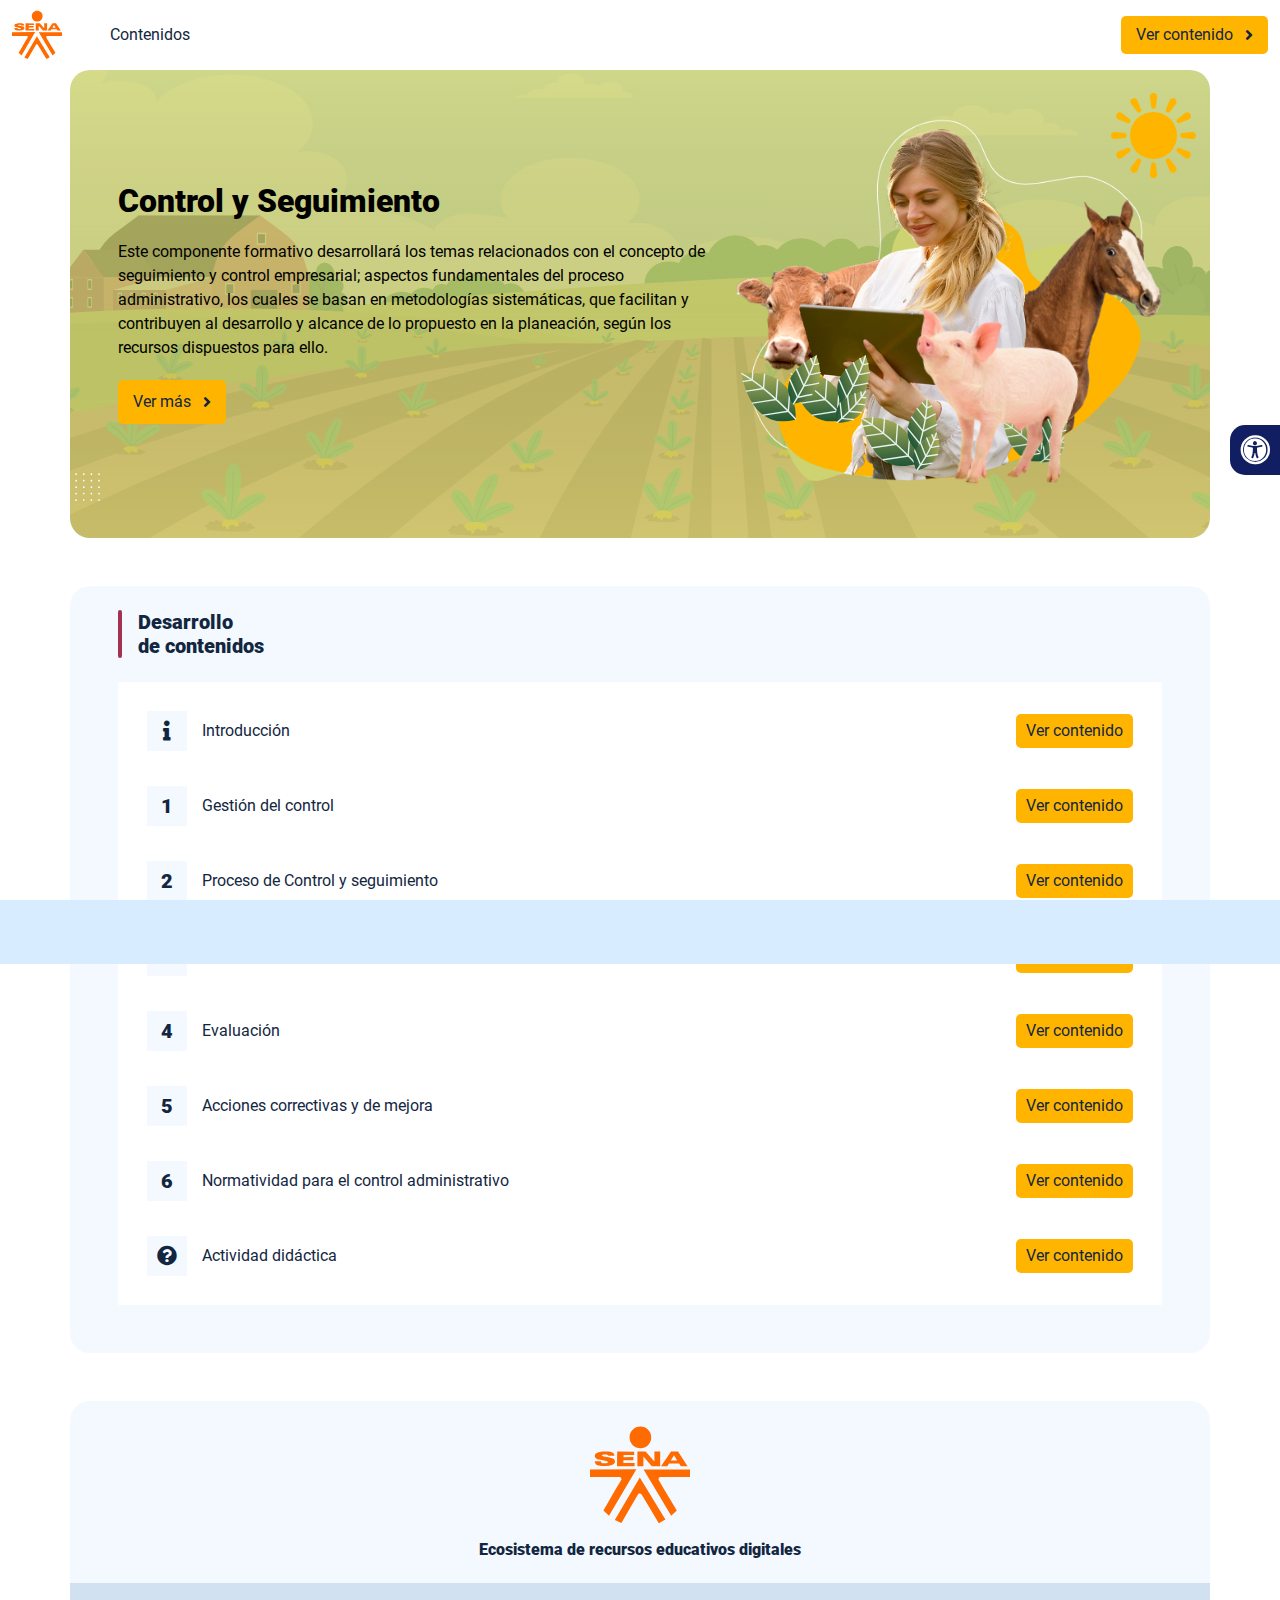
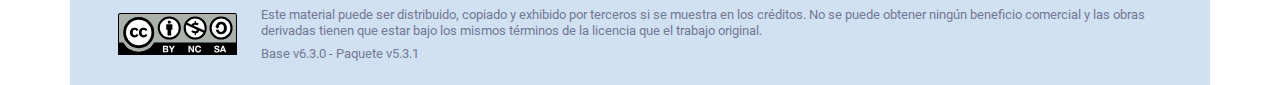
<file: index.html>
<!DOCTYPE html><html lang=""><head><meta charset="utf-8"><meta http-equiv="X-UA-Compatible" content="IE=edge"><meta name="viewport" content="width=device-width,initial-scale=1"><link rel="icon" href="favicon.ico"><title>Control y Seguimiento</title><link href="css/chunk-0c047e41.3babef71.css" rel="prefetch"><link href="css/chunk-25b302c8.3babef71.css" rel="prefetch"><link href="css/chunk-26fc7596.3babef71.css" rel="prefetch"><link href="css/chunk-2d2747e2.3babef71.css" rel="prefetch"><link href="css/chunk-32334cb6.3babef71.css" rel="prefetch"><link href="css/chunk-3c57cd7b.3babef71.css" rel="prefetch"><link href="css/chunk-4f2d402a.3babef71.css" rel="prefetch"><link href="css/chunk-4fde0a08.14d1f3e8.css" rel="prefetch"><link href="css/chunk-515a8379.bb2bc5e6.css" rel="prefetch"><link href="css/chunk-59974754.20285685.css" rel="prefetch"><link href="css/chunk-6e1e538a.5eb299c6.css" rel="prefetch"><link href="css/chunk-766a929b.f1616980.css" rel="prefetch"><link href="css/chunk-f2df7d2c.3babef71.css" rel="prefetch"><link href="css/comple.48f9c709.css" rel="prefetch"><link href="css/creditos.4fd0710a.css" rel="prefetch"><link href="css/glosario.498576a9.css" rel="prefetch"><link href="css/referencias.d4e3d8d4.css" rel="prefetch"><link href="js/actividad.a77685eb.js" rel="prefetch"><link href="js/chunk-0206bfa0.401725b2.js" rel="prefetch"><link href="js/chunk-0c047e41.c6f02064.js" rel="prefetch"><link href="js/chunk-13a6037e.fb5482ef.js" rel="prefetch"><link href="js/chunk-18f95272.31ad8db6.js" rel="prefetch"><link href="js/chunk-25b302c8.7c0b1add.js" rel="prefetch"><link href="js/chunk-26fc7596.3ce1c37c.js" rel="prefetch"><link href="js/chunk-2c06842c.b453f2f2.js" rel="prefetch"><link href="js/chunk-2d0e96ec.66d1cce2.js" rel="prefetch"><link href="js/chunk-2d208d90.6ceeac3b.js" rel="prefetch"><link href="js/chunk-2d21d0e2.51304c25.js" rel="prefetch"><link href="js/chunk-2d22c123.3332b3e2.js" rel="prefetch"><link href="js/chunk-2d2747e2.dc129ff8.js" rel="prefetch"><link href="js/chunk-2e80bb9a.5274daf6.js" rel="prefetch"><link href="js/chunk-319206de.e85a11bf.js" rel="prefetch"><link href="js/chunk-32334cb6.8d8ae9df.js" rel="prefetch"><link href="js/chunk-3c57cd7b.7e8021a8.js" rel="prefetch"><link href="js/chunk-3d6834f6.5fd5e921.js" rel="prefetch"><link href="js/chunk-4cdd78c0.45c17f5a.js" rel="prefetch"><link href="js/chunk-4f2d402a.e2a8c3fb.js" rel="prefetch"><link href="js/chunk-4fde0a08.c76b0962.js" rel="prefetch"><link href="js/chunk-515a8379.e1c3d2e2.js" rel="prefetch"><link href="js/chunk-53ccb27e.a363408f.js" rel="prefetch"><link href="js/chunk-55d286b8.23e76fee.js" rel="prefetch"><link href="js/chunk-59974754.6e1db256.js" rel="prefetch"><link href="js/chunk-6e1e538a.4be6688b.js" rel="prefetch"><link href="js/chunk-766a929b.6cab602b.js" rel="prefetch"><link href="js/chunk-c796899c.5985067f.js" rel="prefetch"><link href="js/chunk-e8a7823a.2a6de96d.js" rel="prefetch"><link href="js/chunk-f2df7d2c.4718297e.js" rel="prefetch"><link href="js/chunk-fde47172.434ccb67.js" rel="prefetch"><link href="js/comple.3e9621d2.js" rel="prefetch"><link href="js/creditos.b9341331.js" rel="prefetch"><link href="js/glosario.83f28fb5.js" rel="prefetch"><link href="js/intro.be0fd2f3.js" rel="prefetch"><link href="js/referencias.325ad0fd.js" rel="prefetch"><link href="js/sintesis.d42973a3.js" rel="prefetch"><link href="js/tema1.18df546b.js" rel="prefetch"><link href="js/tema2.945b5358.js" rel="prefetch"><link href="js/tema3.94aa69ee.js" rel="prefetch"><link href="js/tema4.3c85a6cf.js" rel="prefetch"><link href="js/tema5.ae5c943e.js" rel="prefetch"><link href="js/tema6.4fa6c106.js" rel="prefetch"><link href="css/app.1276c86d.css" rel="preload" as="style"><link href="css/chunk-vendors.cf628c0a.css" rel="preload" as="style"><link href="js/app.59bef45e.js" rel="preload" as="script"><link href="js/chunk-vendors.bb49e600.js" rel="preload" as="script"><link href="css/chunk-vendors.cf628c0a.css" rel="stylesheet"><link href="css/app.1276c86d.css" rel="stylesheet"></head><body><noscript><strong>We're sorry but Control y Seguimiento doesn't work properly without JavaScript enabled. Please enable it to continue.</strong></noscript><div id="app"></div><script src="js/chunk-vendors.bb49e600.js"></script><script src="js/app.59bef45e.js"></script></body></html>
</file>
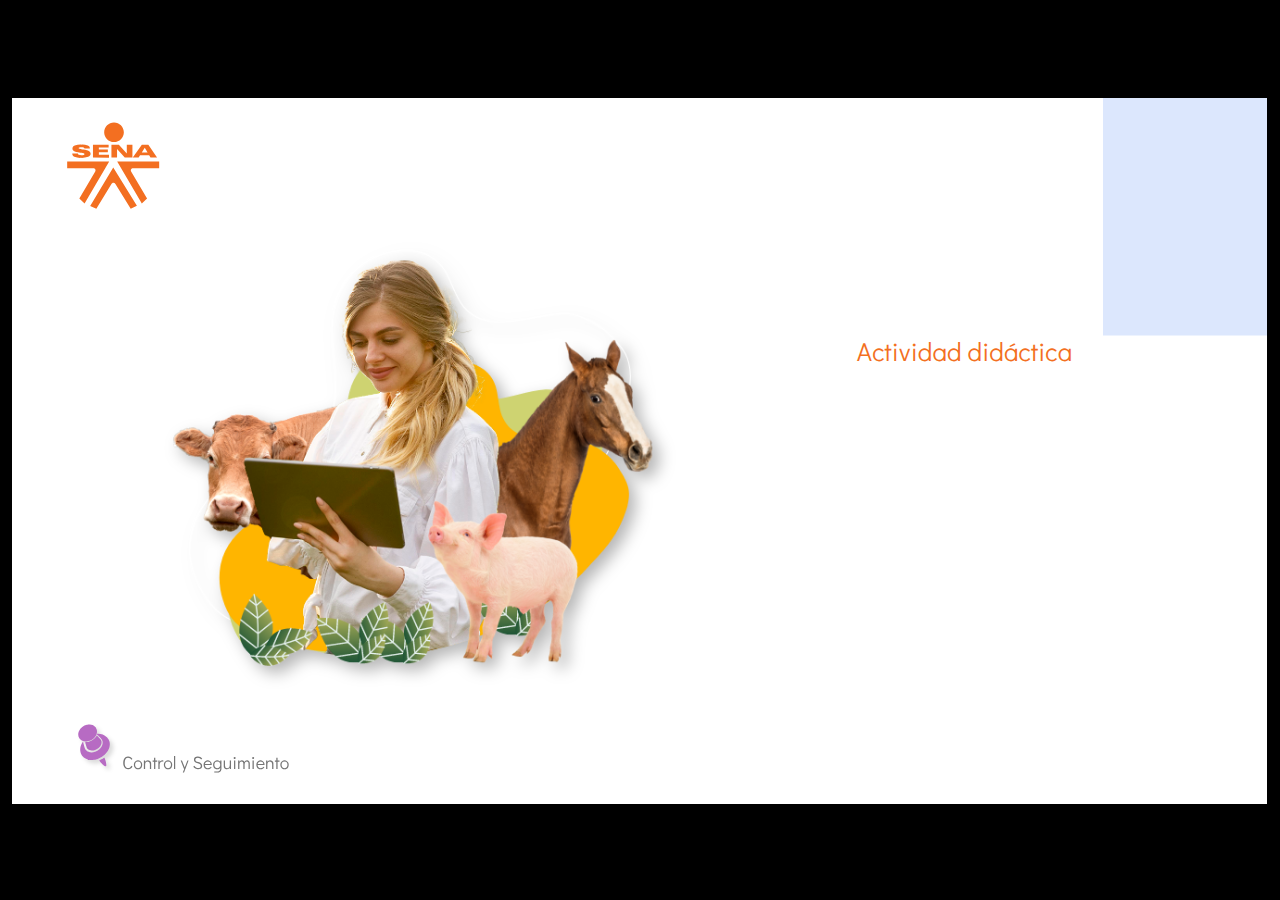
<file: actividades/story.html>
﻿<!doctype html>
<html lang="es">
<head>
  <meta charset="utf-8">
  <!-- Creado con Storyline 360 - http://www.articulate.com  -->
  <!-- version: 3.67.28569.0 -->
  <title>Actividad did&#225;ctica</title>
  <meta http-equiv="x-ua-compatible" content="IE=edge"/>
  <meta name="viewport" content="width=device-width,initial-scale=1,user-scalable=no,shrink-to-fit=no,minimal-ui"/>
  <meta name="apple-mobile-web-app-capable" content="yes"/>
  <style>
    html, body { height: 100%; padding: 0; margin: 0 }
    #app { height: 100%; width: 100%; }
  </style>

  <script>
    window.DS = {};
    window.globals = {
      DATA_PATH_BASE: '',
      HAS_FRAME: true,
      HAS_SLIDE: true,

      lmsPresent: false,
      tinCanPresent: false,
      cmi5Present: false,
      aoSupport: false,
      scale: 'show all',
      captureRc: false,
      browserSize: 'optimal',
      bgColor: '#000000',
      features: 'AccessibleVideo,FullScreenToggle,IE11Warning,InsertSvgPicture,LayerPresentAsDialog,MultipleQuizTracking,QuestionCorrectVariable,UpdatedThemeEditor',
      themeName: 'classic',
      preloaderColor: '#FFFFFF',
      suppressAnalytics: false,
      productChannel: 'stable',
      publishSource: 'storyline',
      aid: 'aid|5304b41d-7af7-4125-b8d1-83eb222823e2',
      cid: '04bfd34e-cd07-4569-9f02-371561cab23e',
      playerVersion: '3.67.28569.0',
      publishTimestamp: '2022-09-11T13:26:16.1181924Z',
      maxIosVideoElements: 10,
      connectionSettings: { },

      
      parseParams: function(qs) {
        if (window.globals.parsedParams != null) {
          return window.globals.parsedParams;
        }
        qs = (qs || window.location.search.substr(1)).split('+').join(' ');
        var params = {},
            tokens,
            re = /[?&]?([^=]+)=([^&]*)/g;

        while (tokens = re.exec(qs)) {
          params[decodeURIComponent(tokens[1]).trim()] =
            decodeURIComponent(tokens[2]).trim();
        }
        window.globals.parsedParams = params;
        return params;
      }

    };
  </script>
  <script>
    var isIe11 = ('ActiveXObject' in window || window.MSBlobBuilder != null)
      && window.msCrypto != null && !window.ActiveXObject;
    if (isIe11 && window.globals.features.indexOf('IE11Warning') != -1) {
      window.globals.unsupportedBrowser = true;
      document.write(atob('[base64]'));
    }
  </script>
  
  <script>window.THREE = { };</script>
  
</head>
<body style="background: #000000" class="cs-HTML theme-classic">
  <!-- 360 -->
  <script>!function(e){var i=/iPhone/i,o=/iPod/i,n=/iPad/i,t=/(?=.*\bAndroid\b)(?=.*\bMobile\b)/i,d=/Android/i,s=/(?=.*\bAndroid\b)(?=.*\bSD4930UR\b)/i,b=/(?=.*\bAndroid\b)(?=.*\b(?:KFOT|KFTT|KFJWI|KFJWA|KFSOWI|KFTHWI|KFTHWA|KFAPWI|KFAPWA|KFARWI|KFASWI|KFSAWI|KFSAWA)\b)/i,r=/IEMobile/i,h=/(?=.*\bWindows\b)(?=.*\bARM\b)/i,a=/BlackBerry/i,l=/BB10/i,p=/Opera Mini/i,f=/(CriOS|Chrome)(?=.*\bMobile\b)/i,u=/(?=.*\bFirefox\b)(?=.*\bMobile\b)/i,c=new RegExp("(?:Nexus 7|BNTV250|Kindle Fire|Silk|GT-P1000)","i"),w=function(e,i){return e.test(i)},A=function(e){var A=e||navigator.userAgent,v=A.split("[FBAN");if(void 0!==v[1]&&(A=v[0]),this.apple={phone:w(i,A),ipod:w(o,A),tablet:!w(i,A)&&w(n,A),device:w(i,A)||w(o,A)||w(n,A)},this.amazon={phone:w(s,A),tablet:!w(s,A)&&w(b,A),device:w(s,A)||w(b,A)},this.android={phone:w(s,A)||w(t,A),tablet:!w(s,A)&&!w(t,A)&&(w(b,A)||w(d,A)),device:w(s,A)||w(b,A)||w(t,A)||w(d,A)},this.windows={phone:w(r,A),tablet:w(h,A),device:w(r,A)||w(h,A)},this.other={blackberry:w(a,A),blackberry10:w(l,A),opera:w(p,A),firefox:w(u,A),chrome:w(f,A),device:w(a,A)||w(l,A)||w(p,A)||w(u,A)||w(f,A)},this.seven_inch=w(c,A),this.any=this.apple.device||this.android.device||this.windows.device||this.other.device||this.seven_inch,this.phone=this.apple.phone||this.android.phone||this.windows.phone,this.tablet=this.apple.tablet||this.android.tablet||this.windows.tablet,"undefined"==typeof window)return this},v=function(){var e=new A;return e.Class=A,e};"undefined"!=typeof module&&module.exports&&"undefined"==typeof window?module.exports=A:"undefined"!=typeof module&&module.exports&&"undefined"!=typeof window?module.exports=v():"function"==typeof define&&define.amd?define("isMobile",[],e.isMobile=v()):e.isMobile=v()}(this);
    window.isMobile.apple.tablet = window.isMobile.apple.tablet ||
      (navigator.platform === 'MacIntel' && navigator.maxTouchPoints > 1);
    window.isMobile.apple.device = window.isMobile.apple.device || window.isMobile.apple.tablet;
    window.isMobile.tablet = window.isMobile.tablet || window.isMobile.apple.tablet;
    window.isMobile.any = window.isMobile.any || window.isMobile.apple.tablet;
  </script>

  <div id="focus-sink" tabindex="-1"></div>

  <div id="preso"></div>
  <script>
    (function() {

      var classTypes = [ 'desktop', 'mobile', 'phone', 'tablet' ];

      var addDeviceClasses = function(prefix, testObj) {
        var curr, i;
        for (i = 0; i < classTypes.length; i++) {
          curr = classTypes[i];
          if (testObj[curr]) {
            document.body.classList.add(prefix + curr);
          }
        }
      };

      var params = window.globals.parseParams(),
          isDevicePreview = params.devicepreview === '1',
          isPhoneOverride = params.deviceType === 'phone' || (isDevicePreview && params.phone == '1'),
          isTabletOverride = (params.deviceType === 'tablet' || isDevicePreview) && !isPhoneOverride,
          isMobileOverride = isPhoneOverride || isTabletOverride;

      var deviceView = {
        desktop: !window.isMobile.any && !isMobileOverride,
        mobile: window.isMobile.any || isMobileOverride,
        phone: isPhoneOverride || (window.isMobile.phone && !isTabletOverride),
        tablet: isTabletOverride || window.isMobile.tablet
      };

      window.globals.deviceView = deviceView;
      window.isMobile.desktop = !window.isMobile.any;
      window.isMobile.mobile = window.isMobile.any;

      addDeviceClasses('view-', deviceView);

    })();
  </script>
  
  <script src='story_content/user.js' type=text/javascript></script>
  <div class="slide-loader"></div>

  <script>
    if (window.globals.deviceView.isMobile) { var doc = document, loader = doc.body.querySelector('.slide-loader'); [ 1, 2, 3 ].forEach(function(n) { var d = doc.createElement('div'); d.style.backgroundColor = window.globals.preloaderColor; d.classList.add('mobile-loader-dot'); d.classList.add('dot' + n); loader.appendChild(d); }); }
  </script>

  <div class="mobile-load-title-overlay" style="display: none">
    <div class="mobile-load-title">Actividad did&#225;ctica</div>
  </div>

  <div class="mobile-chrome-warning"></div>

  
<style>
  .warn-connection-dialog {
    display: none;
    background: transparent;
    pointer-events: none;
    position: fixed;
    left: 0;
    top: 0;
    width: 100%;
    height: 100%;
    z-index: 999;
  }

  .warn-connection-content {
    border-radius: 4px;
    background: white;
    border: 1px solid #E7E7E7;
    color: #333333;
    box-shadow: 0 2px 4px rgba(0, 0, 0, 0.25);
    transition: all 150ms ease-out;
    position: absolute;
    white-space: nowrap;
  }

  .view-phone.is-landscape .warn-connection-content {
    left: 23px;
    bottom: 23px;
  }

  .view-tablet.is-landscape .warn-connection-content {
    left: 50%;
    top: 20px;
    transform: translateX(-50%);
  }

  .is-portrait .warn-connection-content {
    transform: translate(-50%, calc(-100% - 15px));
  }

  .warn-connection-content p {
    display: inline-block;
    margin: 0 8px 0 0;
    line-height: 33px;
    font-size: 11px;
  }

  .warn-connection-content svg {
    position: relative;
    vertical-align: middle;
    margin: 0 2px 2px 8px;
  }

  .view-desktop .warn-connection-content {
    left: 1.5em;
    bottom: 1.5em;
  }

  .view-desktop .warn-connection-content p {
    font-size: 1.1em;
  }

  .is-offline .warn-connection-dialog {
    display: block;
  }

  .is-offline .cs-panel * {
    pointer-events: none !important;
  }

  .is-offline .cs-panel {
    pointer-events: all !important;
  }

  .is-offline #nav-controls * {
    pointer-events: none !important;
  }

  .is-offline #nav-controls {
    pointer-events: all !important;
  }
</style>

<div class="warn-connection-dialog">
  <div class="warn-connection-content">
    <svg width="17" height="15" viewBox="0 0 17 15" xmlns="http://www.w3.org/2000/svg">
      <path fill="#8F0000" stroke="white" d="M16.07,12.98 L15.88,12.23 L9.51,1.21 C8.97,0.26,7.6,0.26,7.06,1.21 L0.69,12.23 C0.15,13.16,0.81,14.36,1.91,14.36 H14.65 C15.47,14.36,16.05,13.7,16.07,12.98 Z"/>
      <path fill="white" stroke="white" d="M8.58,5.5 C8.35,5.28,8.5,5.35,8.21,5.32 C8.09,5.35,7.97,5.49,7.96,5.67 C7.97,5.79,7.98,5.92,7.98,6.04 L7.98,6.04 C7.99,6.17,8,6.31,8.01,6.43 L8.01,6.44 C8.03,6.92,8.06,7.41,8.09,7.9 L8.09,7.9 C8.12,8.39,8.14,8.88,8.17,9.37 C8.17,9.39,8.18,9.42,8.2,9.44 C8.23,9.46,8.25,9.47,8.28,9.47 C8.31,9.47,8.34,9.46,8.35,9.44 C8.37,9.43,8.38,9.4,8.39,9.35 L8.39,9.34 C8.39,9.24,8.4,9.15,8.4,9.05 L8.4,9.05 C8.41,8.96,8.41,8.86,8.42,8.75 C8.43,8.44,8.45,8.12,8.47,7.81 L8.47,7.81 C8.49,7.49,8.51,7.18,8.53,6.87 C8.55,6.46,8.56,6.05,8.59,5.64 L8.6,5.62 C8.6,5.57,8.59,5.53,8.58,5.5 L8.21,5.32 Z"/>
      <circle fill="white" stroke="white" cx="8.3" cy="11.35" r="0.3"/>
    </svg>
    <p>You are offline. Trying to reconnect...</p>
  </div>
</div>

<script>
  (function() {
    window.DS.connection = {
      warningShown: false,
      assets: {},
      loadingAssetGroup: false,
      retryDelay: 500
    };

    // @TODO this is POC code and can be cleaned up a bit more if we move forward
    // with the feature



    // The `window.globals.features` variable must be set in `webpack.dev.config` when testing locally - it is not enough
    // to have it in the data - but it must be set there as well.
    var useConnectionMessages = window.AbortController != null &&
      window.location.protocol != 'file:' &&
      window.globals.features.indexOf('ConnectionMessages') != -1;

    window.DS.connection.useConnectionMessages = useConnectionMessages

    var assetCount = 0;
    var checkLoadedId;
    var connectionSettings = window.globals.connectionSettings;

    if (useConnectionMessages && connectionSettings != null) {
      var contentEl = document.querySelector('.warn-connection-content');
      var messageEl = contentEl.querySelector('p')

      if (connectionSettings.useDarkTheme) {
        contentEl.style.borderColor = '#BABBBA';
        contentEl.style.backgroundColor = '#282828';
        contentEl.style.color = '#FFFFFF';
      }

      if (connectionSettings.message != null) {
        messageEl.textContent = window.decodeURIComponent(connectionSettings.message);
      }
    }

    function checkAssetsReady() {
      for (var i in DS.connection.assets) {
        if (!DS.connection.assets[i].success) {
          return false;
        }
      }
      return true;
    }

    function stopAssetGroup() {
      if (!useConnectionMessages) { return; }

      assetCount = 0;

      DS.connection.oldAssetGroup = DS.connection.assets;
      DS.connection.assets = {};
      DS.connection.loadingAssetGroup = false;
      clearInterval(checkLoadedId);
    }

    function startAssetGroup() {
      if (!useConnectionMessages) { return; }
      var ticks = 0;
      clearInterval(checkLoadedId);
      checkLoadedId = setInterval(function() {
        var loaded = 0;
        if (assetCount === 0 && loaded === 0) {
          clearInterval(checkLoadedId);
          return;
        }

        for (var i in DS.connection.assets) {
          if (DS.connection.assets[i].success) {
            loaded++;
          }
        }

        if (assetCount === loaded && checkAssetsReady()) {
          for (var i in DS.connection.assets) {
            if (DS.connection.assets[i].action) {
              DS.connection.assets[i].action();
            }
          }
          hideWarning();
          stopAssetGroup();
        }
      }, 100)
    }

    function requiredAsset(url, action, retry, type) {
      if (!useConnectionMessages) { return; }
      if (DS.connection.assets[url]) { return; }

      DS.connection.assets[url] = {
        success: false, action: action, retry: retry, type: type
      };
      assetCount = Object.keys(DS.connection.assets).length;
      if (!DS.connection.loadingAssetGroup) {
        startAssetGroup();
      }
      DS.connection.loadingAssetGroup = true;
    }

    function assetLoaded(url) {
      if (!useConnectionMessages) { return; }
      if (DS.connection.assets[url]) {
        DS.connection.assets[url].success = true;
      }
    }

    function assetFailed(url) {
      if (!useConnectionMessages) { return; }
      if (!DS.connection.assets[url]) {
        if (/\.js$/.test(url)) {
          setTimeout(function() {
            if (DS.connection.lastSlideLoaded != null) {
              DS.connection.lastSlideLoaded();
            }
          }, DS.connection.retryDelay);
        }
        return;
      }
      if (!DS.connection.warningShown) { showWarning(); }
      if (DS.connection.assets[url].retry) {
        setTimeout(function() {
          if (!DS.connection.assets[url].success) {
            DS.connection.assets[url].retry()
          }
        }, DS.connection.retryDelay);
      }
    }

    function hideWarning() {
      document.body.classList.remove('is-offline');
      DS.connection.warningShown = false;
    }
    DS.connection.hideWarning = hideWarning

    function showWarning(btn) {
      document.body.classList.add('is-offline')
      DS.connection.warningShown = true;
      updateWarningPosition();
    }

    function updateWarningPosition() {
      if (!DS.connection.warningShown) {
        return;
      }

      var isPortrait = document.body.classList.contains('is-portrait');
      var warningEl = document.querySelector('.warn-connection-content');

      if (isPortrait) {
        var slide = document.querySelector('.primary-slide');
        var slideRect = slide.getBoundingClientRect();

        warningEl.style.top = `${slideRect.top}px`
        warningEl.style.left = `${slideRect.left + slideRect.width / 2}px`
      } else {
        warningEl.style.top = null;
        warningEl.style.left = null;
      }

      window.requestAnimationFrame(updateWarningPosition);
    }

    // these will all be noops if the feature flag isn't set in
    // the data and `window.globals.features`
    DS.connection.requiredAsset = requiredAsset;
    DS.connection.assetLoaded = assetLoaded;
    DS.connection.assetFailed = assetFailed;
    DS.connection.stopAssetGroup = stopAssetGroup;
    DS.connection.startAssetGroup = startAssetGroup;
  })();
</script>


  <script>
    
    if (window.autoSpider && window.vInterfaceObject) {
      document.querySelector('.mobile-load-title-overlay').style.display = 'none';
    }
  </script>

  

  <link rel="stylesheet" href="html5/data/css/output.min.css" data-noprefix/>
</body>
<script src="html5/lib/scripts/bootstrapper.min.js"></script>
</html>
</file>
<file: css/chunk-0c047e41.3babef71.css>
.actividad[data-v-22adfd6b]{background-color:#f2f2f2}.horizontal-scroll__wrapper[data-v-22adfd6b]{overflow:hidden}.horizontal-scroll[data-v-22adfd6b]{display:flex;transition:transform .5s ease-in-out;align-items:center;flex-wrap:nowrap}.horizontal-scroll[data-v-22adfd6b]:not(.row){width:100%}.horizontal-scroll--item-fw[data-v-22adfd6b]>div{flex-grow:0;flex-shrink:0;width:100%;margin:0!important}
</file>
<file: css/chunk-25b302c8.3babef71.css>
.actividad[data-v-22adfd6b]{background-color:#f2f2f2}.horizontal-scroll__wrapper[data-v-22adfd6b]{overflow:hidden}.horizontal-scroll[data-v-22adfd6b]{display:flex;transition:transform .5s ease-in-out;align-items:center;flex-wrap:nowrap}.horizontal-scroll[data-v-22adfd6b]:not(.row){width:100%}.horizontal-scroll--item-fw[data-v-22adfd6b]>div{flex-grow:0;flex-shrink:0;width:100%;margin:0!important}
</file>
<file: css/chunk-26fc7596.3babef71.css>
.actividad[data-v-22adfd6b]{background-color:#f2f2f2}.horizontal-scroll__wrapper[data-v-22adfd6b]{overflow:hidden}.horizontal-scroll[data-v-22adfd6b]{display:flex;transition:transform .5s ease-in-out;align-items:center;flex-wrap:nowrap}.horizontal-scroll[data-v-22adfd6b]:not(.row){width:100%}.horizontal-scroll--item-fw[data-v-22adfd6b]>div{flex-grow:0;flex-shrink:0;width:100%;margin:0!important}
</file>
<file: css/chunk-2d2747e2.3babef71.css>
.actividad[data-v-22adfd6b]{background-color:#f2f2f2}.horizontal-scroll__wrapper[data-v-22adfd6b]{overflow:hidden}.horizontal-scroll[data-v-22adfd6b]{display:flex;transition:transform .5s ease-in-out;align-items:center;flex-wrap:nowrap}.horizontal-scroll[data-v-22adfd6b]:not(.row){width:100%}.horizontal-scroll--item-fw[data-v-22adfd6b]>div{flex-grow:0;flex-shrink:0;width:100%;margin:0!important}
</file>
<file: css/chunk-32334cb6.3babef71.css>
.actividad[data-v-22adfd6b]{background-color:#f2f2f2}.horizontal-scroll__wrapper[data-v-22adfd6b]{overflow:hidden}.horizontal-scroll[data-v-22adfd6b]{display:flex;transition:transform .5s ease-in-out;align-items:center;flex-wrap:nowrap}.horizontal-scroll[data-v-22adfd6b]:not(.row){width:100%}.horizontal-scroll--item-fw[data-v-22adfd6b]>div{flex-grow:0;flex-shrink:0;width:100%;margin:0!important}
</file>
<file: css/chunk-3c57cd7b.3babef71.css>
.actividad[data-v-22adfd6b]{background-color:#f2f2f2}.horizontal-scroll__wrapper[data-v-22adfd6b]{overflow:hidden}.horizontal-scroll[data-v-22adfd6b]{display:flex;transition:transform .5s ease-in-out;align-items:center;flex-wrap:nowrap}.horizontal-scroll[data-v-22adfd6b]:not(.row){width:100%}.horizontal-scroll--item-fw[data-v-22adfd6b]>div{flex-grow:0;flex-shrink:0;width:100%;margin:0!important}
</file>
<file: css/chunk-4f2d402a.3babef71.css>
.actividad[data-v-22adfd6b]{background-color:#f2f2f2}.horizontal-scroll__wrapper[data-v-22adfd6b]{overflow:hidden}.horizontal-scroll[data-v-22adfd6b]{display:flex;transition:transform .5s ease-in-out;align-items:center;flex-wrap:nowrap}.horizontal-scroll[data-v-22adfd6b]:not(.row){width:100%}.horizontal-scroll--item-fw[data-v-22adfd6b]>div{flex-grow:0;flex-shrink:0;width:100%;margin:0!important}
</file>
<file: css/chunk-4fde0a08.14d1f3e8.css>
.actividad[data-v-a108b06a]{background-color:#f2f2f2}.header[data-v-a108b06a]{position:sticky;top:0;padding-top:10px;padding-bottom:10px;background-color:#fff;z-index:10010;line-height:1.1em}.header__logo[data-v-a108b06a]{width:50px}@media (max-width:576px){.header__componente-formativo[data-v-a108b06a]{font-size:.8em}}.header__menu[data-v-a108b06a]{cursor:pointer}.header__menu span[data-v-a108b06a]{font-size:.7em;display:block;line-height:1em;text-align:center;color:#111e61}.header__menu__btn[data-v-a108b06a]{width:30px;height:30px;position:relative;margin-bottom:4px}.header__menu__btn .line-1[data-v-a108b06a],.header__menu__btn .line-2[data-v-a108b06a],.header__menu__btn .line-3[data-v-a108b06a]{height:4px;width:30px;background-color:#111e61;transform-origin:center center;position:absolute;left:0;border-radius:2px}.header__menu__btn .line-1[data-v-a108b06a]{top:4px;-webkit-animation:line-1-inactive-data-v-a108b06a .5s ease-in-out forwards;animation:line-1-inactive-data-v-a108b06a .5s ease-in-out forwards}.header__menu__btn .line-2[data-v-a108b06a]{top:13px;-webkit-animation:line-2-inactive-data-v-a108b06a .5s ease-in-out forwards;animation:line-2-inactive-data-v-a108b06a .5s ease-in-out forwards}.header__menu__btn .line-3[data-v-a108b06a]{top:22px;-webkit-animation:line-3-inactive-data-v-a108b06a .5s ease-in-out forwards;animation:line-3-inactive-data-v-a108b06a .5s ease-in-out forwards}.header__menu__btn[data-v-a108b06a]:hover{cursor:pointer}.header__menu__btn--open .line-1[data-v-a108b06a]{-webkit-animation:line-1-active-data-v-a108b06a .5s ease-in-out forwards;animation:line-1-active-data-v-a108b06a .5s ease-in-out forwards}.header__menu__btn--open .line-2[data-v-a108b06a]{-webkit-animation:line-2-active-data-v-a108b06a .5s ease-in-out forwards;animation:line-2-active-data-v-a108b06a .5s ease-in-out forwards}.header__menu__btn--open .line-3[data-v-a108b06a]{-webkit-animation:line-3-active-data-v-a108b06a .5s ease-in-out forwards;animation:line-3-active-data-v-a108b06a .5s ease-in-out forwards}@-webkit-keyframes line-1-active-data-v-a108b06a{0%{transform:translate(0) rotate(0)}50%{transform:translateY(9px) rotate(0)}to{transform:translateY(9px) rotate(45deg)}}@keyframes line-1-active-data-v-a108b06a{0%{transform:translate(0) rotate(0)}50%{transform:translateY(9px) rotate(0)}to{transform:translateY(9px) rotate(45deg)}}@-webkit-keyframes line-2-active-data-v-a108b06a{0%{transform:scale(1)}to{transform:scale(0)}}@keyframes line-2-active-data-v-a108b06a{0%{transform:scale(1)}to{transform:scale(0)}}@-webkit-keyframes line-3-active-data-v-a108b06a{0%{transform:translate(0) rotate(0)}50%{transform:translateY(-9px) rotate(0)}to{transform:translateY(-9px) rotate(-45deg)}}@keyframes line-3-active-data-v-a108b06a{0%{transform:translate(0) rotate(0)}50%{transform:translateY(-9px) rotate(0)}to{transform:translateY(-9px) rotate(-45deg)}}@-webkit-keyframes line-1-inactive-data-v-a108b06a{0%{transform:translateY(9px) rotate(45deg)}50%{transform:translateY(9px) rotate(0)}to{transform:translate(0) rotate(0)}}@keyframes line-1-inactive-data-v-a108b06a{0%{transform:translateY(9px) rotate(45deg)}50%{transform:translateY(9px) rotate(0)}to{transform:translate(0) rotate(0)}}@-webkit-keyframes line-2-inactive-data-v-a108b06a{0%{transform:scale(0)}to{transform:scale(1)}}@keyframes line-2-inactive-data-v-a108b06a{0%{transform:scale(0)}to{transform:scale(1)}}@-webkit-keyframes line-3-inactive-data-v-a108b06a{0%{transform:translateY(-9px) rotate(-45deg)}50%{transform:translateY(-9px) rotate(0)}to{transform:translate(0) rotate(0)}}@keyframes line-3-inactive-data-v-a108b06a{0%{transform:translateY(-9px) rotate(-45deg)}50%{transform:translateY(-9px) rotate(0)}to{transform:translate(0) rotate(0)}}
</file>
<file: css/chunk-515a8379.bb2bc5e6.css>
.actividad{background-color:#f2f2f2}.banner-interno{position:relative}.banner-interno__fondo{position:absolute;top:0;bottom:-50px;left:0;right:0;background-color:#ced371;background-size:cover;background-position:50%}.banner-interno__titulo{display:flex;align-items:center}.banner-interno__titulo__icono{display:block;width:32px;height:32px;border-radius:50%;background-color:#fff;position:relative}.banner-interno__titulo__icono i{color:#ced371;position:absolute;left:50%;top:50%;transform:translate(-50%,-50%)}.banner-interno__titulo h1,.banner-interno__titulo h2,.banner-interno__titulo h3,.banner-interno__titulo h4,.banner-interno__titulo h5,.banner-interno__titulo h6{color:#fff;line-height:1.1em}
</file>
<file: css/chunk-59974754.20285685.css>
.actividad{background-color:#f2f2f2}.aside-menu{position:sticky;top:70px;flex:0 0 0;width:0;min-height:calc(100vh - 70px);max-height:calc(100vh - 70px);background-color:#f3f9ff;transition:flex .5s ease-in-out,width .5s ease-in-out;overflow-x:hidden;z-index:100001}.aside-menu a{color:#111e61}.aside-menu--open{flex:0 0 300px;width:300px}.aside-menu__content{width:300px;display:flex;flex-direction:column;justify-content:space-between;min-height:calc(100vh - 70px);max-height:calc(100vh - 70px);border-right:1px solid #d8ecff}@media (max-height:800px){.aside-menu__content{min-height:800px;max-height:800px;overflow-y:auto}}.aside-menu__header{padding:10px;text-align:center;background-color:#d8ecff}.aside-menu__header h4{margin:0}.aside-menu__menu{overflow-y:auto;flex-grow:1;list-style:none;padding-left:0;margin-bottom:0}.aside-menu__menu__item--active .aside-menu__menu__item__lnk,.aside-menu__menu__item--active .aside-menu__sec-menu__item__lnk{background-color:#d8ecff;font-weight:700}.aside-menu__menu__item--sub-menu:hover,.aside-menu__menu__item:hover,.aside-menu__sec-menu__item:hover{background-color:#d8ecff}.aside-menu__menu__item--sub-menu{padding-left:10px}.aside-menu__menu__item--sub-menu--active .aside-menu__menu__item__lnk,.aside-menu__menu__item--sub-menu--active .aside-menu__sec-menu__item__lnk{background-color:#d8ecff;font-weight:700;position:relative}.aside-menu__menu__item--sub-menu--active .aside-menu__menu__item__lnk:before,.aside-menu__menu__item--sub-menu--active .aside-menu__sec-menu__item__lnk:before{content:"";display:block;position:absolute;left:0;bottom:0;top:0;width:4px;border-radius:2px;background-color:#a3314f}.aside-menu__menu__item__lnk,.aside-menu__sec-menu__item__lnk{display:flex;align-items:center;padding:10px 15px;line-height:1.1em}.aside-menu__menu__item__lnk i,.aside-menu__menu__item__lnk span,.aside-menu__sec-menu__item__lnk i,.aside-menu__sec-menu__item__lnk span{margin-right:10px}.aside-menu__menu__item__lnk i:last-child,.aside-menu__menu__item__lnk span:last-child,.aside-menu__sec-menu__item__lnk i:last-child,.aside-menu__sec-menu__item__lnk span:last-child{margin-right:0}.aside-menu__sec-menu{background-color:#d8ecff;padding:10px 0;flex-shrink:0;margin-bottom:0}.aside-menu__sec-menu__item{padding:10px 15px}.aside-menu__sec-menu__item__lnk{padding:0;border-radius:1em}.aside-menu__sec-menu__item__lnk i{display:block;width:2em;height:2em;padding:.5em 0;text-align:center;background-color:#fff;border-radius:50%}.aside-menu__sec-menu__item__lnk:hover{background-color:#fff}@media (max-width:992px){.aside-menu{position:fixed;top:70px}}@media (max-width:576px){.aside-menu__sec-menu{padding-bottom:110px}}
</file>
<file: css/chunk-6e1e538a.5eb299c6.css>
.actividad[data-v-4f6b7c58]{background-color:#f2f2f2}.accesibilidad[data-v-4f6b7c58]{position:fixed;right:0;top:50vh;height:50px;background-color:#111e61;border-top-left-radius:15px;border-bottom-left-radius:15px;transform:translateY(-50%) translateX(100%) translateX(-50px);overflow:hidden;transition:transform .3s ease-in-out,height .3s ease-in-out}.accesibilidad[data-v-4f6b7c58]:hover{transform:translateY(-50%) translateX(0);height:12.75rem}.accesibilidad [data-v-4f6b7c58]{color:#fff}.accesibilidad__menu__content .accesibilidad__menu__item[data-v-4f6b7c58]{cursor:pointer}.accesibilidad__menu__content .accesibilidad__menu__item[data-v-4f6b7c58]:hover{background-color:#273685}.accesibilidad__menu__content .accesibilidad__menu__item[data-v-4f6b7c58]:last-child{border:none}.accesibilidad__menu__item[data-v-4f6b7c58]{display:flex;align-items:center;padding:10px;border-bottom:1px solid #273685;line-height:1em;-moz-user-select:none;-ms-user-select:none;user-select:none}.accesibilidad__menu i[data-v-4f6b7c58]{font-size:30px;font-style:normal;margin-right:10px;line-height:1em}.accesibilidad__menu img[data-v-4f6b7c58]{width:30px;margin-right:10px}
</file>
<file: css/chunk-766a929b.f1616980.css>
.actividad{background-color:#f2f2f2}.barra-avance{display:flex;align-items:center;justify-content:space-between;position:fixed;bottom:0;left:0;width:100%;padding:10px;background-color:#d8ecff;transition:transform .5s ease-in-out;z-index:100000}.barra-avance__barra{margin:0 20px;flex:1;position:relative;max-width:800px}.barra-avance__barra--amarilla,.barra-avance__barra--blanca{height:4px}.barra-avance__barra--amarilla:after,.barra-avance__barra--amarilla:before,.barra-avance__barra--blanca:after,.barra-avance__barra--blanca:before{content:"";display:block;width:10px;height:10px;border-radius:50%;position:absolute;top:50%}.barra-avance__barra--amarilla:before,.barra-avance__barra--blanca:before{left:0;transform:translate(-50%,-50%)}.barra-avance__barra--amarilla:after,.barra-avance__barra--blanca:after{right:0;transform:translate(50%,-50%)}.barra-avance__barra--blanca{background-color:#fff}.barra-avance__barra--blanca:after,.barra-avance__barra--blanca:before{background-color:#fff}.barra-avance__barra--amarilla{position:absolute;width:100%;top:0;background-color:#ffb500}.barra-avance__barra--amarilla:after,.barra-avance__barra--amarilla:before{background-color:#ffb500}.barra-avance__boton--regresar{background-color:#b0c0d2}.barra-avance__boton--regresar span{color:#111e61!important}.barra-avance__boton--disable{opacity:0;pointer-events:none}.barra-avance--open{transform:translateY(0)}.barra-avance--close{transform:translateY(100%)}
</file>
<file: css/chunk-f2df7d2c.3babef71.css>
.actividad[data-v-22adfd6b]{background-color:#f2f2f2}.horizontal-scroll__wrapper[data-v-22adfd6b]{overflow:hidden}.horizontal-scroll[data-v-22adfd6b]{display:flex;transition:transform .5s ease-in-out;align-items:center;flex-wrap:nowrap}.horizontal-scroll[data-v-22adfd6b]:not(.row){width:100%}.horizontal-scroll--item-fw[data-v-22adfd6b]>div{flex-grow:0;flex-shrink:0;width:100%;margin:0!important}
</file>
<file: css/comple.48f9c709.css>
.banner-interno{position:relative}.banner-interno__fondo{position:absolute;top:0;bottom:-50px;left:0;right:0;background-color:#ced371;background-size:cover;background-position:50%}.banner-interno__titulo{display:flex;align-items:center}.banner-interno__titulo__icono{display:block;width:32px;height:32px;border-radius:50%;background-color:#fff;position:relative}.banner-interno__titulo__icono i{color:#ced371;position:absolute;left:50%;top:50%;transform:translate(-50%,-50%)}.banner-interno__titulo h1,.banner-interno__titulo h2,.banner-interno__titulo h3,.banner-interno__titulo h4,.banner-interno__titulo h5,.banner-interno__titulo h6{color:#fff;line-height:1.1em}.actividad{background-color:#f2f2f2}.complementario__enlaces{display:flex;justify-content:center;flex-wrap:wrap}.complementario__enlaces a{margin:0 5px}.complementario__btn{font-size:1.5em;line-height:1em}table{width:calc(100% - 1px);min-width:800px}table thead{background-color:#d8ecff}table thead th{border-color:#d8ecff}table td,table th{padding:25px 20px;text-align:center}
</file>
<file: css/creditos.4fd0710a.css>
.banner-interno{position:relative}.banner-interno__fondo{position:absolute;top:0;bottom:-50px;left:0;right:0;background-color:#ced371;background-size:cover;background-position:50%}.banner-interno__titulo{display:flex;align-items:center}.banner-interno__titulo__icono{display:block;width:32px;height:32px;border-radius:50%;background-color:#fff;position:relative}.banner-interno__titulo__icono i{color:#ced371;position:absolute;left:50%;top:50%;transform:translate(-50%,-50%)}.banner-interno__titulo h1,.banner-interno__titulo h2,.banner-interno__titulo h3,.banner-interno__titulo h4,.banner-interno__titulo h5,.banner-interno__titulo h6{color:#fff;line-height:1.1em}.actividad{background-color:#f2f2f2}.creditos-vista .tarjeta.credito{background-color:#d2e1f1}.creditos{color:#727997;overflow-x:auto}.creditos__item{min-width:490px}.creditos p{line-height:1.3em;margin-bottom:0;color:#727997}.creditos__titulo{font-weight:700;background-color:#d2e1f1;padding:5px 10px;border-top-radius:5px;border-top-left-radius:5px;border-top-right-radius:5px}.creditos table td,.creditos table th{border-color:#d2e1f1}
</file>
<file: css/glosario.498576a9.css>
.banner-interno{position:relative}.banner-interno__fondo{position:absolute;top:0;bottom:-50px;left:0;right:0;background-color:#ced371;background-size:cover;background-position:50%}.banner-interno__titulo{display:flex;align-items:center}.banner-interno__titulo__icono{display:block;width:32px;height:32px;border-radius:50%;background-color:#fff;position:relative}.banner-interno__titulo__icono i{color:#ced371;position:absolute;left:50%;top:50%;transform:translate(-50%,-50%)}.banner-interno__titulo h1,.banner-interno__titulo h2,.banner-interno__titulo h3,.banner-interno__titulo h4,.banner-interno__titulo h5,.banner-interno__titulo h6{color:#fff;line-height:1.1em}.actividad{background-color:#f2f2f2}.glosario__letra-item{display:flex}.glosario__letra-item__texto{padding-top:5px}.glosario__letra-item__letra__icono{width:32px;height:32px;position:relative;line-height:1em;border-radius:50%;background-color:#d2e1f1}.glosario__letra-item__letra__icono span{position:absolute;left:50%;top:50%;transform:translate(-50%,-50%);font-size:1.1em;font-weight:900}
</file>
<file: css/referencias.d4e3d8d4.css>
.banner-interno{position:relative}.banner-interno__fondo{position:absolute;top:0;bottom:-50px;left:0;right:0;background-color:#ced371;background-size:cover;background-position:50%}.banner-interno__titulo{display:flex;align-items:center}.banner-interno__titulo__icono{display:block;width:32px;height:32px;border-radius:50%;background-color:#fff;position:relative}.banner-interno__titulo__icono i{color:#ced371;position:absolute;left:50%;top:50%;transform:translate(-50%,-50%)}.banner-interno__titulo h1,.banner-interno__titulo h2,.banner-interno__titulo h3,.banner-interno__titulo h4,.banner-interno__titulo h5,.banner-interno__titulo h6{color:#fff;line-height:1.1em}.actividad{background-color:#f2f2f2}.referencias__item:last-child hr{display:none}.referencias__item a{color:#2196f3;text-decoration:underline;overflow-wrap:break-word}
</file>
<file: css/app.1276c86d.css>
*{box-sizing:inherit}:after,:before{box-sizing:inherit}html{height:100%;line-height:1.15;box-sizing:border-box;-webkit-font-smoothing:antialiased;-moz-osx-font-smoothing:grayscale;-webkit-text-size-adjust:100%;-ms-text-size-adjust:100%;text-rendering:optimizeLegibility}a,abbr,acronym,address,applet,article,aside,audio,b,big,blockquote,body,canvas,caption,center,cite,code,dd,del,details,dfn,div,dl,dt,em,embed,fieldset,figcaption,figure,footer,form,h1,h2,h3,h4,h5,h6,header,hgroup,html,i,iframe,img,ins,kbd,label,legend,li,mark,menu,nav,object,ol,output,p,pre,q,ruby,s,samp,section,small,span,strike,strong,sub,summary,sup,table,tbody,td,tfoot,th,thead,time,tr,tt,u,ul,var,video{margin:0;padding:0;border:0;outline:0;background:transparent;vertical-align:baseline}article,aside,details,figcaption,figure,footer,header,main,menu,nav,section,summary{display:block}[hidden],template{display:none}hr{box-sizing:content-box;height:0;border-bottom:1px solid #e8e8e8;border-left:0;border-right:0;border-top:0;margin:1.5em 0;overflow:visible}[hidden]{display:none}a{font-family:Roboto,sans-serif;font-size:1em;font-weight:400;text-decoration:none;color:#12263f;background-color:transparent;transition:all .15s ease-in-out;-webkit-text-decoration-skip:objects}a:active,a:hover{outline-width:0}a:active,a:focus,a:hover{color:#000}[type=button],[type=reset],[type=submit],button{-webkit-appearance:none;-moz-appearance:none;appearance:none;cursor:pointer;display:inline-block;vertical-align:middle;border:0;border-radius:5px;color:#12263f;background-color:#ffb500;font-family:Roboto,sans-serif;font-weight:400;font-size:1em;-webkit-font-smoothing:antialiased;line-height:1em;white-space:nowrap;text-decoration:none;text-transform:none;padding:.75em 1.5em;margin:0;-moz-user-select:none;-ms-user-select:none;user-select:none;overflow:visible;transition:background-color .15s ease-in-out}[type=button]:focus,[type=button]:hover,[type=reset]:focus,[type=reset]:hover,[type=submit]:focus,[type=submit]:hover,button:focus,button:hover{background-color:#ffb500;color:#12263f}[type=button]:disabled,[type=reset]:disabled,[type=submit]:disabled,button:disabled{cursor:not-allowed;opacity:.5}[type=button]:disabled:hover,[type=reset]:disabled:hover,[type=submit]:disabled:hover,button:disabled:hover{background-color:#ffb500}input,select,textarea{margin:0;display:block;font-family:Roboto,sans-serif;font-size:16px}input{overflow:visible}[type=color],[type=date],[type=datetime-local],[type=datetime],[type=email],[type=month],[type=number],[type=password],[type=search],[type=tel],[type=text],[type=time],[type=url],[type=week],input:not([type]),select,select[multiple],textarea{background-color:#fff;border:1px solid #e8e8e8;border-radius:5px;box-shadow:inset 0 1px 3px rgba(0,0,0,.06);box-sizing:inherit;margin-bottom:.75em;padding:.5em;transition:border-color .15s ease-in-out;width:100%}[type=color]:hover,[type=date]:hover,[type=datetime-local]:hover,[type=datetime]:hover,[type=email]:hover,[type=month]:hover,[type=number]:hover,[type=password]:hover,[type=search]:hover,[type=tel]:hover,[type=text]:hover,[type=time]:hover,[type=url]:hover,[type=week]:hover,input:not([type]):hover,select:hover,select[multiple]:hover,textarea:hover{border-color:shade(#e8e8e8,20%)}[type=color]:focus,[type=date]:focus,[type=datetime-local]:focus,[type=datetime]:focus,[type=email]:focus,[type=month]:focus,[type=number]:focus,[type=password]:focus,[type=search]:focus,[type=tel]:focus,[type=text]:focus,[type=time]:focus,[type=url]:focus,[type=week]:focus,input:not([type]):focus,select:focus,select[multiple]:focus,textarea:focus{border-color:#a3314f;box-shadow:inset 0 1px 3px rgba(0,0,0,.06),0 0 5px rgba(199,205,94,.7);outline:none}[type=color]:disabled,[type=date]:disabled,[type=datetime-local]:disabled,[type=datetime]:disabled,[type=email]:disabled,[type=month]:disabled,[type=number]:disabled,[type=password]:disabled,[type=search]:disabled,[type=tel]:disabled,[type=text]:disabled,[type=time]:disabled,[type=url]:disabled,[type=week]:disabled,input:not([type]):disabled,select:disabled,select[multiple]:disabled,textarea:disabled{background-color:shade(#fff,5%);cursor:not-allowed}[type=color]:disabled:hover,[type=date]:disabled:hover,[type=datetime-local]:disabled:hover,[type=datetime]:disabled:hover,[type=email]:disabled:hover,[type=month]:disabled:hover,[type=number]:disabled:hover,[type=password]:disabled:hover,[type=search]:disabled:hover,[type=tel]:disabled:hover,[type=text]:disabled:hover,[type=time]:disabled:hover,[type=url]:disabled:hover,[type=week]:disabled:hover,input:not([type]):disabled:hover,select:disabled:hover,select[multiple]:disabled:hover,textarea:disabled:hover{border:1px solid #e8e8e8}select{text-transform:none;max-width:100%;border-radius:5px}::-webkit-file-upload-button{background-color:#ffb500;border:none;cursor:pointer;color:#12263f;border-radius:5px;padding:.75em 1.5em}::-webkit-file-upload-button:hover{background-color:#ffb500}optgroup{font-weight:700}fieldset{border:1px solid #e8e8e8;background-color:transparent;padding:1.5em;-webkit-margin-start:0;-webkit-margin-end:0;-webkit-padding-before:1.5em;-webkit-padding-start:1.5em;-webkit-padding-end:1.5em;-webkit-padding-after:1.5em}legend{box-sizing:border-box;color:inherit;display:table;max-width:100%;padding:0;white-space:normal;font-weight:600;-webkit-padding-start:0;-webkit-padding-end:0}label,legend{margin-bottom:.375em}label{display:block;font-size:1em;font-family:Roboto,sans-serif;font-weight:900}textarea{overflow:auto;resize:vertical}[type=checkbox],[type=radio]{box-sizing:border-box;padding:0;display:inline;margin-right:.375em}[type=number]::-webkit-inner-spin-button,[type=number]::-webkit-outer-spin-button{height:auto}[type=search]{-webkit-appearance:textfield;outline-offset:-2px}[type=search]::-webkit-search-cancel-button,[type=search]::-webkit-search-decoration{-webkit-appearance:none;-moz-appearance:none}::-moz-placeholder{color:#999}:-ms-input-placeholder{color:#999}::placeholder{color:#999}::-webkit-file-upload-button{-webkit-appearance:button;-moz-appearance:button;font:inherit}[type=file]{margin-bottom:.75em;width:100%}[type=button],[type=reset],[type=submit],button{-webkit-appearance:button}[type=button]::-moz-focus-inner,[type=reset]::-moz-focus-inner,[type=submit]::-moz-focus-inner,button::-moz-focus-inner{border-style:none;padding:0}[type=button]:-moz-focusring,[type=reset]:-moz-focusring,[type=submit]:-moz-focusring,button:-moz-focusring{outline:1px dotted ButtonText}progress{vertical-align:baseline}ol,ul{list-style:none;margin-bottom:1em}dt{font-weight:700}figure,img,picture,svg{margin:0;width:100%;max-width:100%}figcaption{display:block;background-color:#e8e8e8;padding:.75em 1.5em;font-size:.8em;font-weight:700}img,svg{display:block;border-style:none}svg:not(:root){overflow:hidden}audio,canvas,progress,video{display:inline-block}audio:not([controls]){display:none;height:0}template{display:none}table{border-collapse:collapse;border-spacing:0;table-layout:fixed;width:100%}td,th,tr{vertical-align:middle}td,th{border:1px solid #e8e8e8;padding:.75em}th{font-size:.875em;line-height:1.2}td{line-height:1.5}body{font-size:16px;font-weight:400;line-height:1.5}body,h1,h2,h3,h4,h5,h6{color:#12263f;font-family:Roboto,sans-serif}h1,h2,h3,h4,h5,h6{font-weight:900;line-height:1.2;margin:0 0 .75em}h1{font-size:2em}h2{font-size:1.5em}h3{font-size:1.25em}h4{font-size:1.125em}h5{font-size:1em}h6{font-size:.875em}p{font-family:Roboto,sans-serif;font-size:1em;font-weight:400;line-height:1.5;color:#12263f;margin-bottom:1em}b,strong{font-weight:700}dfn,em,i{font-style:italic}br{line-height:2em}u{text-decoration:underline}code,kbd,pre,samp{color:#727997;font-family:Lucida Console,Courier New,monospace;font-size:1em}sub,sup{font-size:75%;line-height:0;position:relative;vertical-align:baseline}sub{bottom:-.25em}sup{top:-.5em}small{font-size:80%}mark{background-color:#ffeb3b;color:#000}abbr[title]{border-bottom:none;text-decoration:underline;text-decoration:underline dotted}blockquote,q{quotes:none}::selection{background:#2196f3!important;color:#fff!important;text-shadow:none}::-moz-selection{background:#2196f3!important;color:#fff!important;text-shadow:none}img::selection{background:transparent}img::-moz-selection{background:transparent}body{-webkit-tap-highlight-color:#2196F3!important}details,menu{display:block}summary{display:list-item}@media print{*{background:transparent!important;color:#000!important;box-shadow:none!important;text-shadow:none!important}:after,:before,:first-letter,:first-line{background:transparent!important;color:#000!important;box-shadow:none!important;text-shadow:none!important}a,a:visited{text-decoration:underline}a[href]:after{content:" (" attr(href) ")"}a abbr[title]:after{content:" (" attr(title) ")"}a[href^="#"]:after,a[href^="javascript:"]:after{content:""}blockquote,pre{border:1px solid #999;page-break-inside:avoid}thead{display:table-header-group}img,tr{page-break-inside:avoid}img{max-width:100%!important}h2,h3,p{orphans:3;widows:3}h2,h3{page-break-after:avoid}}[data-aos][data-aos][data-aos-duration="50"],body[data-aos-duration="50"] [data-aos]{transition-duration:50ms}[data-aos][data-aos][data-aos-delay="50"],body[data-aos-delay="50"] [data-aos]{transition-delay:0s}[data-aos][data-aos][data-aos-delay="50"].aos-animate,body[data-aos-delay="50"] [data-aos].aos-animate{transition-delay:50ms}[data-aos][data-aos][data-aos-duration="100"],body[data-aos-duration="100"] [data-aos]{transition-duration:.1s}[data-aos][data-aos][data-aos-delay="100"],body[data-aos-delay="100"] [data-aos]{transition-delay:0s}[data-aos][data-aos][data-aos-delay="100"].aos-animate,body[data-aos-delay="100"] [data-aos].aos-animate{transition-delay:.1s}[data-aos][data-aos][data-aos-duration="150"],body[data-aos-duration="150"] [data-aos]{transition-duration:.15s}[data-aos][data-aos][data-aos-delay="150"],body[data-aos-delay="150"] [data-aos]{transition-delay:0s}[data-aos][data-aos][data-aos-delay="150"].aos-animate,body[data-aos-delay="150"] [data-aos].aos-animate{transition-delay:.15s}[data-aos][data-aos][data-aos-duration="200"],body[data-aos-duration="200"] [data-aos]{transition-duration:.2s}[data-aos][data-aos][data-aos-delay="200"],body[data-aos-delay="200"] [data-aos]{transition-delay:0s}[data-aos][data-aos][data-aos-delay="200"].aos-animate,body[data-aos-delay="200"] [data-aos].aos-animate{transition-delay:.2s}[data-aos][data-aos][data-aos-duration="250"],body[data-aos-duration="250"] [data-aos]{transition-duration:.25s}[data-aos][data-aos][data-aos-delay="250"],body[data-aos-delay="250"] [data-aos]{transition-delay:0s}[data-aos][data-aos][data-aos-delay="250"].aos-animate,body[data-aos-delay="250"] [data-aos].aos-animate{transition-delay:.25s}[data-aos][data-aos][data-aos-duration="300"],body[data-aos-duration="300"] [data-aos]{transition-duration:.3s}[data-aos][data-aos][data-aos-delay="300"],body[data-aos-delay="300"] [data-aos]{transition-delay:0s}[data-aos][data-aos][data-aos-delay="300"].aos-animate,body[data-aos-delay="300"] [data-aos].aos-animate{transition-delay:.3s}[data-aos][data-aos][data-aos-duration="350"],body[data-aos-duration="350"] [data-aos]{transition-duration:.35s}[data-aos][data-aos][data-aos-delay="350"],body[data-aos-delay="350"] [data-aos]{transition-delay:0s}[data-aos][data-aos][data-aos-delay="350"].aos-animate,body[data-aos-delay="350"] [data-aos].aos-animate{transition-delay:.35s}[data-aos][data-aos][data-aos-duration="400"],body[data-aos-duration="400"] [data-aos]{transition-duration:.4s}[data-aos][data-aos][data-aos-delay="400"],body[data-aos-delay="400"] [data-aos]{transition-delay:0s}[data-aos][data-aos][data-aos-delay="400"].aos-animate,body[data-aos-delay="400"] [data-aos].aos-animate{transition-delay:.4s}[data-aos][data-aos][data-aos-duration="450"],body[data-aos-duration="450"] [data-aos]{transition-duration:.45s}[data-aos][data-aos][data-aos-delay="450"],body[data-aos-delay="450"] [data-aos]{transition-delay:0s}[data-aos][data-aos][data-aos-delay="450"].aos-animate,body[data-aos-delay="450"] [data-aos].aos-animate{transition-delay:.45s}[data-aos][data-aos][data-aos-duration="500"],body[data-aos-duration="500"] [data-aos]{transition-duration:.5s}[data-aos][data-aos][data-aos-delay="500"],body[data-aos-delay="500"] [data-aos]{transition-delay:0s}[data-aos][data-aos][data-aos-delay="500"].aos-animate,body[data-aos-delay="500"] [data-aos].aos-animate{transition-delay:.5s}[data-aos][data-aos][data-aos-duration="550"],body[data-aos-duration="550"] [data-aos]{transition-duration:.55s}[data-aos][data-aos][data-aos-delay="550"],body[data-aos-delay="550"] [data-aos]{transition-delay:0s}[data-aos][data-aos][data-aos-delay="550"].aos-animate,body[data-aos-delay="550"] [data-aos].aos-animate{transition-delay:.55s}[data-aos][data-aos][data-aos-duration="600"],body[data-aos-duration="600"] [data-aos]{transition-duration:.6s}[data-aos][data-aos][data-aos-delay="600"],body[data-aos-delay="600"] [data-aos]{transition-delay:0s}[data-aos][data-aos][data-aos-delay="600"].aos-animate,body[data-aos-delay="600"] [data-aos].aos-animate{transition-delay:.6s}[data-aos][data-aos][data-aos-duration="650"],body[data-aos-duration="650"] [data-aos]{transition-duration:.65s}[data-aos][data-aos][data-aos-delay="650"],body[data-aos-delay="650"] [data-aos]{transition-delay:0s}[data-aos][data-aos][data-aos-delay="650"].aos-animate,body[data-aos-delay="650"] [data-aos].aos-animate{transition-delay:.65s}[data-aos][data-aos][data-aos-duration="700"],body[data-aos-duration="700"] [data-aos]{transition-duration:.7s}[data-aos][data-aos][data-aos-delay="700"],body[data-aos-delay="700"] [data-aos]{transition-delay:0s}[data-aos][data-aos][data-aos-delay="700"].aos-animate,body[data-aos-delay="700"] [data-aos].aos-animate{transition-delay:.7s}[data-aos][data-aos][data-aos-duration="750"],body[data-aos-duration="750"] [data-aos]{transition-duration:.75s}[data-aos][data-aos][data-aos-delay="750"],body[data-aos-delay="750"] [data-aos]{transition-delay:0s}[data-aos][data-aos][data-aos-delay="750"].aos-animate,body[data-aos-delay="750"] [data-aos].aos-animate{transition-delay:.75s}[data-aos][data-aos][data-aos-duration="800"],body[data-aos-duration="800"] [data-aos]{transition-duration:.8s}[data-aos][data-aos][data-aos-delay="800"],body[data-aos-delay="800"] [data-aos]{transition-delay:0s}[data-aos][data-aos][data-aos-delay="800"].aos-animate,body[data-aos-delay="800"] [data-aos].aos-animate{transition-delay:.8s}[data-aos][data-aos][data-aos-duration="850"],body[data-aos-duration="850"] [data-aos]{transition-duration:.85s}[data-aos][data-aos][data-aos-delay="850"],body[data-aos-delay="850"] [data-aos]{transition-delay:0s}[data-aos][data-aos][data-aos-delay="850"].aos-animate,body[data-aos-delay="850"] [data-aos].aos-animate{transition-delay:.85s}[data-aos][data-aos][data-aos-duration="900"],body[data-aos-duration="900"] [data-aos]{transition-duration:.9s}[data-aos][data-aos][data-aos-delay="900"],body[data-aos-delay="900"] [data-aos]{transition-delay:0s}[data-aos][data-aos][data-aos-delay="900"].aos-animate,body[data-aos-delay="900"] [data-aos].aos-animate{transition-delay:.9s}[data-aos][data-aos][data-aos-duration="950"],body[data-aos-duration="950"] [data-aos]{transition-duration:.95s}[data-aos][data-aos][data-aos-delay="950"],body[data-aos-delay="950"] [data-aos]{transition-delay:0s}[data-aos][data-aos][data-aos-delay="950"].aos-animate,body[data-aos-delay="950"] [data-aos].aos-animate{transition-delay:.95s}[data-aos][data-aos][data-aos-duration="1000"],body[data-aos-duration="1000"] [data-aos]{transition-duration:1s}[data-aos][data-aos][data-aos-delay="1000"],body[data-aos-delay="1000"] [data-aos]{transition-delay:0s}[data-aos][data-aos][data-aos-delay="1000"].aos-animate,body[data-aos-delay="1000"] [data-aos].aos-animate{transition-delay:1s}[data-aos][data-aos][data-aos-duration="1050"],body[data-aos-duration="1050"] [data-aos]{transition-duration:1.05s}[data-aos][data-aos][data-aos-delay="1050"],body[data-aos-delay="1050"] [data-aos]{transition-delay:0s}[data-aos][data-aos][data-aos-delay="1050"].aos-animate,body[data-aos-delay="1050"] [data-aos].aos-animate{transition-delay:1.05s}[data-aos][data-aos][data-aos-duration="1100"],body[data-aos-duration="1100"] [data-aos]{transition-duration:1.1s}[data-aos][data-aos][data-aos-delay="1100"],body[data-aos-delay="1100"] [data-aos]{transition-delay:0s}[data-aos][data-aos][data-aos-delay="1100"].aos-animate,body[data-aos-delay="1100"] [data-aos].aos-animate{transition-delay:1.1s}[data-aos][data-aos][data-aos-duration="1150"],body[data-aos-duration="1150"] [data-aos]{transition-duration:1.15s}[data-aos][data-aos][data-aos-delay="1150"],body[data-aos-delay="1150"] [data-aos]{transition-delay:0s}[data-aos][data-aos][data-aos-delay="1150"].aos-animate,body[data-aos-delay="1150"] [data-aos].aos-animate{transition-delay:1.15s}[data-aos][data-aos][data-aos-duration="1200"],body[data-aos-duration="1200"] [data-aos]{transition-duration:1.2s}[data-aos][data-aos][data-aos-delay="1200"],body[data-aos-delay="1200"] [data-aos]{transition-delay:0s}[data-aos][data-aos][data-aos-delay="1200"].aos-animate,body[data-aos-delay="1200"] [data-aos].aos-animate{transition-delay:1.2s}[data-aos][data-aos][data-aos-duration="1250"],body[data-aos-duration="1250"] [data-aos]{transition-duration:1.25s}[data-aos][data-aos][data-aos-delay="1250"],body[data-aos-delay="1250"] [data-aos]{transition-delay:0s}[data-aos][data-aos][data-aos-delay="1250"].aos-animate,body[data-aos-delay="1250"] [data-aos].aos-animate{transition-delay:1.25s}[data-aos][data-aos][data-aos-duration="1300"],body[data-aos-duration="1300"] [data-aos]{transition-duration:1.3s}[data-aos][data-aos][data-aos-delay="1300"],body[data-aos-delay="1300"] [data-aos]{transition-delay:0s}[data-aos][data-aos][data-aos-delay="1300"].aos-animate,body[data-aos-delay="1300"] [data-aos].aos-animate{transition-delay:1.3s}[data-aos][data-aos][data-aos-duration="1350"],body[data-aos-duration="1350"] [data-aos]{transition-duration:1.35s}[data-aos][data-aos][data-aos-delay="1350"],body[data-aos-delay="1350"] [data-aos]{transition-delay:0s}[data-aos][data-aos][data-aos-delay="1350"].aos-animate,body[data-aos-delay="1350"] [data-aos].aos-animate{transition-delay:1.35s}[data-aos][data-aos][data-aos-duration="1400"],body[data-aos-duration="1400"] [data-aos]{transition-duration:1.4s}[data-aos][data-aos][data-aos-delay="1400"],body[data-aos-delay="1400"] [data-aos]{transition-delay:0s}[data-aos][data-aos][data-aos-delay="1400"].aos-animate,body[data-aos-delay="1400"] [data-aos].aos-animate{transition-delay:1.4s}[data-aos][data-aos][data-aos-duration="1450"],body[data-aos-duration="1450"] [data-aos]{transition-duration:1.45s}[data-aos][data-aos][data-aos-delay="1450"],body[data-aos-delay="1450"] [data-aos]{transition-delay:0s}[data-aos][data-aos][data-aos-delay="1450"].aos-animate,body[data-aos-delay="1450"] [data-aos].aos-animate{transition-delay:1.45s}[data-aos][data-aos][data-aos-duration="1500"],body[data-aos-duration="1500"] [data-aos]{transition-duration:1.5s}[data-aos][data-aos][data-aos-delay="1500"],body[data-aos-delay="1500"] [data-aos]{transition-delay:0s}[data-aos][data-aos][data-aos-delay="1500"].aos-animate,body[data-aos-delay="1500"] [data-aos].aos-animate{transition-delay:1.5s}[data-aos][data-aos][data-aos-duration="1550"],body[data-aos-duration="1550"] [data-aos]{transition-duration:1.55s}[data-aos][data-aos][data-aos-delay="1550"],body[data-aos-delay="1550"] [data-aos]{transition-delay:0s}[data-aos][data-aos][data-aos-delay="1550"].aos-animate,body[data-aos-delay="1550"] [data-aos].aos-animate{transition-delay:1.55s}[data-aos][data-aos][data-aos-duration="1600"],body[data-aos-duration="1600"] [data-aos]{transition-duration:1.6s}[data-aos][data-aos][data-aos-delay="1600"],body[data-aos-delay="1600"] [data-aos]{transition-delay:0s}[data-aos][data-aos][data-aos-delay="1600"].aos-animate,body[data-aos-delay="1600"] [data-aos].aos-animate{transition-delay:1.6s}[data-aos][data-aos][data-aos-duration="1650"],body[data-aos-duration="1650"] [data-aos]{transition-duration:1.65s}[data-aos][data-aos][data-aos-delay="1650"],body[data-aos-delay="1650"] [data-aos]{transition-delay:0s}[data-aos][data-aos][data-aos-delay="1650"].aos-animate,body[data-aos-delay="1650"] [data-aos].aos-animate{transition-delay:1.65s}[data-aos][data-aos][data-aos-duration="1700"],body[data-aos-duration="1700"] [data-aos]{transition-duration:1.7s}[data-aos][data-aos][data-aos-delay="1700"],body[data-aos-delay="1700"] [data-aos]{transition-delay:0s}[data-aos][data-aos][data-aos-delay="1700"].aos-animate,body[data-aos-delay="1700"] [data-aos].aos-animate{transition-delay:1.7s}[data-aos][data-aos][data-aos-duration="1750"],body[data-aos-duration="1750"] [data-aos]{transition-duration:1.75s}[data-aos][data-aos][data-aos-delay="1750"],body[data-aos-delay="1750"] [data-aos]{transition-delay:0s}[data-aos][data-aos][data-aos-delay="1750"].aos-animate,body[data-aos-delay="1750"] [data-aos].aos-animate{transition-delay:1.75s}[data-aos][data-aos][data-aos-duration="1800"],body[data-aos-duration="1800"] [data-aos]{transition-duration:1.8s}[data-aos][data-aos][data-aos-delay="1800"],body[data-aos-delay="1800"] [data-aos]{transition-delay:0s}[data-aos][data-aos][data-aos-delay="1800"].aos-animate,body[data-aos-delay="1800"] [data-aos].aos-animate{transition-delay:1.8s}[data-aos][data-aos][data-aos-duration="1850"],body[data-aos-duration="1850"] [data-aos]{transition-duration:1.85s}[data-aos][data-aos][data-aos-delay="1850"],body[data-aos-delay="1850"] [data-aos]{transition-delay:0s}[data-aos][data-aos][data-aos-delay="1850"].aos-animate,body[data-aos-delay="1850"] [data-aos].aos-animate{transition-delay:1.85s}[data-aos][data-aos][data-aos-duration="1900"],body[data-aos-duration="1900"] [data-aos]{transition-duration:1.9s}[data-aos][data-aos][data-aos-delay="1900"],body[data-aos-delay="1900"] [data-aos]{transition-delay:0s}[data-aos][data-aos][data-aos-delay="1900"].aos-animate,body[data-aos-delay="1900"] [data-aos].aos-animate{transition-delay:1.9s}[data-aos][data-aos][data-aos-duration="1950"],body[data-aos-duration="1950"] [data-aos]{transition-duration:1.95s}[data-aos][data-aos][data-aos-delay="1950"],body[data-aos-delay="1950"] [data-aos]{transition-delay:0s}[data-aos][data-aos][data-aos-delay="1950"].aos-animate,body[data-aos-delay="1950"] [data-aos].aos-animate{transition-delay:1.95s}[data-aos][data-aos][data-aos-duration="2000"],body[data-aos-duration="2000"] [data-aos]{transition-duration:2s}[data-aos][data-aos][data-aos-delay="2000"],body[data-aos-delay="2000"] [data-aos]{transition-delay:0s}[data-aos][data-aos][data-aos-delay="2000"].aos-animate,body[data-aos-delay="2000"] [data-aos].aos-animate{transition-delay:2s}[data-aos][data-aos][data-aos-duration="2050"],body[data-aos-duration="2050"] [data-aos]{transition-duration:2.05s}[data-aos][data-aos][data-aos-delay="2050"],body[data-aos-delay="2050"] [data-aos]{transition-delay:0s}[data-aos][data-aos][data-aos-delay="2050"].aos-animate,body[data-aos-delay="2050"] [data-aos].aos-animate{transition-delay:2.05s}[data-aos][data-aos][data-aos-duration="2100"],body[data-aos-duration="2100"] [data-aos]{transition-duration:2.1s}[data-aos][data-aos][data-aos-delay="2100"],body[data-aos-delay="2100"] [data-aos]{transition-delay:0s}[data-aos][data-aos][data-aos-delay="2100"].aos-animate,body[data-aos-delay="2100"] [data-aos].aos-animate{transition-delay:2.1s}[data-aos][data-aos][data-aos-duration="2150"],body[data-aos-duration="2150"] [data-aos]{transition-duration:2.15s}[data-aos][data-aos][data-aos-delay="2150"],body[data-aos-delay="2150"] [data-aos]{transition-delay:0s}[data-aos][data-aos][data-aos-delay="2150"].aos-animate,body[data-aos-delay="2150"] [data-aos].aos-animate{transition-delay:2.15s}[data-aos][data-aos][data-aos-duration="2200"],body[data-aos-duration="2200"] [data-aos]{transition-duration:2.2s}[data-aos][data-aos][data-aos-delay="2200"],body[data-aos-delay="2200"] [data-aos]{transition-delay:0s}[data-aos][data-aos][data-aos-delay="2200"].aos-animate,body[data-aos-delay="2200"] [data-aos].aos-animate{transition-delay:2.2s}[data-aos][data-aos][data-aos-duration="2250"],body[data-aos-duration="2250"] [data-aos]{transition-duration:2.25s}[data-aos][data-aos][data-aos-delay="2250"],body[data-aos-delay="2250"] [data-aos]{transition-delay:0s}[data-aos][data-aos][data-aos-delay="2250"].aos-animate,body[data-aos-delay="2250"] [data-aos].aos-animate{transition-delay:2.25s}[data-aos][data-aos][data-aos-duration="2300"],body[data-aos-duration="2300"] [data-aos]{transition-duration:2.3s}[data-aos][data-aos][data-aos-delay="2300"],body[data-aos-delay="2300"] [data-aos]{transition-delay:0s}[data-aos][data-aos][data-aos-delay="2300"].aos-animate,body[data-aos-delay="2300"] [data-aos].aos-animate{transition-delay:2.3s}[data-aos][data-aos][data-aos-duration="2350"],body[data-aos-duration="2350"] [data-aos]{transition-duration:2.35s}[data-aos][data-aos][data-aos-delay="2350"],body[data-aos-delay="2350"] [data-aos]{transition-delay:0s}[data-aos][data-aos][data-aos-delay="2350"].aos-animate,body[data-aos-delay="2350"] [data-aos].aos-animate{transition-delay:2.35s}[data-aos][data-aos][data-aos-duration="2400"],body[data-aos-duration="2400"] [data-aos]{transition-duration:2.4s}[data-aos][data-aos][data-aos-delay="2400"],body[data-aos-delay="2400"] [data-aos]{transition-delay:0s}[data-aos][data-aos][data-aos-delay="2400"].aos-animate,body[data-aos-delay="2400"] [data-aos].aos-animate{transition-delay:2.4s}[data-aos][data-aos][data-aos-duration="2450"],body[data-aos-duration="2450"] [data-aos]{transition-duration:2.45s}[data-aos][data-aos][data-aos-delay="2450"],body[data-aos-delay="2450"] [data-aos]{transition-delay:0s}[data-aos][data-aos][data-aos-delay="2450"].aos-animate,body[data-aos-delay="2450"] [data-aos].aos-animate{transition-delay:2.45s}[data-aos][data-aos][data-aos-duration="2500"],body[data-aos-duration="2500"] [data-aos]{transition-duration:2.5s}[data-aos][data-aos][data-aos-delay="2500"],body[data-aos-delay="2500"] [data-aos]{transition-delay:0s}[data-aos][data-aos][data-aos-delay="2500"].aos-animate,body[data-aos-delay="2500"] [data-aos].aos-animate{transition-delay:2.5s}[data-aos][data-aos][data-aos-duration="2550"],body[data-aos-duration="2550"] [data-aos]{transition-duration:2.55s}[data-aos][data-aos][data-aos-delay="2550"],body[data-aos-delay="2550"] [data-aos]{transition-delay:0s}[data-aos][data-aos][data-aos-delay="2550"].aos-animate,body[data-aos-delay="2550"] [data-aos].aos-animate{transition-delay:2.55s}[data-aos][data-aos][data-aos-duration="2600"],body[data-aos-duration="2600"] [data-aos]{transition-duration:2.6s}[data-aos][data-aos][data-aos-delay="2600"],body[data-aos-delay="2600"] [data-aos]{transition-delay:0s}[data-aos][data-aos][data-aos-delay="2600"].aos-animate,body[data-aos-delay="2600"] [data-aos].aos-animate{transition-delay:2.6s}[data-aos][data-aos][data-aos-duration="2650"],body[data-aos-duration="2650"] [data-aos]{transition-duration:2.65s}[data-aos][data-aos][data-aos-delay="2650"],body[data-aos-delay="2650"] [data-aos]{transition-delay:0s}[data-aos][data-aos][data-aos-delay="2650"].aos-animate,body[data-aos-delay="2650"] [data-aos].aos-animate{transition-delay:2.65s}[data-aos][data-aos][data-aos-duration="2700"],body[data-aos-duration="2700"] [data-aos]{transition-duration:2.7s}[data-aos][data-aos][data-aos-delay="2700"],body[data-aos-delay="2700"] [data-aos]{transition-delay:0s}[data-aos][data-aos][data-aos-delay="2700"].aos-animate,body[data-aos-delay="2700"] [data-aos].aos-animate{transition-delay:2.7s}[data-aos][data-aos][data-aos-duration="2750"],body[data-aos-duration="2750"] [data-aos]{transition-duration:2.75s}[data-aos][data-aos][data-aos-delay="2750"],body[data-aos-delay="2750"] [data-aos]{transition-delay:0s}[data-aos][data-aos][data-aos-delay="2750"].aos-animate,body[data-aos-delay="2750"] [data-aos].aos-animate{transition-delay:2.75s}[data-aos][data-aos][data-aos-duration="2800"],body[data-aos-duration="2800"] [data-aos]{transition-duration:2.8s}[data-aos][data-aos][data-aos-delay="2800"],body[data-aos-delay="2800"] [data-aos]{transition-delay:0s}[data-aos][data-aos][data-aos-delay="2800"].aos-animate,body[data-aos-delay="2800"] [data-aos].aos-animate{transition-delay:2.8s}[data-aos][data-aos][data-aos-duration="2850"],body[data-aos-duration="2850"] [data-aos]{transition-duration:2.85s}[data-aos][data-aos][data-aos-delay="2850"],body[data-aos-delay="2850"] [data-aos]{transition-delay:0s}[data-aos][data-aos][data-aos-delay="2850"].aos-animate,body[data-aos-delay="2850"] [data-aos].aos-animate{transition-delay:2.85s}[data-aos][data-aos][data-aos-duration="2900"],body[data-aos-duration="2900"] [data-aos]{transition-duration:2.9s}[data-aos][data-aos][data-aos-delay="2900"],body[data-aos-delay="2900"] [data-aos]{transition-delay:0s}[data-aos][data-aos][data-aos-delay="2900"].aos-animate,body[data-aos-delay="2900"] [data-aos].aos-animate{transition-delay:2.9s}[data-aos][data-aos][data-aos-duration="2950"],body[data-aos-duration="2950"] [data-aos]{transition-duration:2.95s}[data-aos][data-aos][data-aos-delay="2950"],body[data-aos-delay="2950"] [data-aos]{transition-delay:0s}[data-aos][data-aos][data-aos-delay="2950"].aos-animate,body[data-aos-delay="2950"] [data-aos].aos-animate{transition-delay:2.95s}[data-aos][data-aos][data-aos-duration="3000"],body[data-aos-duration="3000"] [data-aos]{transition-duration:3s}[data-aos][data-aos][data-aos-delay="3000"],body[data-aos-delay="3000"] [data-aos]{transition-delay:0s}[data-aos][data-aos][data-aos-delay="3000"].aos-animate,body[data-aos-delay="3000"] [data-aos].aos-animate{transition-delay:3s}[data-aos]{pointer-events:none}[data-aos].aos-animate{pointer-events:auto}[data-aos][data-aos][data-aos-easing=linear],body[data-aos-easing=linear] [data-aos]{transition-timing-function:cubic-bezier(.25,.25,.75,.75)}[data-aos][data-aos][data-aos-easing=ease],body[data-aos-easing=ease] [data-aos]{transition-timing-function:ease}[data-aos][data-aos][data-aos-easing=ease-in],body[data-aos-easing=ease-in] [data-aos]{transition-timing-function:ease-in}[data-aos][data-aos][data-aos-easing=ease-out],body[data-aos-easing=ease-out] [data-aos]{transition-timing-function:ease-out}[data-aos][data-aos][data-aos-easing=ease-in-out],body[data-aos-easing=ease-in-out] [data-aos]{transition-timing-function:ease-in-out}[data-aos][data-aos][data-aos-easing=ease-in-back],body[data-aos-easing=ease-in-back] [data-aos]{transition-timing-function:cubic-bezier(.6,-.28,.735,.045)}[data-aos][data-aos][data-aos-easing=ease-out-back],body[data-aos-easing=ease-out-back] [data-aos]{transition-timing-function:cubic-bezier(.175,.885,.32,1.275)}[data-aos][data-aos][data-aos-easing=ease-in-out-back],body[data-aos-easing=ease-in-out-back] [data-aos]{transition-timing-function:cubic-bezier(.68,-.55,.265,1.55)}[data-aos][data-aos][data-aos-easing=ease-in-sine],body[data-aos-easing=ease-in-sine] [data-aos]{transition-timing-function:cubic-bezier(.47,0,.745,.715)}[data-aos][data-aos][data-aos-easing=ease-out-sine],body[data-aos-easing=ease-out-sine] [data-aos]{transition-timing-function:cubic-bezier(.39,.575,.565,1)}[data-aos][data-aos][data-aos-easing=ease-in-out-sine],body[data-aos-easing=ease-in-out-sine] [data-aos]{transition-timing-function:cubic-bezier(.445,.05,.55,.95)}[data-aos][data-aos][data-aos-easing=ease-in-quad],body[data-aos-easing=ease-in-quad] [data-aos]{transition-timing-function:cubic-bezier(.55,.085,.68,.53)}[data-aos][data-aos][data-aos-easing=ease-out-quad],body[data-aos-easing=ease-out-quad] [data-aos]{transition-timing-function:cubic-bezier(.25,.46,.45,.94)}[data-aos][data-aos][data-aos-easing=ease-in-out-quad],body[data-aos-easing=ease-in-out-quad] [data-aos]{transition-timing-function:cubic-bezier(.455,.03,.515,.955)}[data-aos][data-aos][data-aos-easing=ease-in-cubic],body[data-aos-easing=ease-in-cubic] [data-aos]{transition-timing-function:cubic-bezier(.55,.085,.68,.53)}[data-aos][data-aos][data-aos-easing=ease-out-cubic],body[data-aos-easing=ease-out-cubic] [data-aos]{transition-timing-function:cubic-bezier(.25,.46,.45,.94)}[data-aos][data-aos][data-aos-easing=ease-in-out-cubic],body[data-aos-easing=ease-in-out-cubic] [data-aos]{transition-timing-function:cubic-bezier(.455,.03,.515,.955)}[data-aos][data-aos][data-aos-easing=ease-in-quart],body[data-aos-easing=ease-in-quart] [data-aos]{transition-timing-function:cubic-bezier(.55,.085,.68,.53)}[data-aos][data-aos][data-aos-easing=ease-out-quart],body[data-aos-easing=ease-out-quart] [data-aos]{transition-timing-function:cubic-bezier(.25,.46,.45,.94)}[data-aos][data-aos][data-aos-easing=ease-in-out-quart],body[data-aos-easing=ease-in-out-quart] [data-aos]{transition-timing-function:cubic-bezier(.455,.03,.515,.955)}@media screen{html:not(.no-js) [data-aos^=fade][data-aos^=fade]{opacity:0;transition-property:opacity,transform}html:not(.no-js) [data-aos^=fade][data-aos^=fade].aos-animate{opacity:1;transform:none}html:not(.no-js) [data-aos=fade-up]{transform:translate3d(0,100px,0)}html:not(.no-js) [data-aos=fade-down]{transform:translate3d(0,-100px,0)}html:not(.no-js) [data-aos=fade-right]{transform:translate3d(-100px,0,0)}html:not(.no-js) [data-aos=fade-left]{transform:translate3d(100px,0,0)}html:not(.no-js) [data-aos=fade-up-right]{transform:translate3d(-100px,100px,0)}html:not(.no-js) [data-aos=fade-up-left]{transform:translate3d(100px,100px,0)}html:not(.no-js) [data-aos=fade-down-right]{transform:translate3d(-100px,-100px,0)}html:not(.no-js) [data-aos=fade-down-left]{transform:translate3d(100px,-100px,0)}html:not(.no-js) [data-aos^=zoom][data-aos^=zoom]{opacity:0;transition-property:opacity,transform}html:not(.no-js) [data-aos^=zoom][data-aos^=zoom].aos-animate{opacity:1;transform:translateZ(0) scale(1)}html:not(.no-js) [data-aos=zoom-in]{transform:scale(.6)}html:not(.no-js) [data-aos=zoom-in-up]{transform:translate3d(0,100px,0) scale(.6)}html:not(.no-js) [data-aos=zoom-in-down]{transform:translate3d(0,-100px,0) scale(.6)}html:not(.no-js) [data-aos=zoom-in-right]{transform:translate3d(-100px,0,0) scale(.6)}html:not(.no-js) [data-aos=zoom-in-left]{transform:translate3d(100px,0,0) scale(.6)}html:not(.no-js) [data-aos=zoom-out]{transform:scale(1.2)}html:not(.no-js) [data-aos=zoom-out-up]{transform:translate3d(0,100px,0) scale(1.2)}html:not(.no-js) [data-aos=zoom-out-down]{transform:translate3d(0,-100px,0) scale(1.2)}html:not(.no-js) [data-aos=zoom-out-right]{transform:translate3d(-100px,0,0) scale(1.2)}html:not(.no-js) [data-aos=zoom-out-left]{transform:translate3d(100px,0,0) scale(1.2)}html:not(.no-js) [data-aos^=flip][data-aos^=flip]{backface-visibility:hidden;transition-property:transform}html:not(.no-js) [data-aos=flip-left]{transform:perspective(2500px) rotateY(-100deg)}html:not(.no-js) [data-aos=flip-left].aos-animate{transform:perspective(2500px) rotateY(0)}html:not(.no-js) [data-aos=flip-right]{transform:perspective(2500px) rotateY(100deg)}html:not(.no-js) [data-aos=flip-right].aos-animate{transform:perspective(2500px) rotateY(0)}html:not(.no-js) [data-aos=flip-up]{transform:perspective(2500px) rotateX(-100deg)}html:not(.no-js) [data-aos=flip-up].aos-animate{transform:perspective(2500px) rotateX(0)}html:not(.no-js) [data-aos=flip-down]{transform:perspective(2500px) rotateX(100deg)}html:not(.no-js) [data-aos=flip-down].aos-animate{transform:perspective(2500px) rotateX(0)}}.actividad{background-color:#f2f2f2}@font-face{font-family:Roboto;font-style:normal;font-weight:100;font-display:swap;src:local("Roboto Thin"),local("Roboto-Thin"),url(/fonts/roboto-100.woff2) format("woff2");unicode-range:U+00??,U+0131,U+0152-0153,U+02bb-02bc,U+02c6,U+02da,U+02dc,U+2000-206f,U+2074,U+20ac,U+2122,U+2191,U+2193,U+2212,U+2215,U+feff,U+fffd}@font-face{font-family:Roboto;font-style:italic;font-weight:100;font-display:swap;src:local("Roboto Thin Italic"),local("Roboto-Thin-Italic"),url(/fonts/roboto-100-italic.woff2) format("woff2");unicode-range:U+00??,U+0131,U+0152-0153,U+02bb-02bc,U+02c6,U+02da,U+02dc,U+2000-206f,U+2074,U+20ac,U+2122,U+2191,U+2193,U+2212,U+2215,U+feff,U+fffd}@font-face{font-family:Roboto;font-style:normal;font-weight:400;font-display:swap;src:local("Roboto Regular"),local("Roboto-Regular"),url(/fonts/roboto-400.woff2) format("woff2");unicode-range:U+00??,U+0131,U+0152-0153,U+02bb-02bc,U+02c6,U+02da,U+02dc,U+2000-206f,U+2074,U+20ac,U+2122,U+2191,U+2193,U+2212,U+2215,U+feff,U+fffd}@font-face{font-family:Roboto;font-style:italic;font-weight:400;font-display:swap;src:local("Roboto Regular Italic"),local("Roboto-Regular-Italic"),url(/fonts/roboto-400-italic.woff2) format("woff2");unicode-range:U+00??,U+0131,U+0152-0153,U+02bb-02bc,U+02c6,U+02da,U+02dc,U+2000-206f,U+2074,U+20ac,U+2122,U+2191,U+2193,U+2212,U+2215,U+feff,U+fffd}@font-face{font-family:Roboto;font-style:normal;font-weight:700;font-display:swap;src:local("Roboto Bold"),local("Roboto-Bold"),url(/fonts/roboto-700.woff2) format("woff2");unicode-range:U+00??,U+0131,U+0152-0153,U+02bb-02bc,U+02c6,U+02da,U+02dc,U+2000-206f,U+2074,U+20ac,U+2122,U+2191,U+2193,U+2212,U+2215,U+feff,U+fffd}@font-face{font-family:Roboto;font-style:italic;font-weight:700;font-display:swap;src:local("Roboto Bold Italic"),local("Roboto-Bold-Italic"),url(/fonts/roboto-700-italic.woff2) format("woff2");unicode-range:U+00??,U+0131,U+0152-0153,U+02bb-02bc,U+02c6,U+02da,U+02dc,U+2000-206f,U+2074,U+20ac,U+2122,U+2191,U+2193,U+2212,U+2215,U+feff,U+fffd}@font-face{font-family:Roboto;font-style:normal;font-weight:900;font-display:swap;src:local("Roboto Black"),local("Roboto-Black"),url(/fonts/roboto-900.woff2) format("woff2");unicode-range:U+00??,U+0131,U+0152-0153,U+02bb-02bc,U+02c6,U+02da,U+02dc,U+2000-206f,U+2074,U+20ac,U+2122,U+2191,U+2193,U+2212,U+2215,U+feff,U+fffd}@font-face{font-family:Roboto;font-style:italic;font-weight:900;font-display:swap;src:local("Roboto Black Italic"),local("Roboto-Black-Italic"),url(/fonts/roboto-900-italic.woff2) format("woff2");unicode-range:U+00??,U+0131,U+0152-0153,U+02bb-02bc,U+02c6,U+02da,U+02dc,U+2000-206f,U+2074,U+20ac,U+2122,U+2191,U+2193,U+2212,U+2215,U+feff,U+fffd}.h1,.h2,.h3,.h4,.h5,.h6,.titulo-principal__numero span{font-family:Roboto,sans-serif;font-weight:900;line-height:1.2;margin:0 0 .75em;color:#12263f}.h1,.titulo-principal__numero span{font-size:2em}.h2{font-size:1.5em}.h3{font-size:1.25em}.h4{font-size:1.125em}.h5{font-size:1em}.h6{font-size:.875em}.text-small{font-size:.8em}.text-thin,.texto-thin{font-weight:100}.text-regular,.texto-regular{font-weight:400}.text-bold,.texto-bold{font-weight:700}.text-black,.texto-black{font-weight:900}.text-center,.texto-centro{text-align:center}.text-white,.text-white *,.text-white i,.text-white span,.texto-blanco,.texto-blanco *,.texto-blanco i,.texto-blanco span{color:#fff!important}.text-white--hover:active,.text-white--hover:focus,.text-white--hover:hover,.texto-blanco--hover:active,.texto-blanco--hover:focus,.texto-blanco--hover:hover{color:#fff!important}.text-white--hover:active *,.text-white--hover:focus *,.text-white--hover:hover *,.texto-blanco--hover:active *,.texto-blanco--hover:focus *,.texto-blanco--hover:hover *{color:#fff!important}.titulo-principal{border-bottom:3px solid #e8e8e8;margin-bottom:48px;padding-bottom:20px;display:flex;align-items:center}.titulo-principal__numero span{margin-bottom:0;position:absolute;top:50%;left:50%;transform:translate(-50%,-50%)}.titulo-principal h1{margin-bottom:0}.titulo-principal.color-primario .titulo-principal__numero{background-color:#ced371}.titulo-principal.color-primario .titulo-principal__numero span{color:#12263f}.titulo-principal.color-secundario .titulo-principal__numero{background-color:#dfdfdf}.titulo-principal.color-secundario .titulo-principal__numero span{color:#12263f}.titulo-principal.color-acento-contenido .titulo-principal__numero{background-color:#a3314f}.titulo-principal.color-acento-contenido .titulo-principal__numero span{color:#fff}.titulo-principal.color-acento-botones .titulo-principal__numero{background-color:#ffb500}.titulo-principal.color-acento-botones .titulo-principal__numero span{color:#fff}.titulo-segundo{margin-bottom:48px}.titulo-segundo:after{border-left-color:#e8e8e8}.titulo-segundo.color-primario:after{border-left-color:#ced371}.titulo-segundo.color-secundario:after{border-left-color:#dfdfdf}.titulo-segundo.color-acento-contenido:after{border-left-color:#a3314f}.titulo-segundo.color-acento-botones:after{border-left-color:#ffb500}.titulo-tercero{margin-bottom:36px}.titulo-cuarto,.titulo-quinto{margin-bottom:24px}.titulo-quinto{text-align:center}.titulo-quinto>*{display:inline-block;border-bottom:4px solid #ced371;padding:0 15px 5px;position:relative}.titulo-quinto>:before{content:"";display:block;position:absolute;transform:translate(-50%,-50%);width:0;height:0;border-left:10px solid transparent;border-right:10px solid transparent;border-top:10px solid;left:50%;top:calc(100% + 6px);border-top-color:#ced371}.titulo-quinto.color-primario>*{border-bottom-color:#ced371!important}.titulo-quinto.color-primario>:before{border-top-color:#ced371}.titulo-quinto.color-secundario>*{border-bottom-color:#dfdfdf!important}.titulo-quinto.color-secundario>:before{border-top-color:#dfdfdf}.titulo-quinto.color-acento-contenido>*{border-bottom-color:#a3314f!important}.titulo-quinto.color-acento-contenido>:before{border-top-color:#a3314f}.titulo-quinto.color-acento-botones>*{border-bottom-color:#ffb500!important}.titulo-quinto.color-acento-botones>:before{border-top-color:#ffb500}.titulo-sexto{margin-bottom:24px;border-left:5px solid;padding:5px 0 5px 15px}.titulo-sexto h5{display:inline-block;margin-right:10px;margin-bottom:0}.titulo-sexto.color-primario{border-left-color:#ced371}.titulo-sexto.color-secundario{border-left-color:#dfdfdf}.titulo-sexto.color-acento-contenido{border-left-color:#a3314f}.titulo-sexto.color-acento-botones{border-left-color:#ffb500}.etiqueta{padding:2px 6px 5px;margin-right:5px;color:#fff;background-color:#ced371}.cajon{position:relative}.cajon:before{content:"";display:block;width:25px;height:10px;position:absolute;top:0;left:0}.cajon.color-primario{background-color:#fff}.cajon.color-primario:before{background-color:#ced371}.cajon.color-secundario{background-color:#fff}.cajon.color-secundario:before{background-color:#dfdfdf}.cajon.color-acento-contenido{background-color:#dd90a4}.cajon.color-acento-contenido:before{background-color:#a3314f}.cajon.color-acento-botones{background-color:#ffe9b3}.cajon.color-acento-botones:before{background-color:#ffb500}.cajon-b{position:relative}.cajon-b:before{content:"";display:block;position:absolute;opacity:.35;top:0;left:0;right:60%;bottom:50%}.cajon-b>*{position:relative}.cajon-b.arriba-derecha:before{top:0;left:60%;right:0;bottom:50%}.cajon-b.abajo-derecha:before{top:50%;left:60%;right:0;bottom:0}.cajon-b.abajo-izquierda:before{top:50%;left:0;right:60%;bottom:0}.cajon-b.color-primario:before{background-color:#ced371}.cajon-b.color-secundario:before{background-color:#dfdfdf}.cajon-b.color-acento-contenido:before{background-color:#a3314f}.cajon-b.color-acento-botones:before{background-color:#ffb500}.lista-ol--cuadro li,.lista-ol li,.lista-ul--color li,.lista-ul--separador li,.lista-ul li{display:flex;margin-bottom:10px}.lista-ol--cuadro li>span:first-of-type,.lista-ol li>span:first-of-type,.lista-ul--color li>span:first-of-type,.lista-ul--separador li>span:first-of-type,.lista-ul li>span:first-of-type{margin-right:5px}.lista-ol--separador li,.lista-ul--separador li{padding-bottom:15px;margin-bottom:15px;border-bottom:1px solid #b0c0d2}.lista-ol--separador li:last-child,.lista-ul--separador li:last-child{padding-bottom:0;border-bottom:none}.lista-ol--cuadro li{display:flex}.lista-ol--cuadro__vineta{background-color:#a3314f;display:inline-block;min-width:24px;height:24px;color:#fff;position:relative;margin-right:8px}.lista-ol--cuadro__vineta span{position:absolute;top:50%;left:50%;transform:translate(-50%,-50%);line-height:1em}.lista-ul--color li>i:first-of-type,.lista-ul--separador li>i:first-of-type,.lista-ul li>i:first-of-type{position:relative;top:4px;margin-right:7px}.lista-ul--color li ul,.lista-ul--separador li ul,.lista-ul li ul{padding-left:15px}.lista-ul--color li ul .lista-ul__vineta:before,.lista-ul--separador li ul .lista-ul__vineta:before,.lista-ul li ul .lista-ul__vineta:before{content:"- "}.lista-ul__vineta{top:0!important}.lista-ul__vineta:before{content:"• ";line-height:1em}.lista-ul--color li>i:first-of-type{color:#a3314f}a{cursor:pointer}p a{text-decoration:underline}.boton,.boton--sm{background-color:#ffb500;color:#12263f;padding:10px 15px;border-radius:5px;display:inline-block;display:inline-flex;align-items:center;transform:scale(1)}.boton *,.boton--sm *{color:#12263f}.boton--sm span+i,.boton span+i{margin-left:8px}.boton--sm:active,.boton--sm:focus,.boton--sm:hover,.boton:active,.boton:focus,.boton:hover{background-color:#ffb500;transform:scale(1.05)}.boton--sm:active *,.boton--sm:focus *,.boton--sm:hover *,.boton:active *,.boton:focus *,.boton:hover *{color:#12263f}.boton--sm{padding:5px 10px}.boton.color-primario,.color-primario.boton--sm{background-color:#ced371}.boton.color-primario *,.color-primario.boton--sm *{color:#12263f}.boton.color-primario:active,.boton.color-primario:focus,.boton.color-primario:hover,.color-primario.boton--sm:active,.color-primario.boton--sm:focus,.color-primario.boton--sm:hover{background-color:#ced371}.boton.color-primario:active *,.boton.color-primario:focus *,.boton.color-primario:hover *,.color-primario.boton--sm:active *,.color-primario.boton--sm:focus *,.color-primario.boton--sm:hover *{color:#12263f}.boton.color-secundario,.color-secundario.boton--sm{background-color:#dfdfdf}.boton.color-secundario *,.color-secundario.boton--sm *{color:#12263f}.boton.color-secundario:active,.boton.color-secundario:focus,.boton.color-secundario:hover,.color-secundario.boton--sm:active,.color-secundario.boton--sm:focus,.color-secundario.boton--sm:hover{background-color:#dfdfdf}.boton.color-secundario:active *,.boton.color-secundario:focus *,.boton.color-secundario:hover *,.color-secundario.boton--sm:active *,.color-secundario.boton--sm:focus *,.color-secundario.boton--sm:hover *{color:#12263f}.boton.color-acento-contenido,.color-acento-contenido.boton--sm{background-color:#a3314f}.boton.color-acento-contenido *,.color-acento-contenido.boton--sm *{color:#fff}.boton.color-acento-contenido:active,.boton.color-acento-contenido:focus,.boton.color-acento-contenido:hover,.color-acento-contenido.boton--sm:active,.color-acento-contenido.boton--sm:focus,.color-acento-contenido.boton--sm:hover{background-color:#a3314f}.boton.color-acento-contenido:active *,.boton.color-acento-contenido:focus *,.boton.color-acento-contenido:hover *,.color-acento-contenido.boton--sm:active *,.color-acento-contenido.boton--sm:focus *,.color-acento-contenido.boton--sm:hover *{color:#fff}.boton.color-acento-botones,.color-acento-botones.boton--sm{background-color:#ffb500}.boton.color-acento-botones *,.color-acento-botones.boton--sm *{color:#fff}.boton.color-acento-botones:active,.boton.color-acento-botones:focus,.boton.color-acento-botones:hover,.color-acento-botones.boton--sm:active,.color-acento-botones.boton--sm:focus,.color-acento-botones.boton--sm:hover{background-color:#ffb500}.boton.color-acento-botones:active *,.boton.color-acento-botones:focus *,.boton.color-acento-botones:hover *,.color-acento-botones.boton--sm:active *,.color-acento-botones.boton--sm:focus *,.color-acento-botones.boton--sm:hover *{color:#fff}.info-state,.info-state-bg,.info-state-bg p,.info-state p{color:#03a9f4}.info-state-bg{background-color:#edf9ff}.success-state,.success-state-bg,.success-state-bg label,.success-state-bg p,.success-state label,.success-state p{color:#449d48}.success-state-bg [type=color],.success-state-bg [type=date],.success-state-bg [type=datetime-local],.success-state-bg [type=datetime],.success-state-bg [type=email],.success-state-bg [type=month],.success-state-bg [type=number],.success-state-bg [type=password],.success-state-bg [type=search],.success-state-bg [type=tel],.success-state-bg [type=text],.success-state-bg [type=time],.success-state-bg [type=url],.success-state-bg [type=week],.success-state-bg input:not([type]),.success-state-bg select,.success-state-bg select[multiple],.success-state-bg textarea,.success-state [type=color],.success-state [type=date],.success-state [type=datetime-local],.success-state [type=datetime],.success-state [type=email],.success-state [type=month],.success-state [type=number],.success-state [type=password],.success-state [type=search],.success-state [type=tel],.success-state [type=text],.success-state [type=time],.success-state [type=url],.success-state [type=week],.success-state input:not([type]),.success-state select,.success-state select[multiple],.success-state textarea{background-color:#fcfefc;border-color:#6ec071;color:#449d48}.success-state-bg [type=color]:focus,.success-state-bg [type=date]:focus,.success-state-bg [type=datetime-local]:focus,.success-state-bg [type=datetime]:focus,.success-state-bg [type=email]:focus,.success-state-bg [type=month]:focus,.success-state-bg [type=number]:focus,.success-state-bg [type=password]:focus,.success-state-bg [type=search]:focus,.success-state-bg [type=tel]:focus,.success-state-bg [type=text]:focus,.success-state-bg [type=time]:focus,.success-state-bg [type=url]:focus,.success-state-bg [type=week]:focus,.success-state-bg input:not([type]):focus,.success-state-bg select:focus,.success-state-bg select[multiple]:focus,.success-state-bg textarea:focus,.success-state [type=color]:focus,.success-state [type=date]:focus,.success-state [type=datetime-local]:focus,.success-state [type=datetime]:focus,.success-state [type=email]:focus,.success-state [type=month]:focus,.success-state [type=number]:focus,.success-state [type=password]:focus,.success-state [type=search]:focus,.success-state [type=tel]:focus,.success-state [type=text]:focus,.success-state [type=time]:focus,.success-state [type=url]:focus,.success-state [type=week]:focus,.success-state input:not([type]):focus,.success-state select:focus,.success-state select[multiple]:focus,.success-state textarea:focus{border-color:#6ec071;box-shadow:inset 0 1px 3px rgba(0,0,0,.06),0 0 5px rgba(92,184,96,.7)}.success-state-bg{background-color:#f2f9f2}.warning-state,.warning-state-bg,.warning-state-bg label,.warning-state-bg p,.warning-state label,.warning-state p{color:#a19100}.warning-state-bg [type=color],.warning-state-bg [type=date],.warning-state-bg [type=datetime-local],.warning-state-bg [type=datetime],.warning-state-bg [type=email],.warning-state-bg [type=month],.warning-state-bg [type=number],.warning-state-bg [type=password],.warning-state-bg [type=search],.warning-state-bg [type=tel],.warning-state-bg [type=text],.warning-state-bg [type=time],.warning-state-bg [type=url],.warning-state-bg [type=week],.warning-state-bg input:not([type]),.warning-state-bg select,.warning-state-bg select[multiple],.warning-state-bg textarea,.warning-state [type=color],.warning-state [type=date],.warning-state [type=datetime-local],.warning-state [type=datetime],.warning-state [type=email],.warning-state [type=month],.warning-state [type=number],.warning-state [type=password],.warning-state [type=search],.warning-state [type=tel],.warning-state [type=text],.warning-state [type=time],.warning-state [type=url],.warning-state [type=week],.warning-state input:not([type]),.warning-state select,.warning-state select[multiple],.warning-state textarea{background-color:#fffffd;border-color:#fff388;color:#bba700}.warning-state-bg [type=color]:focus,.warning-state-bg [type=date]:focus,.warning-state-bg [type=datetime-local]:focus,.warning-state-bg [type=datetime]:focus,.warning-state-bg [type=email]:focus,.warning-state-bg [type=month]:focus,.warning-state-bg [type=number]:focus,.warning-state-bg [type=password]:focus,.warning-state-bg [type=search]:focus,.warning-state-bg [type=tel]:focus,.warning-state-bg [type=text]:focus,.warning-state-bg [type=time]:focus,.warning-state-bg [type=url]:focus,.warning-state-bg [type=week]:focus,.warning-state-bg input:not([type]):focus,.warning-state-bg select:focus,.warning-state-bg select[multiple]:focus,.warning-state-bg textarea:focus,.warning-state [type=color]:focus,.warning-state [type=date]:focus,.warning-state [type=datetime-local]:focus,.warning-state [type=datetime]:focus,.warning-state [type=email]:focus,.warning-state [type=month]:focus,.warning-state [type=number]:focus,.warning-state [type=password]:focus,.warning-state [type=search]:focus,.warning-state [type=tel]:focus,.warning-state [type=text]:focus,.warning-state [type=time]:focus,.warning-state [type=url]:focus,.warning-state [type=week]:focus,.warning-state input:not([type]):focus,.warning-state select:focus,.warning-state select[multiple]:focus,.warning-state textarea:focus{border-color:#fff388;box-shadow:inset 0 1px 3px rgba(0,0,0,.06),0 0 5px rgba(255,243,136,.7)}.warning-state-bg{background-color:#fffcde}.danger-state,.danger-state-bg,.danger-state-bg label,.danger-state-bg p,.danger-state label,.danger-state p{color:#c1271c}.danger-state-bg [type=color],.danger-state-bg [type=date],.danger-state-bg [type=datetime-local],.danger-state-bg [type=datetime],.danger-state-bg [type=email],.danger-state-bg [type=month],.danger-state-bg [type=number],.danger-state-bg [type=password],.danger-state-bg [type=search],.danger-state-bg [type=tel],.danger-state-bg [type=text],.danger-state-bg [type=time],.danger-state-bg [type=url],.danger-state-bg [type=week],.danger-state-bg input:not([type]),.danger-state-bg select,.danger-state-bg select[multiple],.danger-state-bg textarea,.danger-state [type=color],.danger-state [type=date],.danger-state [type=datetime-local],.danger-state [type=datetime],.danger-state [type=email],.danger-state [type=month],.danger-state [type=number],.danger-state [type=password],.danger-state [type=search],.danger-state [type=tel],.danger-state [type=text],.danger-state [type=time],.danger-state [type=url],.danger-state [type=week],.danger-state input:not([type]),.danger-state select,.danger-state select[multiple],.danger-state textarea{background-color:#fffdfc;border-color:#e45146;color:#c1271c}.danger-state-bg [type=color]:focus,.danger-state-bg [type=date]:focus,.danger-state-bg [type=datetime-local]:focus,.danger-state-bg [type=datetime]:focus,.danger-state-bg [type=email]:focus,.danger-state-bg [type=month]:focus,.danger-state-bg [type=number]:focus,.danger-state-bg [type=password]:focus,.danger-state-bg [type=search]:focus,.danger-state-bg [type=tel]:focus,.danger-state-bg [type=text]:focus,.danger-state-bg [type=time]:focus,.danger-state-bg [type=url]:focus,.danger-state-bg [type=week]:focus,.danger-state-bg input:not([type]):focus,.danger-state-bg select:focus,.danger-state-bg select[multiple]:focus,.danger-state-bg textarea:focus,.danger-state [type=color]:focus,.danger-state [type=date]:focus,.danger-state [type=datetime-local]:focus,.danger-state [type=datetime]:focus,.danger-state [type=email]:focus,.danger-state [type=month]:focus,.danger-state [type=number]:focus,.danger-state [type=password]:focus,.danger-state [type=search]:focus,.danger-state [type=tel]:focus,.danger-state [type=text]:focus,.danger-state [type=time]:focus,.danger-state [type=url]:focus,.danger-state [type=week]:focus,.danger-state input:not([type]):focus,.danger-state select:focus,.danger-state select[multiple]:focus,.danger-state textarea:focus{border-color:#e45146;box-shadow:inset 0 1px 3px rgba(0,0,0,.06),0 0 5px rgba(225,60,48,.7)}.danger-state-bg{background-color:#fdf4f4}.hidden-slot{position:absolute;opacity:0;height:0;overflow:hidden;pointer-events:none}.hidden-slot *{width:0;height:0}.html-constraste-activo .barra-avance,.html-constraste-activo .barra-avance iframe,.html-constraste-activo .barra-avance img,.html-constraste-activo .contenedor-principal,.html-constraste-activo .contenedor-principal iframe,.html-constraste-activo .contenedor-principal img,.html-constraste-activo .header,.html-constraste-activo .header iframe,.html-constraste-activo .header img{filter:invert(100%)}.contenedor-principal{display:flex;align-items:flex-start}.seccion-principal{width:100%}.seccion-principal--barra-avance-open .curso-main-container{padding-bottom:80px!important}.insignia{display:inline-block;color:#fff;background-color:#a3314f;border-radius:.5em;padding:5px;line-height:1em}.tarjeta__template--azul-claro{background-color:#f3f9ff}.titulo__template--a{position:relative;padding-left:20px}.titulo__template--a span{line-height:1.1em}.titulo__template--a:before{content:"";display:block;width:4px;background-color:#a3314f;position:absolute;top:0;bottom:0;left:0;border-radius:2px}.container,.container-fluid{position:relative}.curso-main-container{min-height:100vh;background-color:#f3f9ff}.curso-main-container>.container{overflow-x:hidden}.curso-main-container:after{content:"";display:block;height:1px}hr{border-color:#b0c0d2}.video{border-radius:10px}.carousel-control-next,.carousel-control-prev{background-color:transparent;border-radius:0}.separador-container{padding:45px 0}.separador{height:20px;overflow:hidden;position:relative}.separador:after{content:"";position:absolute;top:0;left:50%;display:block;background-color:#ccc;width:40%;height:15px;filter:blur(5px);transform:translate(-50%,-50%);border-radius:50%}.acordion{position:relative}.acordion__header{display:flex;align-items:center;margin-bottom:25px;cursor:pointer;justify-content:space-between}.acordion__accion__btn--a,.acordion__accion__btn--b{width:40px;height:40px;border-radius:50%;position:relative}.acordion__accion__btn--a i,.acordion__accion__btn--b i{position:absolute;top:50%;left:50%;transform:translate(-50%,-50%)}.acordion__accion__btn--a{background-color:#fff;box-shadow:0 3px 5px 0 rgba(17,30,97,.3)}.acordion__accion__btn--b{border:1px solid #111e61}.acordion__contenido{overflow:hidden;transition:height .5s ease-in-out}.acordion .indicador__container{transform:translateY(15px)}.bloque-texto-a{position:relative}.bloque-texto-a:before{content:"";display:block;position:absolute;top:0;bottom:0;left:50%;right:0}.bloque-texto-a>div{position:relative}.bloque-texto-a.color-primario,.bloque-texto-a__texto{background-color:#fff}.bloque-texto-a.color-primario:before{background-color:#ced371}.bloque-texto-a.color-secundario{background-color:#fff}.bloque-texto-a.color-secundario:before{background-color:#dfdfdf}.bloque-texto-a.color-acento-contenido{background-color:#d87c94}.bloque-texto-a.color-acento-contenido:before{background-color:#a3314f}.bloque-texto-a.color-acento-botones{background-color:#ffe199}.bloque-texto-a.color-acento-botones:before{background-color:#ffb500}.bloque-texto-b{position:relative}.bloque-texto-b:before{content:"";display:block;position:absolute;top:40%;bottom:0;left:35%;right:0}.bloque-texto-b__texto{position:relative}.bloque-texto-b__texto *{display:inline}.bloque-texto-b i{font-size:2.5em;color:#a3314f}.bloque-texto-b i:first-of-type{margin-right:15px}.bloque-texto-b i:last-of-type{margin-left:15px;vertical-align:text-top}.bloque-texto-b.color-primario:before{background-color:#ced371}.bloque-texto-b.color-secundario:before{background-color:#dfdfdf}.bloque-texto-b.color-acento-contenido:before{background-color:#a3314f}.bloque-texto-b.color-acento-botones:before{background-color:#ffb500}.bloque-texto-c i{font-size:2.5em;color:#a3314f}.bloque-texto-c:after{content:"";display:block;width:30px;height:30px;background-color:#a3314f;position:relative;left:calc(100% - 30px)}.bloque-texto-c.color-primario{background-color:#ced371}.bloque-texto-c.color-secundario{background-color:#dfdfdf}.bloque-texto-c.color-acento-contenido{background-color:#a3314f}.bloque-texto-c.color-acento-botones{background-color:#ffb500}.bloque-texto-d{border-top:1px solid #a3314f;position:relative}.bloque-texto-d:before{content:"";display:block;position:absolute;top:40%;bottom:0;left:35%;right:0}.bloque-texto-d__texto{position:relative}.bloque-texto-d__texto *{display:inline}.bloque-texto-d i{font-size:2.5em;color:#a3314f}.bloque-texto-d i:first-of-type{margin-right:15px}.bloque-texto-d i:last-of-type{margin-left:15px;vertical-align:text-top}.bloque-texto-d__autor,.bloque-texto-e__autor{text-align:right;position:relative}.bloque-texto-d.color-primario:before{background-color:#ced371}.bloque-texto-d.color-secundario:before{background-color:#dfdfdf}.bloque-texto-d.color-acento-contenido:before{background-color:#a3314f}.bloque-texto-d.color-acento-botones:before{background-color:#ffb500}.bloque-texto-e__texto *{display:inline}.bloque-texto-e i{font-size:2.5em;color:#a3314f}.bloque-texto-e i:first-of-type{margin-right:15px}.bloque-texto-e i:last-of-type{margin-left:15px;vertical-align:text-top}.bloque-texto-e.color-primario{background-color:#ced371}.bloque-texto-e.color-secundario{background-color:#dfdfdf}.bloque-texto-e.color-acento-contenido{background-color:#a3314f}.bloque-texto-e.color-acento-botones{background-color:#ffb500}.bloque-texto-f{display:flex;flex-direction:column;position:relative;padding-bottom:50px}.bloque-texto-f:before{content:"";display:block;position:absolute;top:0;left:0;right:0;bottom:50px}.bloque-texto-f__comillas{position:static}.bloque-texto-f__comillas i{position:absolute;font-size:2.5em;color:#a3314f}.bloque-texto-f__comillas i:first-of-type{margin-right:15px;top:0;left:40px;transform:translate(-50%,-50%)}.bloque-texto-f__comillas i:last-of-type{margin-left:15px;vertical-align:text-top;top:calc(100% - 50px);right:10px;margin:0;transform:translate(-50%,-50%)}.bloque-texto-f__texto{position:relative}.bloque-texto-f__texto *{display:inline}.bloque-texto-f__autor{text-align:center;position:relative}.bloque-texto-f__avatar{position:relative;height:50px}.bloque-texto-f__avatar__img{background-color:#fff;position:absolute;top:0;left:50%;transform:translateX(-50%);width:100px;border-radius:50%;overflow:hidden;border:5px solid #fff;box-shadow:0 0 10px 0 rgba(0,0,0,.3)}.bloque-texto-f.color-primario:before{background-color:#ced371}.bloque-texto-f.color-secundario:before{background-color:#dfdfdf}.bloque-texto-f.color-acento-contenido:before{background-color:#a3314f}.bloque-texto-f.color-acento-botones:before{background-color:#ffb500}.bloque-texto-g{position:relative;display:flex;justify-content:flex-end}.bloque-texto-g__img{width:50%;position:absolute;top:0;left:0;bottom:0;background-position:50%;background-size:cover}.bloque-texto-g__texto{position:relative;width:60%;background-color:hsla(0,0%,100%,.95)}.bloque-texto-g__texto *{display:inline}@media (max-width:992px){.bloque-texto-g{padding-top:40%!important}.bloque-texto-g__img{width:100%;height:50%}.bloque-texto-g__texto{width:100%}}@media (max-width:576px){.bloque-texto-g{padding-top:200px!important}.bloque-texto-g__img{height:250px}}.bloque-texto-g.color-primario{background-color:#ced371}.bloque-texto-g.color-secundario{background-color:#dfdfdf}.bloque-texto-g.color-acento-contenido{background-color:#a3314f}.bloque-texto-g.color-acento-botones{background-color:#ffb500}.tabs-a__tab{display:block;width:100%;text-align:left;background-color:#d8ecff;padding:15px 20px;border-radius:5px;color:#111e61;line-height:1.2em}.tabs-a__tab__text{overflow:hidden;text-overflow:ellipsis}.tabs-a__tab:last-child{margin-bottom:0!important}.tabs-a__tab:active,.tabs-a__tab:focus,.tabs-a__tab:hover{color:#111e61}.tabs-a__tab__selected{font-weight:700}@media (min-width:992px){.tabs-a__tab__selected{position:relative}.tabs-a__tab__selected:before{content:"";display:block;position:absolute;right:0;top:50%;width:15px;height:15px;transform:translate(5px,-50%) rotate(45deg);background-color:#ffb500}}.tabs-a__content-item{opacity:0}.tabs-a__content-item--active{-webkit-animation:tab-content-active .5s ease-in-out forwards;animation:tab-content-active .5s ease-in-out forwards}.tabs-a.color-primario .tabs-a__tab:active,.tabs-a.color-primario .tabs-a__tab:focus,.tabs-a.color-primario .tabs-a__tab:hover{background-color:#ced371;color:#12263f}.tabs-a.color-primario .tabs-a__tab__selected{background-color:#ced371;color:#12263f}.tabs-a.color-primario .tabs-a__tab__selected:before{background-color:#ced371}.tabs-a.color-secundario .tabs-a__tab:active,.tabs-a.color-secundario .tabs-a__tab:focus,.tabs-a.color-secundario .tabs-a__tab:hover{background-color:#dfdfdf;color:#12263f}.tabs-a.color-secundario .tabs-a__tab__selected{background-color:#dfdfdf;color:#12263f}.tabs-a.color-secundario .tabs-a__tab__selected:before{background-color:#dfdfdf}.tabs-a.color-acento-contenido .tabs-a__tab:active,.tabs-a.color-acento-contenido .tabs-a__tab:focus,.tabs-a.color-acento-contenido .tabs-a__tab:hover{background-color:#a3314f;color:#fff}.tabs-a.color-acento-contenido .tabs-a__tab__selected{background-color:#a3314f;color:#fff}.tabs-a.color-acento-contenido .tabs-a__tab__selected:before{background-color:#a3314f}.tabs-a.color-acento-botones .tabs-a__tab:active,.tabs-a.color-acento-botones .tabs-a__tab:focus,.tabs-a.color-acento-botones .tabs-a__tab:hover{background-color:#ffb500;color:#fff}.tabs-a.color-acento-botones .tabs-a__tab__selected{background-color:#ffb500;color:#fff}.tabs-a.color-acento-botones .tabs-a__tab__selected:before{background-color:#ffb500}@-webkit-keyframes tab-content-active{0%{opacity:0}to{opacity:1}}@keyframes tab-content-active{0%{opacity:0}to{opacity:1}}.tabs-b{border-bottom:1px solid #afafaf}.tabs-b__tab{display:flex;flex-direction:column;align-items:center;padding:20px;background-color:#f6f6f6;border-right:2px solid #afafaf;border-bottom:2px solid #afafaf;cursor:pointer}.tabs-b__tab:active,.tabs-b__tab:focus,.tabs-b__tab:hover{background-color:#e8e8e8}.tabs-b__tab:last-child{border-right:none}.tabs-b__tab__icon{width:50px;margin-bottom:20px}.tabs-b__tab__title{text-align:center;font-size:.875em;line-height:1.1em;display:flex;height:100%;align-items:center}.tabs-b__tab--active{background-color:transparent;border-top:5px solid!important;border-bottom:none}.tabs-b__tab--active:active,.tabs-b__tab--active:focus,.tabs-b__tab--active:hover{background-color:transparent}.tabs-b__tab--active .tabs-b__tab__title{font-weight:700}@media (min-width:576px) and (max-width:992px){.tabs-b__tab{border-top:2px solid #afafaf}.tabs-b__tab:first-child{border-left:2px solid #afafaf}.tabs-b__tab:last-child{border-right:2px solid #afafaf}.tabs-b__tab:nth-child(4){border-left:2px solid #afafaf}.tabs-b__tab:nth-child(n+4){border-top:none}.tabs-b__tab--active:nth-child(-n+3){border-bottom:2px solid #afafaf}}@media (max-width:576px){.tabs-b__tab:last-child{border-right:2px solid #afafaf}.tabs-b__tab:nth-child(-n+2){border-top:2px solid #afafaf}.tabs-b__tab:nth-child(odd){border-left:2px solid #afafaf}}.tabs-b.color-primario .tabs-b__tab--active{border-top-color:#ced371!important}.tabs-b.color-secundario .tabs-b__tab--active{border-top-color:#dfdfdf!important}.tabs-b.color-acento-contenido .tabs-b__tab--active{border-top-color:#a3314f!important}.tabs-b.color-acento-botones .tabs-b__tab--active{border-top-color:#ffb500!important}.tabs-c{border-bottom:1px solid #afafaf}.tabs-c__header{margin-bottom:15px}.tabs-c__tab{border-bottom:4px solid #e8e8e8;line-height:1.2;text-align:center;display:flex;align-items:center;justify-content:center;position:relative}.tabs-c__tab:after,.tabs-c__tab:before{content:"";display:block;position:absolute;transform:translate(-50%,-50%)}.tabs-c__tab:after{width:2px;height:20px;top:50%;right:-2px;background-color:#e8e8e8}.tabs-c__tab:last-child:after{display:none}@media (min-width:992px) and (max-width:1200px){.tabs-c__tab:nth-child(3n):after{display:none}}@media (min-width:576px) and (max-width:992px){.tabs-c__tab:nth-child(2n):after{display:none}}@media (max-width:576px){.tabs-c__tab:after{display:none}}.tabs-c__tab--active{border-bottom:4px solid!important}.tabs-c__tab--active:before{width:0;height:0;border-left:10px solid transparent;border-right:10px solid transparent;border-top:10px solid;left:50%;top:calc(100% + 6px)}.tabs-c__tab--active:active,.tabs-c__tab--active:focus,.tabs-c__tab--active:hover{background-color:transparent}.tabs-c__tab--active .tabs-b__tab__title{font-weight:700}.tabs-c.color-primario .tabs-c__tab--active{border-bottom-color:#ced371!important}.tabs-c.color-primario .tabs-c__tab--active:before{border-top-color:#ced371}.tabs-c.color-secundario .tabs-c__tab--active{border-bottom-color:#dfdfdf!important}.tabs-c.color-secundario .tabs-c__tab--active:before{border-top-color:#dfdfdf}.tabs-c.color-acento-contenido .tabs-c__tab--active{border-bottom-color:#a3314f!important}.tabs-c.color-acento-contenido .tabs-c__tab--active:before{border-top-color:#a3314f}.tabs-c.color-acento-botones .tabs-c__tab--active{border-bottom-color:#ffb500!important}.tabs-c.color-acento-botones .tabs-c__tab--active:before{border-top-color:#ffb500}.fade-enter-active,.fade-leave-active{transition:opacity .5s}.fade-enter,.fade-leave-to{opacity:0}table *{line-height:1.2}table caption{margin-top:5px;color:#12263f;font-size:.8em;background-color:#e8e8e8;padding:.75em 1.5em;font-weight:700}.tabla-a{overflow-x:auto}.tabla-a table{min-width:700px}.tabla-a thead{border-top:5px solid;color:#111e61;background-color:#e8e8e8}.tabla-a th{border-color:#e8e8e8}.tabla-a.color-primario thead{border-color:#ced371}.tabla-a.color-secundario thead{border-color:#dfdfdf}.tabla-a.color-acento-contenido thead{border-color:#a3314f}.tabla-a.color-acento-botones thead{border-color:#ffb500}.tabla-b,.tabla-c{overflow-x:auto}.tabla-b__header{background-color:#a3314f;padding:15px;text-align:center;position:sticky;left:0}.tabla-b__header *{color:#fff}.tabla-b table,.tabla-c table{table-layout:auto;min-width:700px}.tabla-b tr:nth-child(2n),.tabla-c tr:nth-child(2n){background-color:hsla(0,0%,91%,.4)}.tabla-b td,.tabla-b th,.tabla-c td,.tabla-c th{border:none;padding:20px 40px}.tabla-b th,.tabla-c th{width:200px;border-right:1px solid #e8e8e8}.color-primario.tabla-c .tabla-b__header,.tabla-b.color-primario .tabla-b__header{background-color:#ced371}.color-primario.tabla-c .tabla-b__header *,.tabla-b.color-primario .tabla-b__header *{color:#12263f}.color-secundario.tabla-c .tabla-b__header,.tabla-b.color-secundario .tabla-b__header{background-color:#dfdfdf}.color-secundario.tabla-c .tabla-b__header *,.tabla-b.color-secundario .tabla-b__header *{color:#12263f}.color-acento-contenido.tabla-c .tabla-b__header,.tabla-b.color-acento-contenido .tabla-b__header{background-color:#a3314f}.color-acento-contenido.tabla-c .tabla-b__header *,.tabla-b.color-acento-contenido .tabla-b__header *{color:#fff}.color-acento-botones.tabla-c .tabla-b__header,.tabla-b.color-acento-botones .tabla-b__header{background-color:#ffb500}.color-acento-botones.tabla-c .tabla-b__header *,.tabla-b.color-acento-botones .tabla-b__header *{color:#fff}.tabla-c{box-shadow:0 0 10px 0 rgba(0,0,0,.25)}.tabla-c table{border-radius:10px;border-collapse:collapse}.tabla-c caption{border-radius:0}.tabla-c td,.tabla-c th{border:none;padding:20px}.tabla-c th{width:16%}.tabla-c th+td{width:36%}.tabla-c td{width:16%}.tabla-c td:first-child{width:36%}.linea-tiempo-a{position:relative;padding:30px 0}.linea-tiempo-a__row{display:flex;align-items:center;margin-bottom:90px;position:relative;cursor:pointer}.linea-tiempo-a__row:after,.linea-tiempo-a__row:before{content:"";display:block;top:50%;left:50%;width:40px;height:40px;border-radius:50%;position:absolute;transform:translate(-50%,-50%)}.linea-tiempo-a__row:after{width:20px;height:20px;background:#d2e1f1}.linea-tiempo-a__row:nth-child(2n){flex-direction:row-reverse}.linea-tiempo-a__row:nth-child(2n) .linea-tiempo-a__content{text-align:left}.linea-tiempo-a__row:nth-child(2n) .linea-tiempo-a__text{align-items:flex-start;margin-right:0;margin-left:80px}.linea-tiempo-a__row:nth-child(2n) .linea-tiempo-a__icon{justify-content:flex-end}.linea-tiempo-a__row:nth-child(2n) .linea-tiempo-a__icon__container{margin-left:0;margin-right:50px}.linea-tiempo-a__row:nth-child(2n) .linea-tiempo-a__icon__container:before{left:auto;right:0;transform:translate(35%,-50%) rotate(45deg)}.linea-tiempo-a__row:nth-child(2n):hover .linea-tiempo-a__icon__container{transform:scale(1.3) translateX(-15px)}.linea-tiempo-a__row:nth-child(2n):hover .linea-tiempo-a__text{transform:translateX(-30px)}.linea-tiempo-a__row:hover .linea-tiempo-a__icon__container{transform:scale(1.3) translateX(15px)}.linea-tiempo-a__row:hover .linea-tiempo-a__text{transform:translateX(30px)}.linea-tiempo-a__row:last-child{margin-bottom:0}.linea-tiempo-a__content{width:50%;text-align:right}.linea-tiempo-a__content span{display:block;margin:0;max-width:250px;line-height:1.1em}.linea-tiempo-a__text{display:flex;flex-direction:column;align-items:flex-end;margin-right:80px;transition:transform .3s ease-in-out}.linea-tiempo-a__icon{display:flex}.linea-tiempo-a__icon__container{position:relative;width:130px;height:130px;background:#a3314f;border-radius:50%;margin-left:50px;transition:transform .3s ease-in-out;display:flex;justify-content:center;align-items:center}.linea-tiempo-a__icon__container:before{content:"";display:block;top:50%;left:0;width:30px;height:30px;position:absolute;background:#a3314f;transform:translate(-35%,-50%) rotate(45deg)}.linea-tiempo-a__icon__container span{position:relative;text-align:center;font-weight:900}.linea-tiempo-a__icon img{width:60px;position:absolute;top:50%;left:50%;transform:translate(-50%,-50%)}.linea-tiempo-a:before{content:"";display:block;top:0;left:50%;width:10px;height:100%;border-radius:5px;position:absolute;background:#d2e1f1;transform:translate(-50%)}@media screen and (max-width:768px){.linea-tiempo-a__row:nth-child(2n) .linea-tiempo-a__text{margin-left:40px}.linea-tiempo-a__row:nth-child(2n):hover .linea-tiempo-a__icon__container{transform:scale(1.3) translateX(-5px)}.linea-tiempo-a__row:nth-child(2n):hover .linea-tiempo-a__text{transform:translateX(-10px)}.linea-tiempo-a__row:hover .linea-tiempo-a__icon__container{transform:scale(1.3) translateX(5px)}.linea-tiempo-a__row:hover .linea-tiempo-a__text{transform:translateX(10px)}.linea-tiempo-a__text{margin-right:40px}}@media screen and (max-width:450px){.linea-tiempo-a__content span{font-size:16px}.linea-tiempo-a__icon__container{width:100px;height:100px}.linea-tiempo-a__icon__container span{font-size:16px}.linea-tiempo-a__icon__inner{width:100%;height:100%}.linea-tiempo-a__icon__inner:after{width:70px;height:70px}.linea-tiempo-a__icon img{width:40px}}.linea-tiempo-a.color-primario .linea-tiempo-a__row:before{background-color:#ced371}.linea-tiempo-a.color-primario .linea-tiempo-a__icon__container{background-color:#ced371;color:#12263f}.linea-tiempo-a.color-primario .linea-tiempo-a__icon__container:before{background-color:#ced371}.linea-tiempo-a.color-secundario .linea-tiempo-a__row:before{background-color:#dfdfdf}.linea-tiempo-a.color-secundario .linea-tiempo-a__icon__container{background-color:#dfdfdf;color:#12263f}.linea-tiempo-a.color-secundario .linea-tiempo-a__icon__container:before{background-color:#dfdfdf}.linea-tiempo-a.color-acento-contenido .linea-tiempo-a__row:before{background-color:#a3314f}.linea-tiempo-a.color-acento-contenido .linea-tiempo-a__icon__container{background-color:#a3314f;color:#fff}.linea-tiempo-a.color-acento-contenido .linea-tiempo-a__icon__container:before{background-color:#a3314f}.linea-tiempo-a.color-acento-botones .linea-tiempo-a__row:before{background-color:#ffb500}.linea-tiempo-a.color-acento-botones .linea-tiempo-a__icon__container{background-color:#ffb500;color:#fff}.linea-tiempo-a.color-acento-botones .linea-tiempo-a__icon__container:before{background-color:#ffb500}.linea-tiempo-b{position:relative}.linea-tiempo-b__icon{padding-top:100%;border-radius:50%;position:relative}.linea-tiempo-b__icon:after{content:"";display:block;width:15px;height:4px;position:absolute;left:100%;top:50%;transform:translateY(-50%)}.linea-tiempo-b__icon img{position:absolute;width:80%;top:50%;left:50%;transform:translate(-50%,-50%)}.linea-tiempo-b__row{margin-bottom:50px}.linea-tiempo-b__row:last-child{margin-bottom:0}@media (min-width:768px){.linea-tiempo-b__row:nth-child(odd){flex-direction:row-reverse}.linea-tiempo-b__row:nth-child(odd) .linea-tiempo-b__content{text-align:right}.linea-tiempo-b__row:nth-child(odd) .linea-tiempo-b__icon:after{right:100%;left:auto}}.linea-tiempo-b__line{margin-left:calc(50% - 2px)}.linea-tiempo-b__line:after{content:"";display:block;position:absolute;border-left:4px dotted #727997;top:0;bottom:0}.linea-tiempo-b.color-primario .linea-tiempo-b__icon{background-color:#ced371}.linea-tiempo-b.color-primario .linea-tiempo-b__icon:after{background-color:#ced371}.linea-tiempo-b.color-secundario .linea-tiempo-b__icon{background-color:#dfdfdf}.linea-tiempo-b.color-secundario .linea-tiempo-b__icon:after{background-color:#dfdfdf}.linea-tiempo-b.color-acento-contenido .linea-tiempo-b__icon{background-color:#a3314f}.linea-tiempo-b.color-acento-contenido .linea-tiempo-b__icon:after{background-color:#a3314f}.linea-tiempo-b.color-acento-botones .linea-tiempo-b__icon{background-color:#ffb500}.linea-tiempo-b.color-acento-botones .linea-tiempo-b__icon:after{background-color:#ffb500}.linea-tiempo-c{display:flex;flex-direction:column}.linea-tiempo-c__header{display:flex;align-items:center}.linea-tiempo-c__header__items{display:flex;flex:auto}.linea-tiempo-c__header__items .horizontal-scroll{align-items:flex-end!important}.linea-tiempo-c__header__item{display:flex;flex-direction:column;align-items:center;cursor:pointer}.linea-tiempo-c__header__item__year{line-height:1.1em;text-align:center;margin-bottom:10px}.linea-tiempo-c__header__item__line-container{width:100%;display:flex;align-items:center}.linea-tiempo-c__header__item__line-container:after,.linea-tiempo-c__header__item__line-container:before{content:"";display:block;width:50%;height:3px;background-color:#ccc}.linea-tiempo-c__header__item__dot{min-width:20px;max-width:20px;min-height:20px;max-height:20px;border:3px solid #ccc;border-radius:50%}.linea-tiempo-c__header__item--active .linea-tiempo-c__header__item__year{font-weight:900}.linea-tiempo-c__header__item--active .linea-tiempo-c__header__item__line-container:before{background-color:#a3314f}.linea-tiempo-c__header__item--active .linea-tiempo-c__header__item__dot{border-color:#a3314f;position:relative}.linea-tiempo-c__header__item--active .linea-tiempo-c__header__item__dot:after{content:"";display:block;width:9px;height:9px;background-color:#a3314f;border-radius:50%;position:absolute;left:50%;top:50%;transform:translate(-50%,-50%)}.linea-tiempo-c__header__item--before .linea-tiempo-c__header__item__line-container:after,.linea-tiempo-c__header__item--before .linea-tiempo-c__header__item__line-container:before{background-color:#a3314f}.linea-tiempo-c__header__item--before .linea-tiempo-c__header__item__dot{border-color:#a3314f}.linea-tiempo-c__header__item:first-child .linea-tiempo-c__header__item__line-container:before{background-color:transparent!important}.linea-tiempo-c__header__item:last-child .linea-tiempo-c__header__item__line-container:after{background-color:transparent!important}.linea-tiempo-c__header__btn,.linea-tiempo-c__header__btn--left,.linea-tiempo-c__header__btn--right,.pasos-b__header__btn--left,.pasos-b__header__btn--right{min-width:50px;max-width:50px;min-height:50px;max-height:50px;flex:auto;border-radius:50%;border:2px solid #ccc;background-color:#fff;position:relative;cursor:pointer;transition:border-color .2s ease-in-out}.linea-tiempo-c__header__btn--left i,.linea-tiempo-c__header__btn--right i,.linea-tiempo-c__header__btn i,.pasos-b__header__btn--left i,.pasos-b__header__btn--right i{position:absolute;left:50%;top:50%;transform:translate(-45%,-45%);font-size:1.3em;display:block;line-height:1em}.linea-tiempo-c__header__btn--left:hover,.linea-tiempo-c__header__btn--right:hover,.linea-tiempo-c__header__btn:hover,.pasos-b__header__btn--left:hover,.pasos-b__header__btn--right:hover{border-color:#a3314f}@media (max-width:768px){.linea-tiempo-c__header__items{flex-wrap:wrap;justify-content:center}.linea-tiempo-c__header__item{flex:none;min-width:25%;margin-bottom:10px}}@media (max-width:576px){.linea-tiempo-c__header__btn,.linea-tiempo-c__header__btn--left,.linea-tiempo-c__header__btn--right,.pasos-b__header__btn--left,.pasos-b__header__btn--right{min-width:30px;max-width:30px;min-height:30px;max-height:30px}}.linea-tiempo-c.color-primario .linea-tiempo-c__header__item--active .linea-tiempo-c__header__item__line-container:before{background-color:#ced371}.linea-tiempo-c.color-primario .linea-tiempo-c__header__item--active .linea-tiempo-c__header__item__dot{border-color:#ced371}.linea-tiempo-c.color-primario .linea-tiempo-c__header__item--active .linea-tiempo-c__header__item__dot:after{background-color:#ced371}.linea-tiempo-c.color-primario .linea-tiempo-c__header__item--before .linea-tiempo-c__header__item__line-container:after,.linea-tiempo-c.color-primario .linea-tiempo-c__header__item--before .linea-tiempo-c__header__item__line-container:before{background-color:#ced371}.linea-tiempo-c.color-primario .linea-tiempo-c__header__item--before .linea-tiempo-c__header__item__dot{border-color:#ced371}.linea-tiempo-c.color-secundario .linea-tiempo-c__header__item--active .linea-tiempo-c__header__item__line-container:before{background-color:#dfdfdf}.linea-tiempo-c.color-secundario .linea-tiempo-c__header__item--active .linea-tiempo-c__header__item__dot{border-color:#dfdfdf}.linea-tiempo-c.color-secundario .linea-tiempo-c__header__item--active .linea-tiempo-c__header__item__dot:after{background-color:#dfdfdf}.linea-tiempo-c.color-secundario .linea-tiempo-c__header__item--before .linea-tiempo-c__header__item__line-container:after,.linea-tiempo-c.color-secundario .linea-tiempo-c__header__item--before .linea-tiempo-c__header__item__line-container:before{background-color:#dfdfdf}.linea-tiempo-c.color-secundario .linea-tiempo-c__header__item--before .linea-tiempo-c__header__item__dot{border-color:#dfdfdf}.linea-tiempo-c.color-acento-contenido .linea-tiempo-c__header__item--active .linea-tiempo-c__header__item__line-container:before{background-color:#a3314f}.linea-tiempo-c.color-acento-contenido .linea-tiempo-c__header__item--active .linea-tiempo-c__header__item__dot{border-color:#a3314f}.linea-tiempo-c.color-acento-contenido .linea-tiempo-c__header__item--active .linea-tiempo-c__header__item__dot:after{background-color:#a3314f}.linea-tiempo-c.color-acento-contenido .linea-tiempo-c__header__item--before .linea-tiempo-c__header__item__line-container:after,.linea-tiempo-c.color-acento-contenido .linea-tiempo-c__header__item--before .linea-tiempo-c__header__item__line-container:before{background-color:#a3314f}.linea-tiempo-c.color-acento-contenido .linea-tiempo-c__header__item--before .linea-tiempo-c__header__item__dot{border-color:#a3314f}.linea-tiempo-c.color-acento-botones .linea-tiempo-c__header__item--active .linea-tiempo-c__header__item__line-container:before{background-color:#ffb500}.linea-tiempo-c.color-acento-botones .linea-tiempo-c__header__item--active .linea-tiempo-c__header__item__dot{border-color:#ffb500}.linea-tiempo-c.color-acento-botones .linea-tiempo-c__header__item--active .linea-tiempo-c__header__item__dot:after{background-color:#ffb500}.linea-tiempo-c.color-acento-botones .linea-tiempo-c__header__item--before .linea-tiempo-c__header__item__line-container:after,.linea-tiempo-c.color-acento-botones .linea-tiempo-c__header__item--before .linea-tiempo-c__header__item__line-container:before{background-color:#ffb500}.linea-tiempo-c.color-acento-botones .linea-tiempo-c__header__item--before .linea-tiempo-c__header__item__dot{border-color:#ffb500}.linea-tiempo-c .indicador__container{transform:translateY(10px)}.linea-tiempo-d__item--selected .linea-tiempo-d__item__content__title,.linea-tiempo-d__item--selected .linea-tiempo-d__item__number{font-weight:700}.linea-tiempo-d__item__col-number{display:flex;flex-direction:column}.linea-tiempo-d__item__dots{flex:1;display:flex;justify-content:center;padding:5px 0}.linea-tiempo-d__item__dots:after{border-left:5px dotted #d8ecff}.linea-tiempo-d__item__number{justify-content:center;min-width:40px;cursor:pointer;transition:background-color .3s ease-in-out,color .3s ease-in-out}.linea-tiempo-d__item__content__title,.linea-tiempo-d__item__number{display:flex;align-items:center;height:40px}.linea-tiempo-d__item__content__title:hover{font-weight:700}.linea-tiempo-d__item__content__slot{overflow:hidden;transition:height .5s ease-in-out}.linea-tiempo-d .tarjeta{border-radius:5px}.linea-tiempo-d.color-primario .linea-tiempo-d__item--selected .linea-tiempo-d__item__number{background-color:#ced371;color:#12263f}.linea-tiempo-d.color-secundario .linea-tiempo-d__item--selected .linea-tiempo-d__item__number{background-color:#dfdfdf;color:#12263f}.linea-tiempo-d.color-acento-contenido .linea-tiempo-d__item--selected .linea-tiempo-d__item__number{background-color:#a3314f;color:#fff}.linea-tiempo-d.color-acento-botones .linea-tiempo-d__item--selected .linea-tiempo-d__item__number{background-color:#ffb500;color:#fff}.linea-tiempo-e{width:100%;position:relative}.linea-tiempo-e:before{content:"";position:absolute;top:0;bottom:0;left:25%;width:5px;background:#ddd;transform:translateX(-50%)}.linea-tiempo-e__item{display:flex;position:relative;padding:25px 0}.linea-tiempo-e__item__header{margin-bottom:.5em;width:25%;padding-right:30px;text-align:right;position:relative}.linea-tiempo-e__item__header:before{content:"";position:absolute;width:20px;height:20px;border-radius:50%;border:5px solid;background-color:#fff;top:20px;right:-20px;z-index:99;transform:translateX(-50%)}.linea-tiempo-e__item__body{width:75%;padding-left:30px}@media (max-width:576px){.linea-tiempo-e:before{display:none}.linea-tiempo-e .linea-tiempo-e__item{flex-direction:column}.linea-tiempo-e .linea-tiempo-e__item__header{width:100%;text-align:left;padding:0;margin-bottom:15px}.linea-tiempo-e .linea-tiempo-e__item__header:before{display:none}.linea-tiempo-e .linea-tiempo-e__item__body{width:100%;padding:0}}.linea-tiempo-e.color-primario .linea-tiempo-e__item__header:before{border-color:#ced371}.linea-tiempo-e.color-secundario .linea-tiempo-e__item__header:before{border-color:#dfdfdf}.linea-tiempo-e.color-acento-contenido .linea-tiempo-e__item__header:before{border-color:#a3314f}.linea-tiempo-e.color-acento-botones .linea-tiempo-e__item__header:before{border-color:#ffb500}.anexo{display:block;background-color:#f3f9ff;position:relative;margin-left:30px;padding:20px;padding-left:50px;white-space:normal;text-align:left;border-radius:10px}.anexo *{line-height:1.2;color:#2196f3}.anexo p{margin-bottom:0}.anexo__icono{width:45px;position:absolute;left:-15px;top:0}.anexo:active,.anexo:focus,.anexo:hover{background-color:#daecff}.pasos-a,.pasos-a__numero{position:relative}.pasos-a__numero{align-self:stretch}.pasos-a__numero:after{content:"";position:absolute;border-left:3px solid;z-index:1}.pasos-a .bottom:after{height:50%;left:50%;top:50%}.pasos-a .full:after{height:100%;left:50%}.pasos-a .top:after{height:50%;left:50%;top:0}.pasos-a__linea div{padding:0;height:40px}.pasos-a__linea .hor-line{border-top:3px solid;margin:0;top:17px;position:relative}.pasos-a__linea__esquina{display:flex;overflow:hidden}.pasos-a__linea__esquina__linea{border:3px solid;width:100%;position:relative;border-radius:15px}.pasos-a__linea .top-right{left:50%;top:-50%}.pasos-a__linea .left-bottom{left:calc(-50% + 3px);top:calc(50% - 3px)}.pasos-a__linea .top-left{left:calc(-50% + 3px);top:-50%}.pasos-a__linea .right-bottom{left:50%;top:calc(50% - 3px)}.pasos-a__circle{width:50px;height:50px;min-width:50px;border-radius:50%;z-index:2;position:relative}.pasos-a__circle div{position:absolute;top:50%;left:50%;transform:translate(-50%,-50%)}.pasos-a.color-primario .pasos-a__numero:after{border-left-color:#ced371}.pasos-a.color-primario .pasos-a__linea .hor-line{border-top-color:#ced371}.pasos-a.color-primario .pasos-a__linea__esquina__linea{border-color:#ced371}.pasos-a.color-primario .pasos-a__circle{background-color:#ced371}.pasos-a.color-primario .pasos-a__circle div{color:#12263f}.pasos-a.color-secundario .pasos-a__numero:after{border-left-color:#dfdfdf}.pasos-a.color-secundario .pasos-a__linea .hor-line{border-top-color:#dfdfdf}.pasos-a.color-secundario .pasos-a__linea__esquina__linea{border-color:#dfdfdf}.pasos-a.color-secundario .pasos-a__circle{background-color:#dfdfdf}.pasos-a.color-secundario .pasos-a__circle div{color:#12263f}.pasos-a.color-acento-contenido .pasos-a__numero:after{border-left-color:#a3314f}.pasos-a.color-acento-contenido .pasos-a__linea .hor-line{border-top-color:#a3314f}.pasos-a.color-acento-contenido .pasos-a__linea__esquina__linea{border-color:#a3314f}.pasos-a.color-acento-contenido .pasos-a__circle{background-color:#a3314f}.pasos-a.color-acento-contenido .pasos-a__circle div{color:#fff}.pasos-a.color-acento-botones .pasos-a__numero:after{border-left-color:#ffb500}.pasos-a.color-acento-botones .pasos-a__linea .hor-line{border-top-color:#ffb500}.pasos-a.color-acento-botones .pasos-a__linea__esquina__linea{border-color:#ffb500}.pasos-a.color-acento-botones .pasos-a__circle{background-color:#ffb500}.pasos-a.color-acento-botones .pasos-a__circle div{color:#fff}.pasos-b{flex-direction:column}.pasos-b,.pasos-b__header{display:flex}.pasos-b__header__items{display:flex;flex:auto}.pasos-b__header__item{display:flex;flex-direction:column;align-items:center}.pasos-b__header__item__tittle{text-align:center;line-height:1.1em}.pasos-b__header__item__line-container{width:100%;display:flex;align-items:center;margin-bottom:10px}.pasos-b__header__item__line-container:after,.pasos-b__header__item__line-container:before{content:"";display:block;width:50%;height:3px;background-color:#ccc}.pasos-b__header__item__dot{min-width:40px;max-width:40px;min-height:40px;max-height:40px;border:3px solid #ccc;border-radius:50%;position:relative}.pasos-b__header__item__dot i,.pasos-b__header__item__dot span{display:block;position:absolute;left:50%;top:50%;transform:translate(-50%,-50%);line-height:1em}.pasos-b__header__item__dot i{color:#fff;display:none}.pasos-b__header__item--active .pasos-b__header__item__tittle{font-weight:900}.pasos-b__header__item--active .pasos-b__header__item__line-container:before{background-color:#6ec071}.pasos-b__header__item--active .pasos-b__header__item__dot{position:relative}.pasos-b__header__item--active .pasos-b__header__item__dot span{color:#fff}.pasos-b__header__item--before .pasos-b__header__item__line-container:after,.pasos-b__header__item--before .pasos-b__header__item__line-container:before{background-color:#6ec071}.pasos-b__header__item--before .pasos-b__header__item__dot{border-color:#6ec071;background-color:#6ec071}.pasos-b__header__item--before .pasos-b__header__item__dot span{display:none}.pasos-b__header__item--before .pasos-b__header__item__dot i{display:block}.pasos-b__header__item:first-child .pasos-b__header__item__line-container:before{background-color:transparent}.pasos-b__header__item:last-child .pasos-b__header__item__line-container:after{background-color:transparent}.pasos-b__header__btn{min-width:50px;max-width:50px;min-height:50px;max-height:50px;flex:auto;border-radius:50%;border:2px solid #ccc;background-color:#fff;position:relative;cursor:pointer;transition:border-color .2s ease-in-out}.pasos-b__header__btn i{position:absolute;left:50%;top:50%;transform:translate(-45%,-45%);font-size:1.3em;display:block;line-height:1em}.pasos-b__header__btn:hover{border-color:#a3314f}.pasos-b__header .horizontal-scroll{align-items:baseline!important}@media (max-width:768px){.pasos-b__header__items{flex-wrap:wrap;justify-content:center}.pasos-b__header__item{flex:none;min-width:25%;margin-bottom:10px}}@media (max-width:576px){.pasos-b__header__btn{min-width:30px;max-width:30px;min-height:30px;max-height:30px}}.pasos-b.color-primario .pasos-b__header__item--active .pasos-b__header__item__dot{border-color:#ced371;background-color:#ced371}.pasos-b.color-primario .pasos-b__header__item--active .pasos-b__header__item__dot span{color:#12263f}.pasos-b.color-secundario .pasos-b__header__item--active .pasos-b__header__item__dot{border-color:#dfdfdf;background-color:#dfdfdf}.pasos-b.color-secundario .pasos-b__header__item--active .pasos-b__header__item__dot span{color:#12263f}.pasos-b.color-acento-contenido .pasos-b__header__item--active .pasos-b__header__item__dot{border-color:#a3314f;background-color:#a3314f}.pasos-b.color-acento-contenido .pasos-b__header__item--active .pasos-b__header__item__dot span{color:#fff}.pasos-b.color-acento-botones .pasos-b__header__item--active .pasos-b__header__item__dot{border-color:#ffb500;background-color:#ffb500}.pasos-b.color-acento-botones .pasos-b__header__item--active .pasos-b__header__item__dot span{color:#fff}.pasos-b .indicador__container{transform:translateY(15px)}.video{position:relative;width:100%;padding-top:56.25%}.video iframe{position:absolute;top:0;left:0;width:100%;height:100%}.imagen-titulo,.imagen-titulo--der,.imagen-titulo--izq{position:relative}.imagen-titulo--der:before,.imagen-titulo--izq:before,.imagen-titulo:before{content:"";display:block;position:absolute;width:50%;height:70%;bottom:-10px;border-radius:10px}.imagen-titulo--der figure,.imagen-titulo--izq figure,.imagen-titulo figure{position:relative}.imagen-titulo__titulo{position:absolute;bottom:10%;background-color:#dfdfdf;padding:10px}.imagen-titulo--der{margin-right:10px}.imagen-titulo--der:before{right:-10px}.imagen-titulo--der .imagen-titulo__titulo{right:0}.imagen-titulo--izq{margin-left:10px}.imagen-titulo--izq:before{left:-10px}.imagen-titulo--izq .imagen-titulo__titulo{left:0}.color-primario.imagen-titulo--der:before,.color-primario.imagen-titulo--izq:before,.imagen-titulo.color-primario:before{background-color:#ced371}.color-primario.imagen-titulo--der .imagen-titulo__titulo,.color-primario.imagen-titulo--izq .imagen-titulo__titulo,.imagen-titulo.color-primario .imagen-titulo__titulo{background-color:#ced371}.color-primario.imagen-titulo--der .imagen-titulo__titulo *,.color-primario.imagen-titulo--izq .imagen-titulo__titulo *,.imagen-titulo.color-primario .imagen-titulo__titulo *{color:#12263f}.color-secundario.imagen-titulo--der:before,.color-secundario.imagen-titulo--izq:before,.imagen-titulo.color-secundario:before{background-color:#dfdfdf}.color-secundario.imagen-titulo--der .imagen-titulo__titulo,.color-secundario.imagen-titulo--izq .imagen-titulo__titulo,.imagen-titulo.color-secundario .imagen-titulo__titulo{background-color:#dfdfdf}.color-secundario.imagen-titulo--der .imagen-titulo__titulo *,.color-secundario.imagen-titulo--izq .imagen-titulo__titulo *,.imagen-titulo.color-secundario .imagen-titulo__titulo *{color:#12263f}.color-acento-contenido.imagen-titulo--der:before,.color-acento-contenido.imagen-titulo--izq:before,.imagen-titulo.color-acento-contenido:before{background-color:#a3314f}.color-acento-contenido.imagen-titulo--der .imagen-titulo__titulo,.color-acento-contenido.imagen-titulo--izq .imagen-titulo__titulo,.imagen-titulo.color-acento-contenido .imagen-titulo__titulo{background-color:#a3314f}.color-acento-contenido.imagen-titulo--der .imagen-titulo__titulo *,.color-acento-contenido.imagen-titulo--izq .imagen-titulo__titulo *,.imagen-titulo.color-acento-contenido .imagen-titulo__titulo *{color:#fff}.color-acento-botones.imagen-titulo--der:before,.color-acento-botones.imagen-titulo--izq:before,.imagen-titulo.color-acento-botones:before{background-color:#ffb500}.color-acento-botones.imagen-titulo--der .imagen-titulo__titulo,.color-acento-botones.imagen-titulo--izq .imagen-titulo__titulo,.imagen-titulo.color-acento-botones .imagen-titulo__titulo{background-color:#ffb500}.color-acento-botones.imagen-titulo--der .imagen-titulo__titulo *,.color-acento-botones.imagen-titulo--izq .imagen-titulo__titulo *,.imagen-titulo.color-acento-botones .imagen-titulo__titulo *{color:#fff}.tarjeta{border-radius:20px}.tarjeta--container>.tarjeta{border-radius:0}.tarjeta--container>.tarjeta:first-child{border-top-left-radius:20px;border-bottom-left-radius:20px}.tarjeta--container>.tarjeta:last-child{border-top-right-radius:20px;border-bottom-right-radius:20px}.tarjeta--blanca{background-color:#fff}.tarjeta--gris{background-color:#f6f6f6}.tarjeta--azul{background-color:#d8ecff}.tarjeta--boton{border-radius:20px;background-color:#f6f6f6;cursor:pointer;transition:background-color .3s ease-in-out}.tarjeta--boton.color-primario:active,.tarjeta--boton.color-primario:focus,.tarjeta--boton.color-primario:hover{background-color:#ced371}.tarjeta--boton.color-primario:active *,.tarjeta--boton.color-primario:focus *,.tarjeta--boton.color-primario:hover *{color:#12263f}.tarjeta--boton.color-secundario:active,.tarjeta--boton.color-secundario:focus,.tarjeta--boton.color-secundario:hover{background-color:#dfdfdf}.tarjeta--boton.color-secundario:active *,.tarjeta--boton.color-secundario:focus *,.tarjeta--boton.color-secundario:hover *{color:#12263f}.tarjeta--boton.color-acento-contenido:active,.tarjeta--boton.color-acento-contenido:focus,.tarjeta--boton.color-acento-contenido:hover{background-color:#a3314f}.tarjeta--boton.color-acento-contenido:active *,.tarjeta--boton.color-acento-contenido:focus *,.tarjeta--boton.color-acento-contenido:hover *{color:#fff}.tarjeta--boton.color-acento-botones:active,.tarjeta--boton.color-acento-botones:focus,.tarjeta--boton.color-acento-botones:hover{background-color:#ffb500}.tarjeta--boton.color-acento-botones:active *,.tarjeta--boton.color-acento-botones:focus *,.tarjeta--boton.color-acento-botones:hover *{color:#fff}.tarjeta--tabla{background-color:#d8ecff}.tarjeta--tabla:nth-child(2n){background-color:#f3f9ff}.tarjeta.color-primario{background-color:#ced371}.tarjeta.color-primario *{color:#12263f}.tarjeta.color-primario--borde{background-color:#fff;color:#12263f;border:4px solid #ced371}.tarjeta.color-secundario{background-color:#dfdfdf}.tarjeta.color-secundario *{color:#12263f}.tarjeta.color-secundario--borde{background-color:#fff;color:#12263f;border:4px solid #dfdfdf}.tarjeta.color-acento-contenido{background-color:#a3314f}.tarjeta.color-acento-contenido *{color:#fff}.tarjeta.color-acento-contenido--borde{background-color:#f5dee4;color:#12263f;border:4px solid #a3314f}.tarjeta.color-acento-botones{background-color:#ffb500}.tarjeta.color-acento-botones *{color:#fff}.tarjeta.color-acento-botones--borde{background-color:#fff;color:#12263f;border:4px solid #ffb500}.tarjeta-avatar{height:100%;position:relative;padding-top:75px}.tarjeta-avatar>img{position:absolute;left:50%;top:0;transform:translateX(-50%);display:block;width:150px;margin:0 auto}.tarjeta-avatar .tarjeta{display:inline-block;padding-top:60px!important;height:100%}.tarjeta-avatar-b{display:flex}.tarjeta-avatar-b__img{min-width:20%;max-width:20%;position:relative;display:flex;align-items:center}.tarjeta-avatar-b .tarjeta{width:100%;margin-left:-10%;padding-left:10%}.tarjeta-numerada{border:2px solid;border-radius:20px;position:relative;margin-left:30px}.tarjeta-numerada__numero{border-radius:60px;width:60px;height:60px;display:inline-block;position:absolute;left:0;top:25px;transform:translateX(-50%)}.tarjeta-numerada__numero div{position:absolute;left:50%;top:50%;transform:translate(-50%,-50%)}.tarjeta-numerada.color-primario{border-color:#ced371}.tarjeta-numerada.color-primario .tarjeta-numerada__numero{background-color:#ced371}.tarjeta-numerada.color-primario .tarjeta-numerada__numero div{color:#12263f}.tarjeta-numerada.color-secundario{border-color:#dfdfdf}.tarjeta-numerada.color-secundario .tarjeta-numerada__numero{background-color:#dfdfdf}.tarjeta-numerada.color-secundario .tarjeta-numerada__numero div{color:#12263f}.tarjeta-numerada.color-acento-contenido{border-color:#a3314f}.tarjeta-numerada.color-acento-contenido .tarjeta-numerada__numero{background-color:#a3314f}.tarjeta-numerada.color-acento-contenido .tarjeta-numerada__numero div{color:#fff}.tarjeta-numerada.color-acento-botones{border-color:#ffb500}.tarjeta-numerada.color-acento-botones .tarjeta-numerada__numero{background-color:#ffb500}.tarjeta-numerada.color-acento-botones .tarjeta-numerada__numero div{color:#fff}.tarjeta-flip{background-color:transparent!important;perspective:1000px;height:100%}.tarjeta-flip.tarjeta .tarjeta-flip__contenido,.tarjeta-flip.tarjeta .tarjeta-flip__img{border-radius:20px;overflow:hidden}.tarjeta-flip__contenedor{position:relative;width:100%;height:100%;transition:transform .5s ease-in-out;transform-style:preserve-3d}.tarjeta-flip:hover .tarjeta-flip__contenedor{transform:rotateY(180deg)}.tarjeta-flip__contenido,.tarjeta-flip__img{backface-visibility:hidden}.tarjeta-flip__img{position:absolute;inset:0;background-size:cover;background-position:50%}.tarjeta-flip__contenido{transform:rotateY(180deg);height:100%}.tarjeta-flip.color-primario .tarjeta-flip__img{background-color:#ced371}.tarjeta-flip.color-primario .tarjeta-flip__contenido{background-color:#ced371;color:#12263f}.tarjeta-flip.color-secundario .tarjeta-flip__img{background-color:#dfdfdf}.tarjeta-flip.color-secundario .tarjeta-flip__contenido{background-color:#dfdfdf;color:#12263f}.tarjeta-flip.color-acento-contenido .tarjeta-flip__img{background-color:#a3314f}.tarjeta-flip.color-acento-contenido .tarjeta-flip__contenido{background-color:#a3314f;color:#fff}.tarjeta-flip.color-acento-botones .tarjeta-flip__img{background-color:#ffb500}.tarjeta-flip.color-acento-botones .tarjeta-flip__contenido{background-color:#ffb500;color:#fff}.tarjeta-slide{height:100%;position:relative;overflow:hidden}.tarjeta-slide__img{position:absolute;inset:0;background-size:cover;background-position:50%;transform:translate(0);transition:transform .3s ease-in-out}.tarjeta-slide.arriba:hover .tarjeta-slide__img{transform:translateY(-100%)}.tarjeta-slide.abajo:hover .tarjeta-slide__img{transform:translateY(100%)}.tarjeta-slide.izquierda:hover .tarjeta-slide__img{transform:translate(-100%)}.tarjeta-slide.derecha:hover .tarjeta-slide__img{transform:translate(100%)}.tarjeta-slide.color-primario .tarjeta-slide__img{background-color:#ced371}.tarjeta-slide.color-secundario .tarjeta-slide__img{background-color:#dfdfdf}.tarjeta-slide.color-acento-contenido .tarjeta-slide__img{background-color:#a3314f}.tarjeta-slide.color-acento-botones .tarjeta-slide__img{background-color:#ffb500}.tarjeta-avatar-slide{overflow-x:hidden}.tarjeta-avatar-slide:hover .tarjeta-avatar-slide__img{transform:translateX(-50%)}.tarjeta-avatar-slide__img{display:flex;width:200%;position:relative;transition:transform .3s ease-in-out}.tarjeta-avatar-slide__img__item{flex:1;display:flex;justify-content:center}.slyder-a{position:relative}.slyder-a__btn--atrs,.slyder-a__btn--sigt{width:50px;height:50px;background-color:#fff;border-radius:50%;background-image:url(../img/arrow.813beb4d.svg);background-repeat:no-repeat;background-size:16px 24px;background-position:50%;border:1px solid #d8ecff;top:50%;z-index:10000;opacity:.7;box-shadow:0 0 0 0 rgba(0,0,0,.3);transition:opacity .3s ease-in-out,box-shadow .3s ease-in-out;cursor:pointer}.slyder-a__btn--atrs:hover,.slyder-a__btn--sigt:hover{opacity:1;box-shadow:0 0 5px 0 rgba(0,0,0,.3);border-color:#fff}.slyder-a__bullets{display:flex;z-index:10000}.slyder-a__bullets__item{width:15px;height:15px;background-color:#fff;border-radius:50%;box-shadow:0 0 5px 0 transparent;margin:0 10px;cursor:pointer;opacity:.7;transition:opacity .3s ease-in-out,box-shadow .3s ease-in-out;border:1px solid #d8ecff}.slyder-a__bullets__item--active{background-color:#727997;border-color:#727997;opacity:1}.slyder-a__bullets__item:hover{opacity:1;box-shadow:0 0 5px 0 rgba(0,0,0,.3);border-color:#727997}.slyder-a__tipo-a{position:absolute;inset:0}.slyder-a__tipo-a .slyder-a__btn--atrs,.slyder-a__tipo-a .slyder-a__btn--sigt{position:absolute}.slyder-a__tipo-a .slyder-a__btn--sigt{transform:translateY(-50%) rotate(-90deg);right:15px}.slyder-a__tipo-a .slyder-a__btn--sigt .indicador__container{transform:translateY(15px) rotate(90deg)}.slyder-a__tipo-a .slyder-a__btn--atrs{transform:translateY(-50%) rotate(90deg);left:15px}.slyder-a__tipo-a .slyder-a__bullets{position:absolute;bottom:50px;left:50%;transform:translateX(-50%)}.slyder-a__tipo-b{position:relative;display:flex;justify-content:space-between;align-items:center}.slyder-a__tipo-b .slyder-a__btn--sigt{transform:rotate(-90deg);right:15px}.slyder-a__tipo-b .slyder-a__btn--sigt .indicador__container{transform:rotate(90deg)}.slyder-a__tipo-b .slyder-a__btn--atrs{transform:rotate(90deg);left:15px}.slyder-a__tipo-b .slyder-a__bullets{position:relative}.slyder-a__tipo-b .hide{opacity:0;pointer-events:none}.slyder-b__img,.slyder-c__img{border-radius:10px;overflow:hidden}.slyder-c__content__header{align-items:center;justify-content:space-between}.slyder-c .indicador__container{transform:translateX(-15px)}.slyder-d__imagen{position:relative}.slyder-d__content{position:absolute;bottom:0}.slyder-d__content__card{background-color:#fff}@media (max-width:768px){.slyder-d__content{position:relative}}.slyder-d .indicador__container{transform:translateY(5px)}.slyder__action{display:flex;align-items:center;justify-content:flex-end}.slyder__btn{display:block;width:30px;height:30px;position:relative;background-color:#e8e8e8;margin-left:15px}.slyder__btn i{position:absolute;top:50%;left:50%;transform:translate(-50%,-50%)}.slyder__btn:hover{background-color:#b0c0d2}.slyder-f{display:flex}.slyder-f__main{width:84%}.slyder-f__btn{width:8%;display:flex;align-items:center;justify-content:center;cursor:pointer}.modal-a{pointer-events:none}.modal-a__content{position:fixed;top:50%;left:50%;background-color:#fff;width:90%;max-width:1300px;max-height:100vh;overflow-y:auto;z-index:110001;border-radius:20px;transform:translate(-50%,-50%) scale(0);transition:transform .3s ease-in-out}.modal-a__fondo{position:fixed;background-color:rgba(0,0,0,.9);top:0;left:0;bottom:0;right:0;opacity:0;z-index:110000;transition:opacity .3s ease-in-out;cursor:pointer}.modal-a__close-btn{position:absolute;width:30px;height:30px;top:10px;right:10px;border-radius:50%;cursor:pointer}.modal-a__close-btn i{font-size:1.5em;position:absolute;top:50%;left:50%;transform:translate(-50%,-50%)}.modal-a--abierto{pointer-events:auto}.modal-a--abierto .modal-a__content{transform:translate(-50%,-50%) scale(1)}.modal-a--abierto .modal-a__fondo{opacity:1}.img-infografica,.img-infografica-b{position:relative}.img-infografica-b__item,.img-infografica__item{position:absolute;cursor:pointer;transform:translate(-50%,-50%);width:2.5%}.img-infografica-b__item:hover .img-infografica-b__item__tooltip,.img-infografica-b__item:hover .img-infografica__item__tooltip,.img-infografica__item:hover .img-infografica-b__item__tooltip,.img-infografica__item:hover .img-infografica__item__tooltip{opacity:1}.img-infografica-b__item__tooltip,.img-infografica__item__tooltip{position:absolute;bottom:calc(100% + 5px);left:50%;transform:translateX(-50%);background-color:#ccc;padding:10px;width:150px;opacity:0;transition:opacity .3s ease-in-out;pointer-events:none}.img-infografica-b__item__tooltip span,.img-infografica__item__tooltip span{display:block;text-align:center;line-height:1em}.img-infografica-b__item__dot,.img-infografica__item__dot{position:relative;width:100%;padding-top:100%}.img-infografica-b__item__dot i,.img-infografica__item__dot i{position:absolute;top:50%;left:50%;transform:translate(-50%,-50%)}.img-infografica-b__item__dot:after,.img-infografica-b__item__dot:before,.img-infografica__item__dot:after,.img-infografica__item__dot:before{content:"";display:block;width:100%;height:100%;border-radius:50%;position:absolute;top:0;left:0;transition:transform .3s ease-in-out,opacity .3s ease-in-out;opacity:.7}.img-infografica-b__item__dot:after,.img-infografica__item__dot:after{-webkit-animation:pulse 2s infinite;animation:pulse 2s infinite;pointer-events:none}.img-infografica-b__item__numero,.img-infografica__item__numero{position:absolute;left:50%;top:50%;transform:translate(-50%,-50%);font-weight:700;line-height:1em}.img-infografica-b__card,.img-infografica__card{position:absolute;width:300px;opacity:0;pointer-events:none;transition:opacity .3s ease-in-out,transform .3s ease-in-out;transform:translateY(-10px);cursor:pointer}.img-infografica-b__card--selected,.img-infografica__card--selected{opacity:1;transform:translateY(0);pointer-events:auto}.img-infografica-b__indicador,.img-infografica__indicador{position:absolute}.img-infografica-b.color-primario .img-infografica-b__item__dot i,.img-infografica-b.color-primario .img-infografica__item__dot i,.img-infografica.color-primario .img-infografica-b__item__dot i,.img-infografica.color-primario .img-infografica__item__dot i{color:#12263f}.img-infografica-b.color-primario .img-infografica-b__item__dot:after,.img-infografica-b.color-primario .img-infografica-b__item__dot:before,.img-infografica-b.color-primario .img-infografica__item__dot:after,.img-infografica-b.color-primario .img-infografica__item__dot:before,.img-infografica.color-primario .img-infografica-b__item__dot:after,.img-infografica.color-primario .img-infografica-b__item__dot:before,.img-infografica.color-primario .img-infografica__item__dot:after,.img-infografica.color-primario .img-infografica__item__dot:before{background-color:#ced371}.img-infografica-b.color-primario .img-infografica__item__numero,.img-infografica-b.color-secundario .img-infografica-b__item__dot i,.img-infografica-b.color-secundario .img-infografica__item__dot i,.img-infografica.color-primario .img-infografica__item__numero,.img-infografica.color-secundario .img-infografica-b__item__dot i,.img-infografica.color-secundario .img-infografica__item__dot i{color:#12263f}.img-infografica-b.color-secundario .img-infografica-b__item__dot:after,.img-infografica-b.color-secundario .img-infografica-b__item__dot:before,.img-infografica-b.color-secundario .img-infografica__item__dot:after,.img-infografica-b.color-secundario .img-infografica__item__dot:before,.img-infografica.color-secundario .img-infografica-b__item__dot:after,.img-infografica.color-secundario .img-infografica-b__item__dot:before,.img-infografica.color-secundario .img-infografica__item__dot:after,.img-infografica.color-secundario .img-infografica__item__dot:before{background-color:#dfdfdf}.img-infografica-b.color-secundario .img-infografica__item__numero,.img-infografica.color-secundario .img-infografica__item__numero{color:#12263f}.img-infografica-b.color-acento-contenido .img-infografica-b__item__dot i,.img-infografica-b.color-acento-contenido .img-infografica__item__dot i,.img-infografica.color-acento-contenido .img-infografica-b__item__dot i,.img-infografica.color-acento-contenido .img-infografica__item__dot i{color:#fff}.img-infografica-b.color-acento-contenido .img-infografica-b__item__dot:after,.img-infografica-b.color-acento-contenido .img-infografica-b__item__dot:before,.img-infografica-b.color-acento-contenido .img-infografica__item__dot:after,.img-infografica-b.color-acento-contenido .img-infografica__item__dot:before,.img-infografica.color-acento-contenido .img-infografica-b__item__dot:after,.img-infografica.color-acento-contenido .img-infografica-b__item__dot:before,.img-infografica.color-acento-contenido .img-infografica__item__dot:after,.img-infografica.color-acento-contenido .img-infografica__item__dot:before{background-color:#a3314f}.img-infografica-b.color-acento-botones .img-infografica-b__item__dot i,.img-infografica-b.color-acento-botones .img-infografica__item__dot i,.img-infografica-b.color-acento-contenido .img-infografica__item__numero,.img-infografica.color-acento-botones .img-infografica-b__item__dot i,.img-infografica.color-acento-botones .img-infografica__item__dot i,.img-infografica.color-acento-contenido .img-infografica__item__numero{color:#fff}.img-infografica-b.color-acento-botones .img-infografica-b__item__dot:after,.img-infografica-b.color-acento-botones .img-infografica-b__item__dot:before,.img-infografica-b.color-acento-botones .img-infografica__item__dot:after,.img-infografica-b.color-acento-botones .img-infografica__item__dot:before,.img-infografica.color-acento-botones .img-infografica-b__item__dot:after,.img-infografica.color-acento-botones .img-infografica-b__item__dot:before,.img-infografica.color-acento-botones .img-infografica__item__dot:after,.img-infografica.color-acento-botones .img-infografica__item__dot:before{background-color:#ffb500}.img-infografica-b.color-acento-botones .img-infografica__item__numero,.img-infografica.color-acento-botones .img-infografica__item__numero{color:#fff}@media (max-width:768px){.img-infografica-b__item,.img-infografica__item{width:5%}}.img-infografica-b--open .img-infografica-b__img{position:absolute;width:100%}.img-infografica-b__modal{background-color:rgba(0,0,0,.9);-webkit-animation:entrada-modal .2s ease-in-out forwards;animation:entrada-modal .2s ease-in-out forwards}.img-infografica-b__modal__contenido div>*{color:#fff!important}.img-infografica-b__modal__btn-cerrar{position:absolute;right:10px;top:10px;padding:5px;cursor:pointer}.img-infografica-b__modal__btn-cerrar i{display:block;line-height:.8em;font-size:1.5rem;color:#fff}@media (max-width:1200px){.img-infografica-b__modal__btn-cerrar{right:0;top:0}.img-infografica-b__modal__btn-cerrar i{font-size:1rem}}.img-infografica-b.color-primario .img-infografica-b__item__numero,.img-infografica-b.color-primario .img-infografica-b__item__numero i,.img-infografica-b.color-secundario .img-infografica-b__item__numero,.img-infografica-b.color-secundario .img-infografica-b__item__numero i{color:#12263f}.img-infografica-b.color-acento-botones .img-infografica-b__item__numero,.img-infografica-b.color-acento-botones .img-infografica-b__item__numero i,.img-infografica-b.color-acento-contenido .img-infografica-b__item__numero,.img-infografica-b.color-acento-contenido .img-infografica-b__item__numero i{color:#fff}@-webkit-keyframes pulse{0%{transform:scale(1);opacity:0}10%{opacity:.7}to{transform:scale(2);opacity:0}}@keyframes pulse{0%{transform:scale(1);opacity:0}10%{opacity:.7}to{transform:scale(2);opacity:0}}@-webkit-keyframes entrada-modal{0%{transform:scale(.9);opacity:0}to{transform:scale(1);opacity:1}}@keyframes entrada-modal{0%{transform:scale(.9);opacity:0}to{transform:scale(1);opacity:1}}.indicador__container{position:relative;z-index:1001}.indicador--click,.indicador--hover{position:absolute;top:50%;left:50%;pointer-events:none;z-index:1001}.indicador--click:after,.indicador--hover:after{content:"";display:block;position:absolute;width:50px;height:50px;z-index:1001;background-image:url(../img/puntero.0121b65a.svg)}.indicador--sm{transform:scale(.6)}.indicador--hover:after{-webkit-animation:indicador-hover 5s infinite;animation:indicador-hover 5s infinite}.indicador--click:after{-webkit-animation:indicador-click 5s infinite;animation:indicador-click 5s infinite}.indicador--click:before{content:"";display:block;position:absolute;width:10px;height:10px;top:0;left:0;border:1px solid #000;border-radius:50%;-webkit-animation:indicador-onda 5s infinite;animation:indicador-onda 5s infinite}.indicador--left .indicador--hover:after{-webkit-animation:indicador-hover-left 5s infinite;animation:indicador-hover-left 5s infinite}.indicador--left .indicador--click:after{-webkit-animation:indicador-click-left 5s infinite;animation:indicador-click-left 5s infinite}@-webkit-keyframes indicador-hover{0%{transform:translatex(150px);opacity:0}30%{transform:translatex(0);opacity:1}55%{transform:translatex(0);opacity:1}65%{transform:translatex(0);opacity:0}to{transform:translatex(0);opacity:0}}@keyframes indicador-hover{0%{transform:translatex(150px);opacity:0}30%{transform:translatex(0);opacity:1}55%{transform:translatex(0);opacity:1}65%{transform:translatex(0);opacity:0}to{transform:translatex(0);opacity:0}}@-webkit-keyframes indicador-hover-left{0%{transform:translatex(-150px);opacity:0}30%{transform:translatex(0);opacity:1}55%{transform:translatex(0);opacity:1}65%{transform:translatex(0);opacity:0}to{transform:translatex(0);opacity:0}}@keyframes indicador-hover-left{0%{transform:translatex(-150px);opacity:0}30%{transform:translatex(0);opacity:1}55%{transform:translatex(0);opacity:1}65%{transform:translatex(0);opacity:0}to{transform:translatex(0);opacity:0}}@-webkit-keyframes indicador-click{0%{transform:translatex(150px);opacity:0}20%{transform:translatex(0);opacity:1}23%{transform:scale(.9)}27%{transform:scale(1)}30%{transform:translatex(0);opacity:1}40%{transform:translatex(0);opacity:1}50%{transform:translatex(0);opacity:0}to{transform:translatex(0);opacity:0}}@keyframes indicador-click{0%{transform:translatex(150px);opacity:0}20%{transform:translatex(0);opacity:1}23%{transform:scale(.9)}27%{transform:scale(1)}30%{transform:translatex(0);opacity:1}40%{transform:translatex(0);opacity:1}50%{transform:translatex(0);opacity:0}to{transform:translatex(0);opacity:0}}@-webkit-keyframes indicador-click-left{0%{transform:translatex(-150px);opacity:0}20%{transform:translatex(0);opacity:1}23%{transform:scale(.9)}27%{transform:scale(1)}30%{transform:translatex(0);opacity:1}40%{transform:translatex(0);opacity:1}50%{transform:translatex(0);opacity:0}to{transform:translatex(0);opacity:0}}@keyframes indicador-click-left{0%{transform:translatex(-150px);opacity:0}20%{transform:translatex(0);opacity:1}23%{transform:scale(.9)}27%{transform:scale(1)}30%{transform:translatex(0);opacity:1}40%{transform:translatex(0);opacity:1}50%{transform:translatex(0);opacity:0}to{transform:translatex(0);opacity:0}}@-webkit-keyframes indicador-onda{0%{opacity:0}20%{transform:scale(.5);opacity:0}23%{transform:scale(.5);opacity:1}30%{transform:scale(5);opacity:0}to{opacity:0}}@keyframes indicador-onda{0%{opacity:0}20%{transform:scale(.5);opacity:0}23%{transform:scale(.5);opacity:1}30%{transform:scale(5);opacity:0}to{opacity:0}}.zoom,.zoom__img{position:relative}.zoom__img{cursor:crosshair}.zoom__lens{background:#fff;border-radius:50%;position:absolute;border:2px solid #fff;pointer-events:none;transition:transform .25s ease-in-out,opacity .2s ease;opacity:0;transform-origin:50% 50%;overflow:hidden;z-index:100}.zoom__lens:before{content:"";position:absolute;margin:auto;left:0;top:0;right:0;bottom:0;width:100%;height:100%;border-radius:50%;display:none}.zoom__lens img{position:absolute;left:0;top:0;transition:opacity .25s ease;display:initial;width:auto;max-width:none}.zoom__lens.show{opacity:1}.audio{width:34px;height:34px;display:flex;align-items:center;justify-content:center}.audio__btn{border-radius:50%;width:100%;display:block;padding:0;transition-property:background-color,transform;transition-duration:.2s}.audio__btn:hover{transform:scale(1.1)}.audio .spinner-border{border-right-color:transparent!important}.audio.color-primario .audio__btn,.tarjeta-audio.color-primario .audio__btn,.tarjeta-dialogo.color-primario .audio__btn{background-color:#ced371}.audio.color-primario .audio__btn:hover,.tarjeta-audio.color-primario .audio__btn:hover,.tarjeta-dialogo.color-primario .audio__btn:hover{background-color:#c1c74a}.audio.color-primario .spinner-border,.tarjeta-audio.color-primario .spinner-border,.tarjeta-dialogo.color-primario .spinner-border{border-color:#ced371}.audio.color-secundario .audio__btn,.tarjeta-audio.color-secundario .audio__btn,.tarjeta-dialogo.color-secundario .audio__btn{background-color:#dfdfdf}.audio.color-secundario .audio__btn:hover,.tarjeta-audio.color-secundario .audio__btn:hover,.tarjeta-dialogo.color-secundario .audio__btn:hover{background-color:#c6c6c6}.audio.color-secundario .spinner-border,.tarjeta-audio.color-secundario .spinner-border,.tarjeta-dialogo.color-secundario .spinner-border{border-color:#dfdfdf}.audio.color-acento-contenido .audio__btn,.tarjeta-audio.color-acento-contenido .audio__btn,.tarjeta-dialogo.color-acento-contenido .audio__btn{background-color:#a3314f}.audio.color-acento-contenido .audio__btn:hover,.tarjeta-audio.color-acento-contenido .audio__btn:hover,.tarjeta-dialogo.color-acento-contenido .audio__btn:hover{background-color:#7c253c}.audio.color-acento-contenido .spinner-border,.tarjeta-audio.color-acento-contenido .spinner-border,.tarjeta-dialogo.color-acento-contenido .spinner-border{border-color:#a3314f}.audio.color-acento-botones .audio__btn,.tarjeta-audio.color-acento-botones .audio__btn,.tarjeta-dialogo.color-acento-botones .audio__btn{background-color:#ffb500}.audio.color-acento-botones .audio__btn:hover,.tarjeta-audio.color-acento-botones .audio__btn:hover,.tarjeta-dialogo.color-acento-botones .audio__btn:hover{background-color:#cc9100}.audio.color-acento-botones .spinner-border,.tarjeta-audio.color-acento-botones .spinner-border,.tarjeta-dialogo.color-acento-botones .spinner-border{border-color:#ffb500}.audio.color-adicional-1 .audio__btn,.tarjeta-audio.color-adicional-1 .audio__btn,.tarjeta-dialogo.color-adicional-1 .audio__btn{background-color:#cddc39}.audio.color-adicional-1 .audio__btn:hover,.tarjeta-audio.color-adicional-1 .audio__btn:hover,.tarjeta-dialogo.color-adicional-1 .audio__btn:hover{background-color:#b2c022}.audio.color-adicional-1 .spinner-border,.tarjeta-audio.color-adicional-1 .spinner-border,.tarjeta-dialogo.color-adicional-1 .spinner-border{border-color:#cddc39}.audio.color-adicional-2 .audio__btn,.tarjeta-audio.color-adicional-2 .audio__btn,.tarjeta-dialogo.color-adicional-2 .audio__btn{background-color:#00bcd4}.audio.color-adicional-2 .audio__btn:hover,.tarjeta-audio.color-adicional-2 .audio__btn:hover,.tarjeta-dialogo.color-adicional-2 .audio__btn:hover{background-color:#008fa1}.audio.color-adicional-2 .spinner-border,.tarjeta-audio.color-adicional-2 .spinner-border,.tarjeta-dialogo.color-adicional-2 .spinner-border{border-color:#00bcd4}.tarjeta-audio{border:2px solid;padding:.65em .7em .7em 1.5em;border-radius:30px;min-height:60px}.tarjeta-audio__input input[type=range]{-webkit-appearance:none;cursor:ew-resize;border:none;width:100%;border-radius:5px;background-repeat:no-repeat!important;height:4px}.tarjeta-audio__input input[type=range]::-webkit-slider-runnable-track{-webkit-appearance:none;height:4px}.tarjeta-audio__input input[type=range]::-webkit-slider-thumb{-webkit-appearance:none;width:10px;height:10px;margin-top:-3px;border-radius:50%}.tarjeta-audio__input input[type=range]::-moz-range-thumb{-webkit-appearance:none;width:10px;height:10px;border:none}.tarjeta-audio.color-primario{border-color:#ced371}.tarjeta-audio.color-primario .tarjeta-audio__texto{color:#ced371}.tarjeta-audio.color-primario .tarjeta-audio__input input[type=range]{background:rgba(206,211,113,.2);background-image:linear-gradient(#ced371,#ced371)}.tarjeta-audio.color-primario .tarjeta-audio__input input[type=range]::-webkit-slider-runnable-track{background:rgba(206,211,113,.2)}.tarjeta-audio.color-primario .tarjeta-audio__input input[type=range]::-webkit-slider-thumb{background-color:#ced371}.tarjeta-audio.color-primario .tarjeta-audio__input input[type=range]::-moz-range-thumb{background-color:#ced371}.tarjeta-audio.color-secundario{border-color:#dfdfdf}.tarjeta-audio.color-secundario .tarjeta-audio__texto{color:#dfdfdf}.tarjeta-audio.color-secundario .tarjeta-audio__input input[type=range]{background:hsla(0,0%,87.5%,.2);background-image:linear-gradient(#dfdfdf,#dfdfdf)}.tarjeta-audio.color-secundario .tarjeta-audio__input input[type=range]::-webkit-slider-runnable-track{background:hsla(0,0%,87.5%,.2)}.tarjeta-audio.color-secundario .tarjeta-audio__input input[type=range]::-webkit-slider-thumb{background-color:#dfdfdf}.tarjeta-audio.color-secundario .tarjeta-audio__input input[type=range]::-moz-range-thumb{background-color:#dfdfdf}.tarjeta-audio.color-acento-contenido{border-color:#a3314f}.tarjeta-audio.color-acento-contenido .tarjeta-audio__texto{color:#a3314f}.tarjeta-audio.color-acento-contenido .tarjeta-audio__input input[type=range]{background:rgba(163,49,79,.2);background-image:linear-gradient(#a3314f,#a3314f)}.tarjeta-audio.color-acento-contenido .tarjeta-audio__input input[type=range]::-webkit-slider-runnable-track{background:rgba(163,49,79,.2)}.tarjeta-audio.color-acento-contenido .tarjeta-audio__input input[type=range]::-webkit-slider-thumb{background-color:#a3314f}.tarjeta-audio.color-acento-contenido .tarjeta-audio__input input[type=range]::-moz-range-thumb{background-color:#a3314f}.tarjeta-audio.color-acento-botones{border-color:#ffb500}.tarjeta-audio.color-acento-botones .tarjeta-audio__texto{color:#ffb500}.tarjeta-audio.color-acento-botones .tarjeta-audio__input input[type=range]{background:rgba(255,181,0,.2);background-image:linear-gradient(#ffb500,#ffb500)}.tarjeta-audio.color-acento-botones .tarjeta-audio__input input[type=range]::-webkit-slider-runnable-track{background:rgba(255,181,0,.2)}.tarjeta-audio.color-acento-botones .tarjeta-audio__input input[type=range]::-webkit-slider-thumb{background-color:#ffb500}.tarjeta-audio.color-acento-botones .tarjeta-audio__input input[type=range]::-moz-range-thumb{background-color:#ffb500}.dialogo{border:2px solid;border-radius:10px;overflow:hidden;background-color:#f8f9ff}.dialogo__chat{overflow-y:scroll;overflow-x:hidden;height:450px;margin-right:1.5rem;padding-top:.5rem;padding-right:1.5rem}.dialogo__chat::-webkit-scrollbar{width:10px}.dialogo__chat::-webkit-scrollbar-track{border-radius:10px;background-color:#e5e5e5}.dialogo__chat::-webkit-scrollbar-thumb{background-color:#b4bfd8;height:20px;border-radius:10px}.dialogo__chat::-webkit-scrollbar-thumb:hover{background-color:#a3314f}.dialogo__chat::-webkit-scrollbar-thumb:active{background-color:#a3314f}@media only screen and (max-width:768px){.dialogo__chat{height:300px;margin-right:0;padding-right:.5rem}.dialogo__chat .dialogo__chat__item{margin-right:0}}@media only screen and (max-width:450px){.dialogo__chat{height:250px}}.dialogo__chat__item{display:flex;align-items:flex-start}.dialogo__chat__item__person{text-align:center;margin-right:1em}.dialogo__chat__item__person img{width:50px;height:50px;border-radius:50%}.dialogo__chat__item__message{display:inline-block}.dialogo__chat__item__message__bubble{text-align:left;padding:1em;border-radius:10px;background-color:#fff;box-shadow:0 2px 10px 0 rgba(0,0,0,.2);position:relative}.dialogo__chat__item__message__bubble:before{content:"";position:absolute;top:0;left:0;width:15px;height:15px;transform:translate(-5px,20px) rotate(45deg);background-color:#fff}@media (max-width:768px){.dialogo__chat__item__message__bubble{padding:.5em}}.dialogo__chat__item__message__text span{line-height:1.4em}.dialogo__chat__item__message__text__drop{border-bottom:2px solid #ced371;background-color:#e1e8ff;border-radius:3px 3px 0 0;min-height:1.8em;vertical-align:baseline;text-align:center}.dialogo__chat__item__message__text__drop.is-active{border-color:#4caf50}.dialogo__chat__item__message__text__drop__response{padding:0 .2em}.dialogo__chat__item__message__text__drop__default{display:inline-block;min-width:50px}.dialogo__chat__item__message__text__esp .dialogo__chat__item__message__text__drop{border-bottom-color:transparent;background-color:#e6e6e6}.dialogo__chat__item__message__text__esp *{color:#666}.dialogo__chat__item__message__translate-btn{padding:.3rem .6rem .4rem .6rem;border-radius:0 0 7px 7px;color:#fff;line-height:1em}.dialogo__chat__item:nth-child(2n){flex-direction:row-reverse}.dialogo__chat__item:nth-child(2n) .dialogo__chat__item__person{margin-right:0;margin-left:1em}.dialogo__chat__item:nth-child(2n) .dialogo__chat__item__message__container{text-align:right}.dialogo__chat__item:nth-child(2n) .dialogo__chat__item__message__bubble:before{left:auto;right:0;transform:translate(5px,20px) rotate(45deg)}.dialogo__words{display:flex;flex-direction:column}.dialogo__words__content{flex:1 0 0%;display:flex;flex-direction:column}@media only screen and (max-width:768px){.dialogo__words__content{flex-direction:column-reverse}}.dialogo__words__word{display:inline-block;padding:.2em .4em;margin:.2em;cursor:-webkit-grab;cursor:grab;box-shadow:0 2px 3px rgba(0,0,0,.15)}.dialogo__words__word.grabbing{cursor:grabbing;cursor:-webkit-grabbing}.dialogo__words__word.touch-drag{position:fixed;opacity:.7}.dialogo__score{border-radius:10px}.dialogo__score .approved{background-color:#e2f3d5}.dialogo__score .disapproved{background-color:#fbb9be}.dialogo.color-primario{border-color:#ced371}.dialogo.color-primario button{background-color:#ced371;color:#12263f}.dialogo.color-primario button:hover{background-color:#e9ebbf}.dialogo.color-primario .dialogo__header{background-color:#ced371}.dialogo.color-primario .dialogo__header *{color:#12263f}.dialogo.color-primario .dialogo__words__word{background-color:#fff;color:#ced371}.dialogo.color-secundario{border-color:#dfdfdf}.dialogo.color-secundario button{background-color:#dfdfdf;color:#12263f}.dialogo.color-secundario button:hover{background-color:#fff}.dialogo.color-secundario .dialogo__header{background-color:#dfdfdf}.dialogo.color-secundario .dialogo__header *{color:#12263f}.dialogo.color-secundario .dialogo__words__word{background-color:#fff;color:#dfdfdf}.dialogo.color-acento-contenido{border-color:#a3314f}.dialogo.color-acento-contenido button{background-color:#a3314f;color:#fff}.dialogo.color-acento-contenido button:hover{background-color:#d26884}.dialogo.color-acento-contenido .dialogo__header{background-color:#a3314f}.dialogo.color-acento-contenido .dialogo__header *{color:#fff}.dialogo.color-acento-contenido .dialogo__words__word{background-color:#f5dee4;color:#a3314f}.dialogo.color-acento-botones{border-color:#ffb500}.dialogo.color-acento-botones button{background-color:#ffb500;color:#fff}.dialogo.color-acento-botones button:hover{background-color:#ffd366}.dialogo.color-acento-botones .dialogo__header{background-color:#ffb500}.dialogo.color-acento-botones .dialogo__header *{color:#fff}.dialogo.color-acento-botones .dialogo__words__word{background-color:#fff;color:#ffb500}.dialogo.color-adicional-1{border-color:#cddc39}.dialogo.color-adicional-1 button{background-color:#cddc39;color:#12263f}.dialogo.color-adicional-1 button:hover{background-color:#e3eb90}.dialogo.color-adicional-1 .dialogo__header{background-color:#cddc39}.dialogo.color-adicional-1 .dialogo__header *{color:#12263f}.dialogo.color-adicional-1 .dialogo__words__word{background-color:#fff;color:#cddc39}.dialogo.color-adicional-2{border-color:#00bcd4}.dialogo.color-adicional-2 button{background-color:#00bcd4;color:#fff}.dialogo.color-adicional-2 button:hover{background-color:#3be9ff}.dialogo.color-adicional-2 .dialogo__header{background-color:#00bcd4}.dialogo.color-adicional-2 .dialogo__header *{color:#fff}.dialogo.color-adicional-2 .dialogo__words__word{background-color:#d4faff;color:#00bcd4}.banner-principal-decorativo-1{-webkit-animation:rotation 3.5s ease-in-out infinite alternate;animation:rotation 3.5s ease-in-out infinite alternate;position:absolute;top:5%;right:3%}.banner-principal-decorativo-2{-webkit-animation:float1 3.5s ease-in-out infinite alternate;animation:float1 3.5s ease-in-out infinite alternate;position:absolute;top:70%;right:55%}.banner-principal-decorativo-3{-webkit-animation:float1 2.8s ease-in-out infinite alternate;animation:float1 2.8s ease-in-out infinite alternate;position:absolute;top:61%;right:70%}.banner-principal-decorativo-4{-webkit-animation:float1 3.5s ease-in-out infinite alternate;animation:float1 3.5s ease-in-out infinite alternate;position:absolute;top:50%;right:25%}@-webkit-keyframes rotation{0%{transform:rotate(0deg)}to{transform:rotate(359deg)}}@keyframes rotation{0%{transform:rotate(0deg)}to{transform:rotate(359deg)}}@-webkit-keyframes float1{0%{transform:translateY(70px)}to{transform:translateY(0)}}@keyframes float1{0%{transform:translateY(70px)}to{transform:translateY(0)}}.banner-principal h1,.banner-principal h2,.banner-principal h3,.banner-principal h4,.banner-principal h5,.banner-principal h6,.banner-principal p{color:#000}.banner-interno__fondo{background-image:url(../img/interno.1c221131.svg)!important;background-repeat:no-repeat}.cs{overflow-y:hidden}.titulo-principal__numero{min-width:45px;height:45px;margin-right:15px;position:relative;background-color:#a3314f}.h4,.h5,.h6,.titulo-principal__numero span{font-family:Roboto,sans-serif;font-weight:900;line-height:1.2;color:#fff}.m-left{left:50%!important}@media (max-width:992px){.m-left{width:100%;margin-left:-434px}}@media (max-width:768px){.m-left{width:100%;margin-left:-134px}}.m-right{right:-40%!important}@media (max-width:992px){.m-right{width:100%;margin-left:-300px}}@media (max-width:768px){.m-right{width:100%;margin-left:-134px}}.linea-tiempo-d__item__content__title,.linea-tiempo-d__item__number{height:65px}.m-top{margin-top:-70px}.m-top-1{margin-top:-40px}.color-text{color:#790b2f}.th{background-color:#ced371}.th-1{background-color:#f6f6f6}.th-2{background-color:#fff}.img-infografica-b.color-acento-botones .img-infografica__item__numero,.img-infografica.color-acento-botones .img-infografica__item__numero{color:#000}.fondo-1{background-image:url(../img/back.882baf4e.svg)}.fondo-1,.fondo-2{background-size:cover;background-repeat:no-repeat}.fondo-2{background-image:url(../img/back.e9f25f0d.svg)}.fondo-3{background-image:url(../img/back.c1457eb5.svg)}.fondo-3,.fondo-4{background-size:cover;background-repeat:no-repeat}.fondo-4{background-image:url(../img/back_2.fb0d6874.svg)}.fondo-5{background-image:url(../img/back.0a1b9f74.svg)}.fondo-5,.fondo-6{background-size:cover;background-repeat:no-repeat}.fondo-6{background-image:url(../img/back_new.5ffc6f57.svg)}.jumbotron-1{background-color:#e8cbd3;border-radius:20px}.bg_grad-01{background-image:url(../img/back_slyder.b895c3f6.svg);background-repeat:no-repeat;background-size:cover}@media (max-width:992px){.bg_grad-01{width:100%;margin-left:-24px}}@media (max-width:768px){.bg_grad-01{width:100%;margin-left:5px}}@media (max-width:576px){.bg_grad-01{width:100%;margin-left:2px}}@media (max-width:412px){.bg_grad-01{margin-left:-2px!important}}@media (max-width:390px){.bg_grad-01{margin-left:-5px!important}}.bg-color-1{background-image:url(../img/back_ico_1.d99a083d.svg)!important}.bg-color-1,.bg-color-2{background-repeat:no-repeat}.bg-color-2{background-image:url(../img/back_ico_4.44b97a59.svg)!important}.bg-color-3{background-image:url(../img/back_ico_2.260b2a45.svg)!important;background-repeat:no-repeat}.sp1{background-color:#e8cbd3;border-radius:15px}.crd{width:100%;position:relative;padding:2rem}.crd--100{height:100%}.aling,.aling-center{justify-content:center!important}@media (max-width:992px){.aling-left{margin-left:18px}}.slyder-f__btn i{font-size:4rem;color:#f4b740}.tarjeta-blanca{background-image:url(../img/back_info.aa33abf5.svg);border-top-left-radius:15px;border-top-right-radius:15px;border-bottom-right-radius:15px;border-bottom-left-radius:15px;width:780px!important;height:280px!important;margin-left:-214px!important;background-size:contain!important;background-repeat:no-repeat}@media (max-width:992px){.tarjeta-blanca{background-color:#f5f5f5;background-repeat:no-repeat;width:780px!important;height:280px!important;margin-left:-300px!important}}@media (max-width:768px){.tarjeta-blanca{background-color:#f5f5f5;background-repeat:no-repeat;width:580px!important;height:350px!important;margin-left:-200px!important}}@media (max-width:576px){.tarjeta-blanca{background-color:#f5f5f5;background-repeat:no-repeat;background-size:cover;width:100%!important;height:580px!important;margin-left:-100px!important}}@media (max-width:412px){.tarjeta-blanca{background-color:#f5f5f5;background-repeat:no-repeat;width:321px!important;height:414px!important;margin-left:-35px!important}}@media (max-width:397px){.tarjeta-blanca{background-color:#f5f5f5;background-repeat:no-repeat;width:321px!important;height:414px!important;margin-left:-35px!important}}.tarjeta-blanca-1{background-image:url(../img/back_info.aa33abf5.svg);border-top-left-radius:15px;border-top-right-radius:15px;border-bottom-right-radius:15px;border-bottom-left-radius:15px;width:780px!important;height:280px!important;margin-left:-214px!important;background-size:contain!important;background-repeat:no-repeat}@media (max-width:992px){.tarjeta-blanca-1{background-color:#f5f5f5;background-repeat:no-repeat;width:780px!important;height:280px!important;margin-left:-300px!important}}@media (max-width:768px){.tarjeta-blanca-1{background-color:#f5f5f5;background-repeat:no-repeat;width:580px!important;height:320px!important;margin-left:-100px!important}}@media (max-width:576px){.tarjeta-blanca-1{background-color:#f5f5f5;background-repeat:no-repeat;background-size:cover;width:100%!important;height:580px!important;margin-left:-10px!important}}@media (max-width:412px){.tarjeta-blanca-1{background-color:#f5f5f5;background-repeat:no-repeat;width:321px!important;height:414px!important;margin-left:-15px!important}}@media (max-width:397px){.tarjeta-blanca-1{background-color:#f5f5f5;background-repeat:no-repeat;width:321px!important;height:414px!important;margin-left:-35px!important}}.img-a{display:block;margin:auto}.img-t{width:auto;height:auto}.tarjeta-violeta{background-color:#e8cbd3;border-top-left-radius:15px;border-top-right-radius:15px;border-bottom-right-radius:15px;border-bottom-left-radius:15px;width:780px!important;height:190px!important;margin-left:-120px!important}@media (max-width:992px){.tarjeta-violeta{background-color:#e8cbd3;background-repeat:no-repeat;width:780px!important;height:280px!important;margin-left:-300px!important}}@media (max-width:768px){.tarjeta-violeta{background-color:#e8cbd3;background-repeat:no-repeat;width:580px!important;height:140px!important;margin-left:-180px!important}}@media (max-width:576px){.tarjeta-violeta{background-color:#e8cbd3;background-repeat:no-repeat;background-size:cover;width:100%!important;height:200px!important;margin-left:-10px!important}}@media (max-width:412px){.tarjeta-violeta{background-color:#e8cbd3;background-repeat:no-repeat;width:321px!important;height:414px!important;margin-left:-35px!important}}@media (max-width:397px){.tarjeta-violeta{background-color:#e8cbd3;background-repeat:no-repeat;width:321px!important;height:414px!important;margin-left:-35px!important}}.tarjeta-violeta-1{background-color:#e8cbd3;border-top-left-radius:15px;border-top-right-radius:15px;border-bottom-right-radius:15px;border-bottom-left-radius:15px;width:780px!important;height:190px!important;margin-left:-250px!important}@media (max-width:992px){.tarjeta-violeta-1{background-color:#e8cbd3;background-repeat:no-repeat;width:780px!important;height:280px!important;margin-left:-380px!important}}@media (max-width:768px){.tarjeta-violeta-1{background-color:#e8cbd3;background-repeat:no-repeat;width:580px!important;height:200px!important;margin-left:-250px!important}}@media (max-width:576px){.tarjeta-violeta-1{background-color:#e8cbd3;background-repeat:no-repeat;background-size:cover;width:100%!important;height:350px!important;margin-left:-10px!important}}@media (max-width:412px){.tarjeta-violeta-1{background-color:#e8cbd3;background-repeat:no-repeat;width:321px!important;height:414px!important;margin-left:-35px!important}}@media (max-width:397px){.tarjeta-violeta-1{background-color:#e8cbd3;background-repeat:no-repeat;width:321px!important;height:414px!important;margin-left:-35px!important}}.tarjeta-violeta-2{background-color:#e8cbd3;border-top-left-radius:15px;border-top-right-radius:15px;border-bottom-right-radius:15px;border-bottom-left-radius:15px;width:780px!important;height:190px!important;margin-left:-100px!important}@media (max-width:992px){.tarjeta-violeta-2{background-color:#e8cbd3;background-repeat:no-repeat;width:780px!important;height:280px!important;margin-left:-100px!important}}@media (max-width:768px){.tarjeta-violeta-2{background-color:#e8cbd3;background-repeat:no-repeat;width:580px!important;height:180px!important;margin-left:-80px!important}}@media (max-width:576px){.tarjeta-violeta-2{background-color:#e8cbd3;background-repeat:no-repeat;background-size:cover;width:100%!important;height:320px!important;margin-left:-10px!important}}@media (max-width:412px){.tarjeta-violeta-2{background-color:#e8cbd3;background-repeat:no-repeat;width:321px!important;height:414px!important;margin-left:-35px!important}}@media (max-width:397px){.tarjeta-violeta-2{background-color:#e8cbd3;background-repeat:no-repeat;width:321px!important;height:414px!important;margin-left:-35px!important}}.tarjeta--gris{background-image:url(../img/back_slyder.75ce89e5.svg);background-repeat:no-repeat;background-size:cover;width:100%!important}.color-custom-1{background-color:#a3314f}.color-custom-1:before{background-color:#fff}.color-custom-2{background-color:#e8cbd3}.color-custom-2:before{background-color:#a3314f}.color-custom-3{background-color:#e1e4a8}.color-custom-3:before{background-color:#e1e4a8}.color-custom-4{background-color:#e1e4a8}.color-custom-4:before{background-color:#a3314f}.color-custom-5{background-color:#e8cbd3}.color-custom-6{background-color:#ced371}.color-custom-7{background-color:#e1e4a9}.color-custom-9{background-color:#ffb500}.color-custom-9:before{background-color:#a3314f}.color-custom-10{background-color:#a3314f;box-shadow:2px 4px 8px #cdcdcd}.tarjeta.tarjeta--azul{background-color:#e1e4a8}.titulo-segundo:after{content:"";display:block;height:3px;width:140px;border-left:50px solid;border-left-border-left-color:currentcolor;border-left-color:#a3314f;background-color:#e8e8e8}.linea-tiempo-d__item__content__title{cursor:pointer;font-size:20px}@media (max-width:412px){.linea-tiempo-d__item__content__title{width:350px}}.linea-tiempo-d__item__dots:after{content:"";display:block;width:0;height:100%;border-left:5px dotted #e8cbd3}.linea-tiempo-d.color-secundario.especial .linea-tiempo-d__item--selected .linea-tiempo-d__item__number{background-color:#e8cbd3;color:#12263f}.linea-tiempo-d.color-secundario.especial .linea-tiempo-d__item--selected .linea-tiempo-d__item__content{background-color:#e8cbd3;color:#000}.pasos-b.color-acento-botones .pasos-b__header__item--active .pasos-b__header__item__dot span{color:#000}.tabla-a th{border-color:#ced371;font-weight:700;text-align:center;font-size:1.125em}.horizontal-scroll{align-items:stretch!important}@media (max-width:810px){.slyder-a__btn--atrs,.slyder-a__btn--sigt{width:35px;height:35px}}@media (max-width:810px){.slyder-a__bullets__item{width:10px;height:10px;margin:0 3px}}@media (max-width:768px){.slyder-a__btn--atrs,.slyder-a__btn--sigt{width:25px;height:25px}}@media (max-width:768px){.slyder-a__bullets__item{width:10px;height:10px;margin:0 3px}}.slyder-a__bullets__item--active{background-color:#ffb500!important;border:1px solid #a3314f}.slyder-a__btn--atrs,.slyder-a__btn--sigt{background-color:#dfdfdf}.slyder-a__bullets__item{background-color:#dfdfdf;border:1px solid #ced371}@media screen and (max-width:810px){.slyderF-media{margin-left:-12rem!important}}@media screen and (max-width:428px){.slyderF-media{margin-left:-6.5rem!important}}@media screen and (max-width:414px){.slyderF-media{margin-left:-6rem!important}}@media screen and (max-width:375px){.slyderF-media{margin-left:-5.3rem!important}}@media screen and (max-width:820px){.ml{margin-left:-7rem!important}}@media screen and (max-width:428px){.ml{margin-left:-2rem!important;padding-left:0!important;padding-right:20px!important}}@media screen and (max-width:414px){.ml{margin-left:-1.5rem!important;padding-left:0!important;padding-right:20px!important}}
</file>
